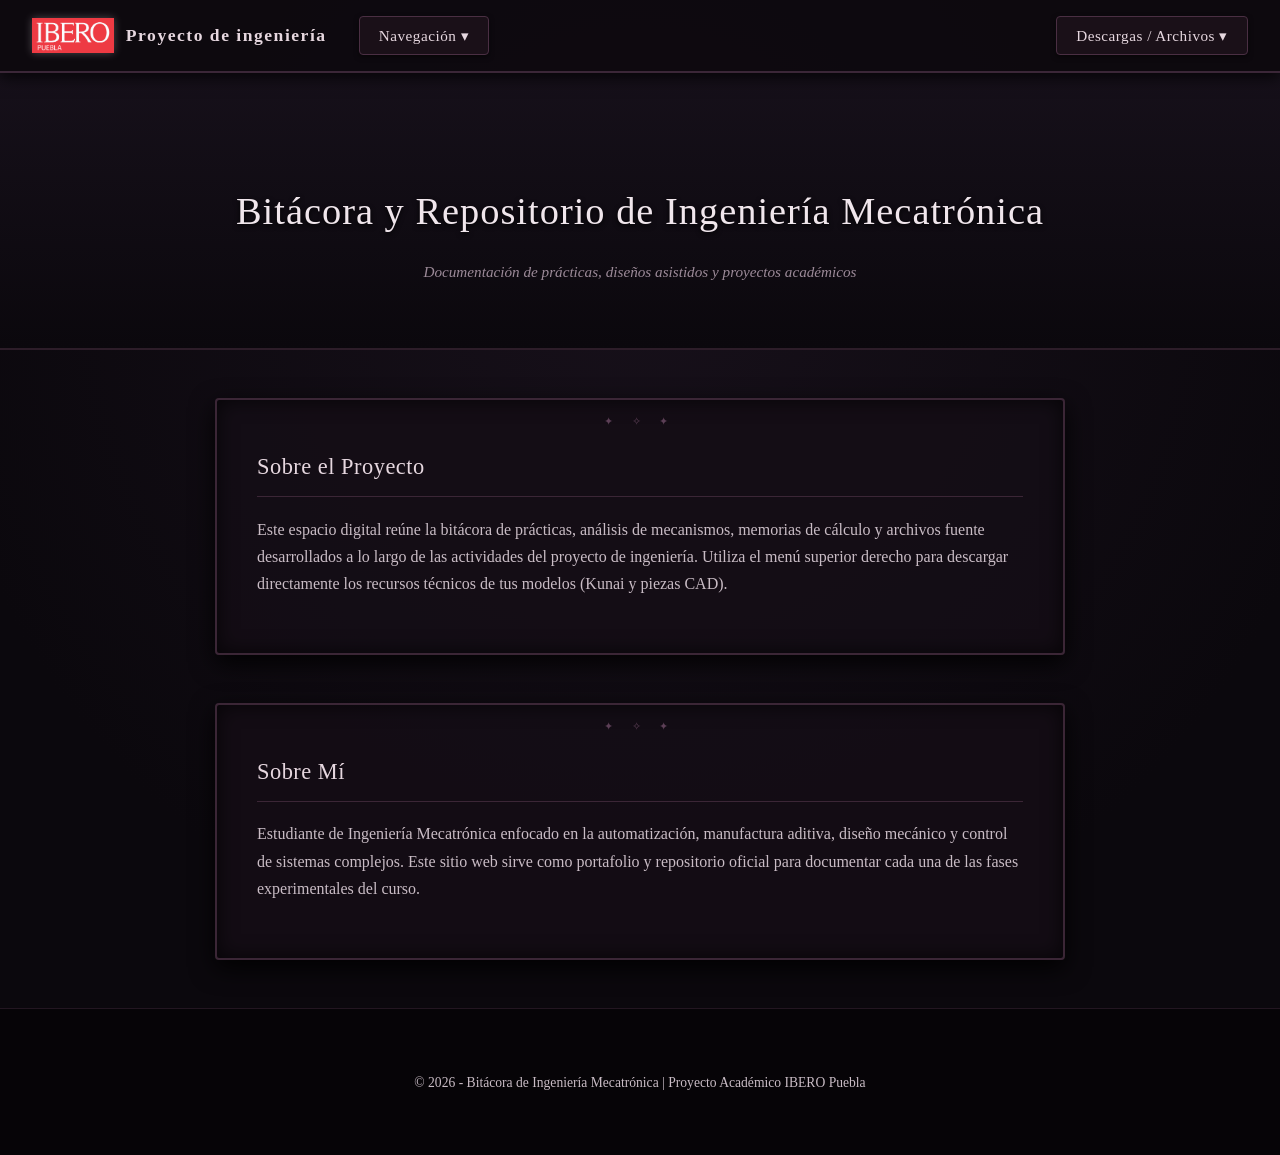
<file: index.html>
<!DOCTYPE html>
<html lang="es">
<head>
    <meta charset="UTF-8">
    <meta name="viewport" content="width=device-width, initial-scale=1.0">
    <title>Inicio - Bitácora Mecatrónica</title>
    <style>
        /* --- Estilo Gótico / Grimorio Oscuro --- */
        body {
            background-color: #0b080d;
            color: #d1c7d6;
            font-family: "Georgia", "Times New Roman", serif;
            margin: 0;
            padding: 0;
            line-height: 1.7;
            background-image: radial-gradient(circle at 50% 30%, #17101a 0%, #0b080d 80%);
            background-attachment: fixed;
            scroll-behavior: smooth;
        }

        /* --- Menú de Navegación con Menús Desplegables --- */
        nav {
            background-color: rgba(14, 10, 15, 0.95);
            border-bottom: 2px solid #3b2738;
            display: flex;
            justify-content: space-between;
            align-items: center;
            padding: 1rem 2rem;
            position: sticky;
            top: 0;
            z-index: 1000;
            box-shadow: 0 4px 15px rgba(0, 0, 0, 0.8);
        }

        .nav-left {
            display: flex;
            align-items: center;
            gap: 2rem;
        }

        .logo {
            display: flex;
            align-items: center;
            color: #e6d7df;
            font-weight: bold;
            font-size: 1.1rem;
            letter-spacing: 1.5px;
            font-family: "Times New Roman", serif;
        }

        .logo img {
            height: 35px;
            margin-right: 12px;
            filter: drop-shadow(0 0 4px rgba(230, 215, 223, 0.3));
        }

        .nav-right {
            display: flex;
            align-items: center;
            gap: 1.5rem;
        }

        .dropdown {
            position: relative;
            display: inline-block;
        }

        .dropbtn {
            background-color: #1a1018;
            color: #e6d7df;
            padding: 0.6rem 1.2rem;
            font-size: 0.95rem;
            font-family: "Georgia", "Times New Roman", serif;
            border: 1px solid #4a2f43;
            border-radius: 4px;
            cursor: pointer;
            letter-spacing: 0.5px;
            transition: all 0.3s ease;
            box-shadow: 0 2px 5px rgba(0,0,0,0.5);
        }

        .dropbtn:hover {
            background-color: #2a1826;
            color: #f3e6ed;
            border-color: #6b4461;
            box-shadow: 0 0 8px rgba(107, 68, 97, 0.6);
        }

        .dropdown-content {
            display: none;
            position: absolute;
            left: 0;
            top: 100%;
            background-color: #140e16;
            min-width: 210px;
            box-shadow: 0 8px 20px rgba(0, 0, 0, 0.9);
            border: 1px solid #3b2636;
            border-radius: 4px;
            z-index: 1;
            margin-top: 5px;
        }

        .dropdown-content a {
            color: #b5a4b1;
            padding: 10px 16px;
            text-decoration: none;
            display: block;
            font-size: 0.9rem;
            transition: all 0.2s ease;
            border-bottom: 1px dashed #221420;
        }

        .dropdown-content a:last-child {
            border-bottom: none;
        }

        .dropdown-content a:hover {
            background-color: #241421;
            color: #f3e6ed;
            padding-left: 20px;
        }

        .dropdown:hover .dropdown-content {
            display: block;
        }

        /* --- Cabecera Principal --- */
        header {
            background: linear-gradient(180deg, #16101a 0%, #0b080d 100%);
            border-bottom: 2px solid #2d1d29;
            text-align: center;
            padding: 5rem 1rem 3rem 1rem;
        }

        header h1 {
            font-size: 2.4rem;
            color: #f0e6ec;
            margin-bottom: 0.5rem;
            font-weight: normal;
            letter-spacing: 1px;
            text-shadow: 0 2px 5px rgba(0,0,0,0.9);
        }

        header p {
            color: #9c8a98;
            font-style: italic;
            font-size: 0.95rem;
        }

        /* --- Contenedor Principal --- */
        main {
            max-width: 850px;
            margin: 3rem auto;
            padding: 0 1.5rem;
        }

        /* --- Secciones con Marcos Góticos Ornamentales --- */
        .seccion {
            background-color: rgba(20, 14, 22, 0.85);
            border: 2px solid #3b2636;
            border-radius: 4px;
            padding: 2.5rem;
            margin-bottom: 3rem;
            box-shadow: inset 0 0 20px rgba(0, 0, 0, 0.7), 0 8px 25px rgba(0, 0, 0, 0.9);
            position: relative;
        }

        .seccion::before {
            content: "✦ ✧ ✦";
            position: absolute;
            top: 12px;
            left: 50%;
            transform: translateX(-50%);
            color: #5c3f56;
            font-size: 0.7rem;
            letter-spacing: 8px;
        }

        h2 {
            color: #e6d7df;
            border-bottom: 1px solid #3b2636;
            padding-bottom: 0.6rem;
            margin-top: 0.5rem;
            font-size: 1.4rem;
            font-weight: normal;
            letter-spacing: 0.5px;
        }

        p {
            color: #c9bcc5;
        }

        strong {
            color: #f2e6ee;
        }

        a {
            color: #d1a3c1;
        }

        a:hover {
            color: #f3e6ed;
        }

        /* --- Pie de Página --- */
        footer {
            text-align: center;
            padding: 3rem;
            background-color: #060407;
            border-top: 1px solid #231621;
            color: #7d6e79;
            font-size: 0.85rem;
        }
    </style>
</head>
<body>
    <!-- Menú de navegación principal -->
    <nav>
        <div class="nav-left">
            <div class="logo">
                <img src="imagenes/Logopuebla.png" alt="Logo Puebla">
                Proyecto de ingeniería
            </div>
            <!-- Menú desplegable con las semanas -->
            <div class="dropdown">
                <button class="dropbtn">Navegación ▾</button>
                <div class="dropdown-content">
                    <a href="index.html">Inicio</a>
                    <a href="semana1.html">Semana 1</a>
                    <a href="semana2.html">Semana 2</a>
                    <a href="semana3.html">Semana 3</a>
                    <a href="semana4.html">Semana 4</a>
                    <a href="semana5.html">Semana 5</a>
                    <a href="semana6.html">Semana 6</a>
                    <a href="semana7.html">Semana 7</a>
                </div>
            </div>
        </div>

        <div class="nav-right">
            <!-- Menú desplegable con tus archivos reales -->
            <div class="dropdown">
                <button class="dropbtn">Descargas / Archivos ▾</button>
                <div class="dropdown-content">
                    <a href="Archivos/Kunai.STL" download>Kunai (.stl)</a>
                    <a href="Archivos/Kunai.SLDPRT" download>Kunai (.sldprt)</a>
                    <a href="Archivos/CAD1.SLDPRT" download>CAD 1 (.sldprt)</a>
                    <a href="Archivos/CAD2.SLDPRT" download>CAD 2 (.sldprt)</a>
                    <a href="Archivos/CAD3.SLDPRT" download>CAD 3 (.sldprt)</a>
                </div>
            </div>
        </div>
    </nav>

    <!-- Cabecera principal -->
    <header>
        <h1>Bitácora y Repositorio de Ingeniería Mecatrónica</h1>
        <p>Documentación de prácticas, diseños asistidos y proyectos académicos</p>
    </header>

    <main>
        <!-- Sección Sobre el Proyecto -->
        <section class="seccion">
            <h2>Sobre el Proyecto</h2>
            <p>Este espacio digital reúne la bitácora de prácticas, análisis de mecanismos, memorias de cálculo y archivos fuente desarrollados a lo largo de las actividades del proyecto de ingeniería. Utiliza el menú superior derecho para descargar directamente los recursos técnicos de tus modelos (Kunai y piezas CAD).</p>
        </section>

        <!-- Sección Sobre Mí -->
        <section class="seccion">
            <h2>Sobre Mí</h2>
            <p>Estudiante de Ingeniería Mecatrónica enfocado en la automatización, manufactura aditiva, diseño mecánico y control de sistemas complejos. Este sitio web sirve como portafolio y repositorio oficial para documentar cada una de las fases experimentales del curso.</p>
        </section>
    </main>

    <footer>
        <p>&copy; 2026 - Bitácora de Ingeniería Mecatrónica | Proyecto Académico IBERO Puebla</p>
    </footer>
</body>
</html>
</file>
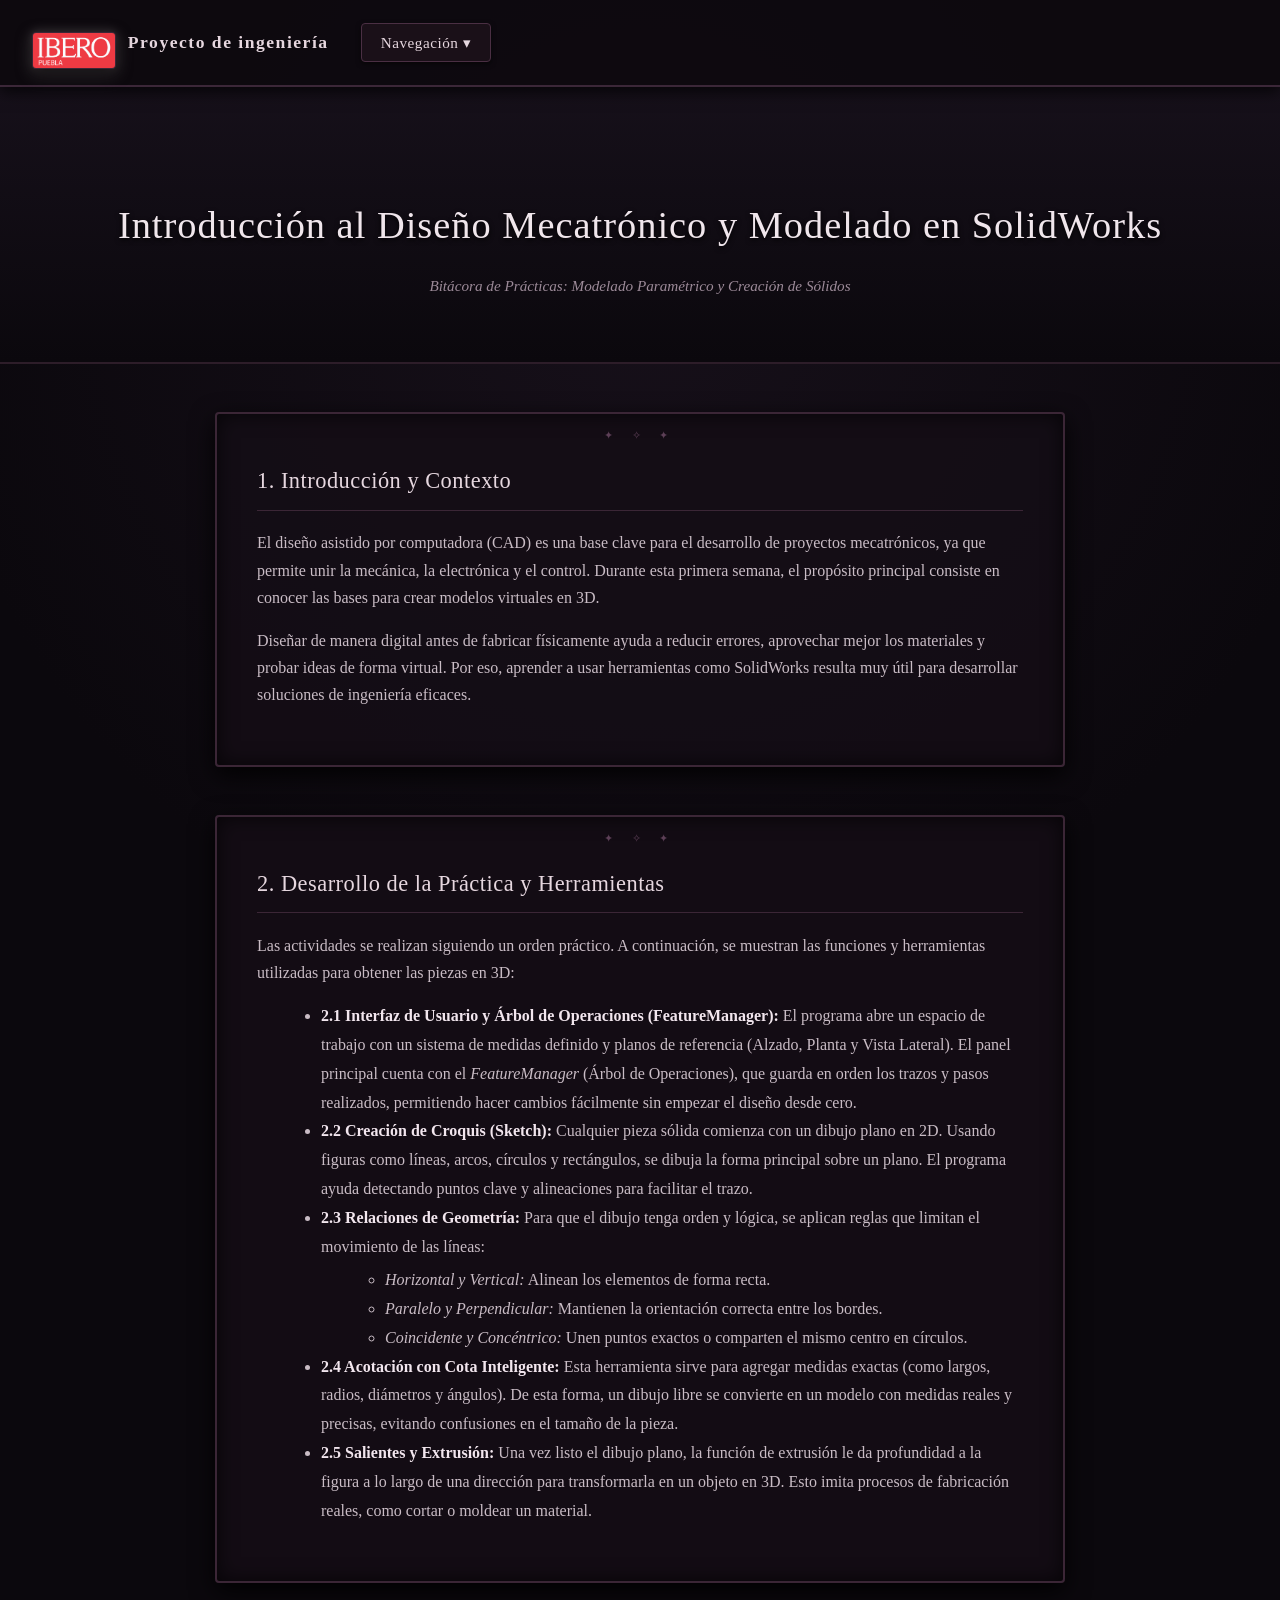
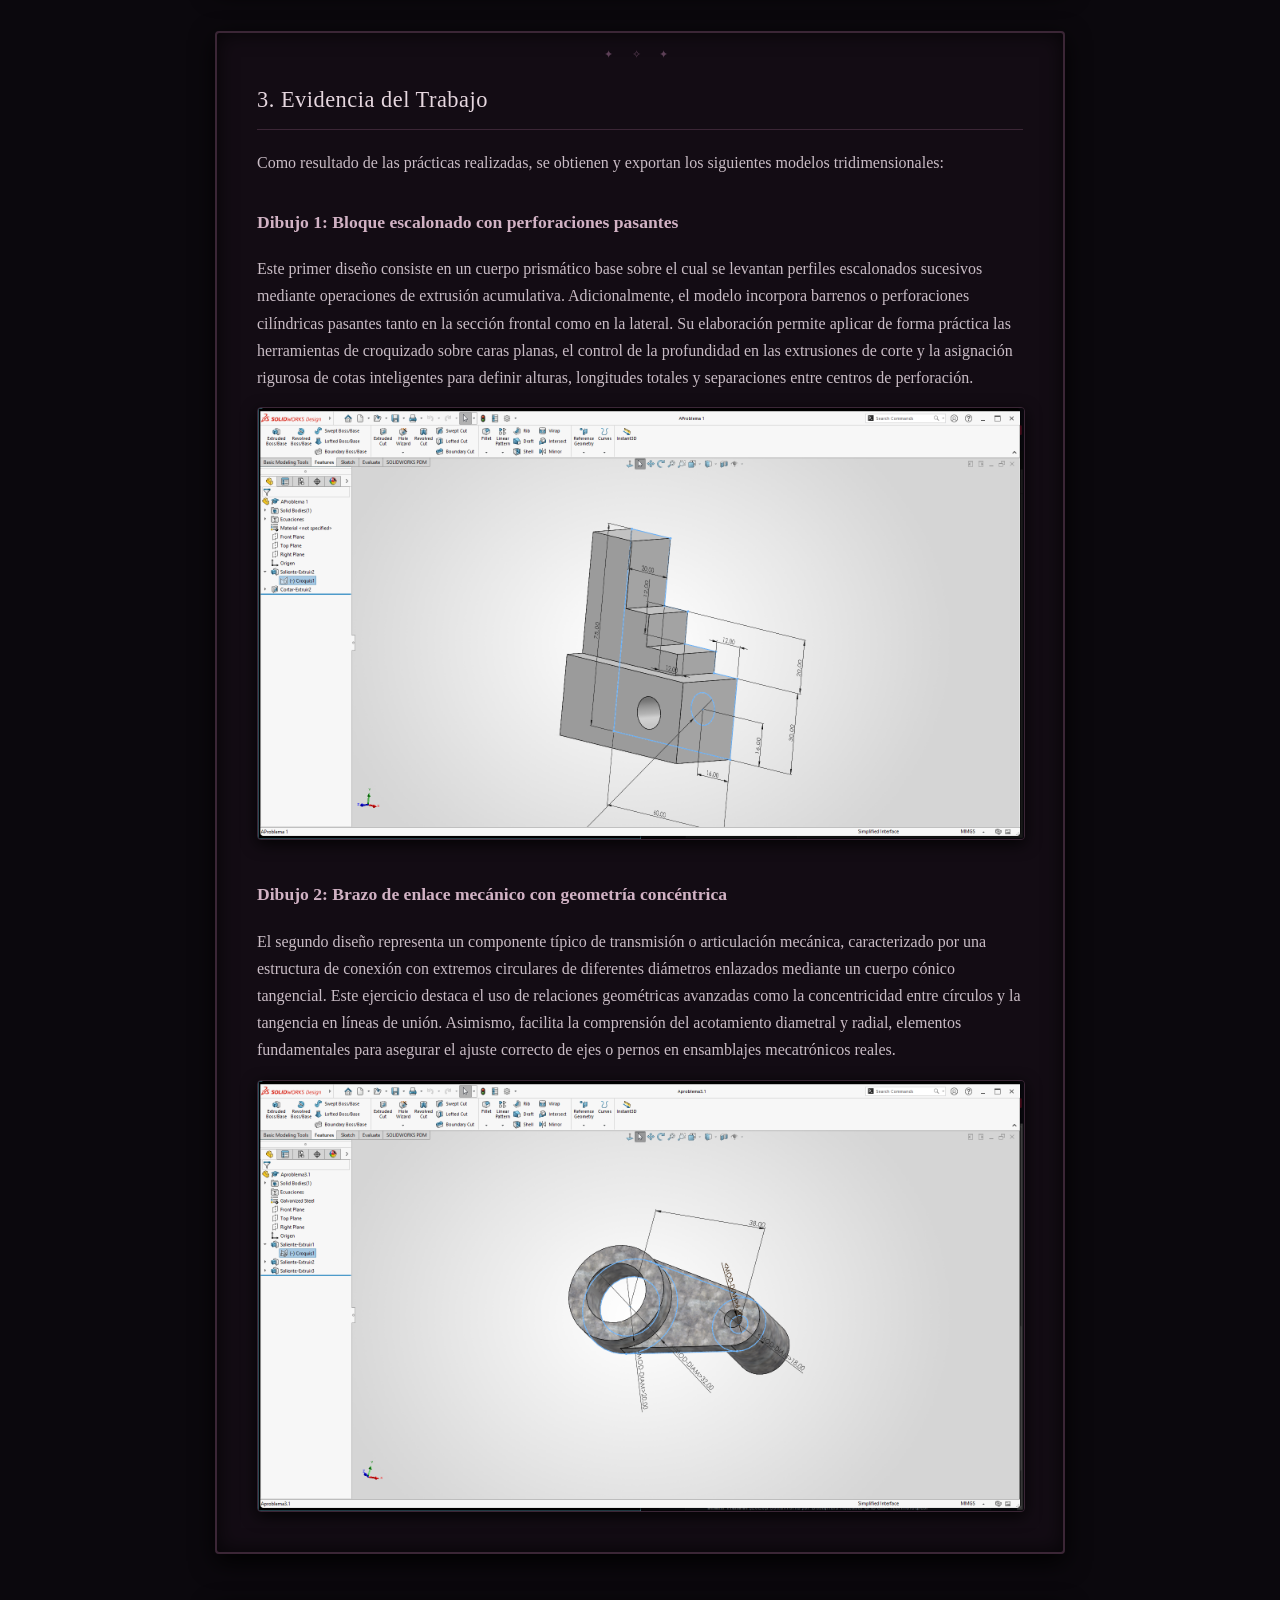
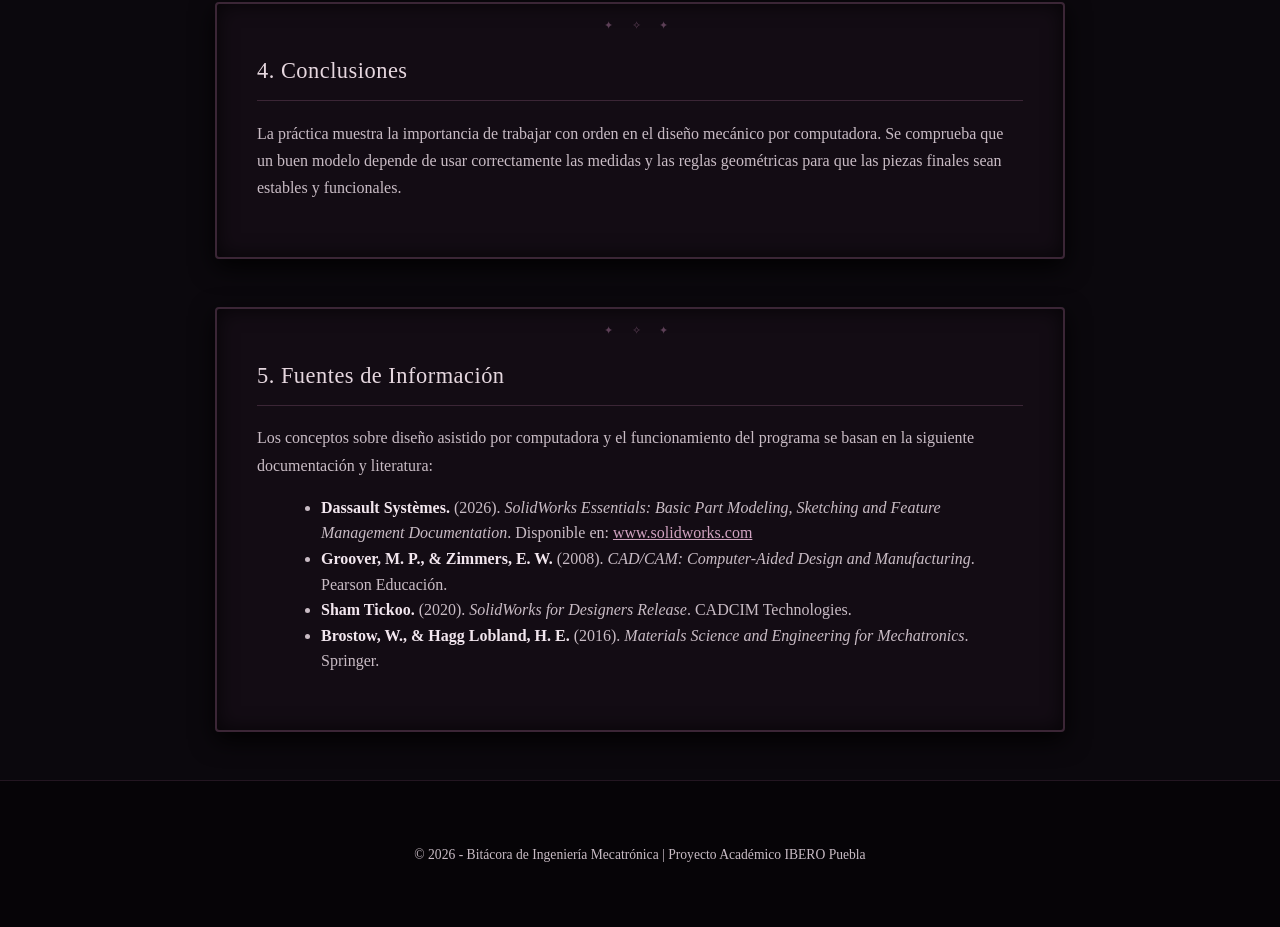
<file: semana1.html>
<!DOCTYPE html>
<html lang="es">
<head>
    <meta charset="UTF-8">
    <meta name="viewport" content="width=device-width, initial-scale=1.0">
    <title>Semana 1 - Bitácora Mecatrónica</title>
    <style>
        /* --- Estilo Gótico / Grimorio Oscuro --- */
        body {
            background-color: #0b080d;
            color: #d1c7d6;
            font-family: "Georgia", "Times New Roman", serif;
            margin: 0;
            padding: 0;
            line-height: 1.7;
            background-image: radial-gradient(circle at 50% 30%, #17101a 0%, #0b080d 80%);
            background-attachment: fixed;
        }

        /* --- Menú de Navegación con Menú Desplegable a la Izquierda --- */
        nav {
            background-color: rgba(14, 10, 15, 0.95);
            border-bottom: 2px solid #3b2738;
            display: flex;
            justify-content: flex-start;
            align-items: center;
            padding: 1rem 2rem;
            position: sticky;
            top: 0;
            z-index: 1000;
            box-shadow: 0 4px 15px rgba(0, 0, 0, 0.8);
            gap: 2rem;
        }

        .logo {
            display: flex;
            align-items: center;
            color: #e6d7df;
            font-weight: bold;
            font-size: 1.1rem;
            letter-spacing: 1.5px;
            font-family: "Times New Roman", serif;
        }

        .logo img {
            height: 35px;
            margin-right: 12px;
            filter: drop-shadow(0 0 4px rgba(230, 215, 223, 0.3));
        }

        .dropdown {
            position: relative;
            display: inline-block;
        }

        .dropbtn {
            background-color: #1a1018;
            color: #e6d7df;
            padding: 0.6rem 1.2rem;
            font-size: 0.95rem;
            font-family: "Georgia", "Times New Roman", serif;
            border: 1px solid #4a2f43;
            border-radius: 4px;
            cursor: pointer;
            letter-spacing: 0.5px;
            transition: all 0.3s ease;
            box-shadow: 0 2px 5px rgba(0,0,0,0.5);
        }

        .dropbtn:hover {
            background-color: #2a1826;
            color: #f3e6ed;
            border-color: #6b4461;
            box-shadow: 0 0 8px rgba(107, 68, 97, 0.6);
        }

        .dropdown-content {
            display: none;
            position: absolute;
            left: 0;
            top: 100%;
            background-color: #140e16;
            min-width: 160px;
            box-shadow: 0 8px 20px rgba(0, 0, 0, 0.9);
            border: 1px solid #3b2636;
            border-radius: 4px;
            z-index: 1;
            margin-top: 5px;
        }

        .dropdown-content a {
            color: #b5a4b1;
            padding: 10px 16px;
            text-decoration: none;
            display: block;
            font-size: 0.9rem;
            transition: all 0.2s ease;
            border-bottom: 1px dashed #221420;
        }

        .dropdown-content a:last-child {
            border-bottom: none;
        }

        .dropdown-content a:hover {
            background-color: #241421;
            color: #f3e6ed;
            padding-left: 20px;
        }

        .dropdown:hover .dropdown-content {
            display: block;
        }

        /* --- Cabecera Principal --- */
        header {
            background: linear-gradient(180deg, #16101a 0%, #0b080d 100%);
            border-bottom: 2px solid #2d1d29;
            text-align: center;
            padding: 5rem 1rem 3rem 1rem;
        }

        header h1 {
            font-size: 2.4rem;
            color: #f0e6ec;
            margin-bottom: 0.5rem;
            font-weight: normal;
            letter-spacing: 1px;
            text-shadow: 0 2px 5px rgba(0,0,0,0.9);
        }

        header p {
            color: #9c8a98;
            font-style: italic;
            font-size: 0.95rem;
        }

        /* --- Contenedor Principal --- */
        main {
            max-width: 850px;
            margin: 3rem auto;
            padding: 0 1.5rem;
        }

        /* --- Secciones con Marcos Góticos Ornamentales --- */
        .seccion {
            background-color: rgba(20, 14, 22, 0.85);
            border: 2px solid #3b2636;
            border-radius: 4px;
            padding: 2.5rem;
            margin-bottom: 3rem;
            box-shadow: inset 0 0 20px rgba(0, 0, 0, 0.7), 0 8px 25px rgba(0, 0, 0, 0.9);
            position: relative;
        }

        .seccion::before {
            content: "✦ ✧ ✦";
            position: absolute;
            top: 12px;
            left: 50%;
            transform: translateX(-50%);
            color: #5c3f56;
            font-size: 0.7rem;
            letter-spacing: 8px;
        }

        h2 {
            color: #e6d7df;
            border-bottom: 1px solid #3b2636;
            padding-bottom: 0.6rem;
            margin-top: 0.5rem;
            font-size: 1.4rem;
            font-weight: normal;
            letter-spacing: 0.5px;
        }

        h3 {
            color: #d1b2c4;
            font-size: 1.1rem;
            margin-top: 1.5rem;
        }

        p {
            color: #c9bcc5;
        }

        strong {
            color: #f2e6ee;
        }

        ul {
            color: #c9bcc5;
        }

        a {
            color: #d1a3c1;
        }

        a:hover {
            color: #f3e6ed;
        }

        /* --- Imágenes --- */
        img {
            max-width: 100%;
            border-radius: 4px;
            margin-top: 1rem;
            border: 1px solid #3b2636;
            box-shadow: 0 4px 15px rgba(0,0,0,0.8);
            display: block;
        }

        /* --- Pie de Página --- */
        footer {
            text-align: center;
            padding: 3rem;
            background-color: #060407;
            border-top: 1px solid #231621;
            color: #7d6e79;
            font-size: 0.85rem;
        }
    </style>
</head>
<body>
    <!-- Menú de navegación principal con menú desplegable actualizado -->
    <nav>
        <div class="logo">
            <img src="imagenes/Logopuebla.png" alt="Logo Puebla">
            Proyecto de ingeniería
        </div>

        <div class="dropdown">
            <button class="dropbtn">Navegación ▾</button>
            <div class="dropdown-content">
                    <a href="index.html">Inicio</a>
                    <a href="semana1.html">Semana 1</a>
                    <a href="semana2.html">Semana 2</a>
                    <a href="semana3.html">Semana 3</a>
                    <a href="semana4.html">Semana 4</a>
                    <a href="semana5.html">Semana 5</a>
                    <a href="semana6.html">Semana 6</a>
                    <a href="semana7.html">Semana 7</a>
            </div>
        </div>
    </nav>

    <!-- Cabecera principal -->
    <header>
        <h1>Introducción al Diseño Mecatrónico y Modelado en SolidWorks</h1>
        <p>Bitácora de Prácticas: Modelado Paramétrico y Creación de Sólidos</p>
    </header>

    <main>
        <!-- Sección de Introducción y Contexto -->
        <section class="seccion">
            <h2>1. Introducción y Contexto</h2>
            <p>El diseño asistido por computadora (CAD) es una base clave para el desarrollo de proyectos mecatrónicos, ya que permite unir la mecánica, la electrónica y el control. Durante esta primera semana, el propósito principal consiste en conocer las bases para crear modelos virtuales en 3D.</p>
            <p>Diseñar de manera digital antes de fabricar físicamente ayuda a reducir errores, aprovechar mejor los materiales y probar ideas de forma virtual. Por eso, aprender a usar herramientas como SolidWorks resulta muy útil para desarrollar soluciones de ingeniería eficaces.</p>
        </section>

        <!-- Sección de Desarrollo -->
        <section class="seccion">
            <h2>2. Desarrollo de la Práctica y Herramientas</h2>
            <p>Las actividades se realizan siguiendo un orden práctico. A continuación, se muestran las funciones y herramientas utilizadas para obtener las piezas en 3D:</p>
            
            <ul style="margin-left: 1.5rem; margin-top: 0.5rem; line-height: 1.8;">
                <li>
                    <strong>2.1 Interfaz de Usuario y Árbol de Operaciones (FeatureManager):</strong>
                    El programa abre un espacio de trabajo con un sistema de medidas definido y planos de referencia (Alzado, Planta y Vista Lateral). El panel principal cuenta con el <em>FeatureManager</em> (Árbol de Operaciones), que guarda en orden los trazos y pasos realizados, permitiendo hacer cambios fácilmente sin empezar el diseño desde cero.
                </li>
                <li>
                    <strong>2.2 Creación de Croquis (Sketch):</strong>
                    Cualquier pieza sólida comienza con un dibujo plano en 2D. Usando figuras como líneas, arcos, círculos y rectángulos, se dibuja la forma principal sobre un plano. El programa ayuda detectando puntos clave y alineaciones para facilitar el trazo.
                </li>
                <li>
                    <strong>2.3 Relaciones de Geometría:</strong>
                    Para que el dibujo tenga orden y lógica, se aplican reglas que limitan el movimiento de las líneas:
                    <ul style="margin-left: 1.5rem; margin-top: 0.3rem;">
                        <li><em>Horizontal y Vertical:</em> Alinean los elementos de forma recta.</li>
                        <li><em>Paralelo y Perpendicular:</em> Mantienen la orientación correcta entre los bordes.</li>
                        <li><em>Coincidente y Concéntrico:</em> Unen puntos exactos o comparten el mismo centro en círculos.</li>
                    </ul>
                </li>
                <li>
                    <strong>2.4 Acotación con Cota Inteligente:</strong>
                    Esta herramienta sirve para agregar medidas exactas (como largos, radios, diámetros y ángulos). De esta forma, un dibujo libre se convierte en un modelo con medidas reales y precisas, evitando confusiones en el tamaño de la pieza.
                </li>
                <li>
                    <strong>2.5 Salientes y Extrusión:</strong>
                    Una vez listo el dibujo plano, la función de extrusión le da profundidad a la figura a lo largo de una dirección para transformarla en un objeto en 3D. Esto imita procesos de fabricación reales, como cortar o moldear un material.
                </li>
            </ul>
        </section>

        <!-- Sección de Evidencia -->
        <section class="seccion">
            <h2>3. Evidencia del Trabajo</h2>
            <p>Como resultado de las prácticas realizadas, se obtienen y exportan los siguientes modelos tridimensionales:</p>
            
            <div style="margin-top: 2rem;">
                <h3>Dibujo 1: Bloque escalonado con perforaciones pasantes</h3>
                <p>Este primer diseño consiste en un cuerpo prismático base sobre el cual se levantan perfiles escalonados sucesivos mediante operaciones de extrusión acumulativa. Adicionalmente, el modelo incorpora barrenos o perforaciones cilíndricas pasantes tanto en la sección frontal como en la lateral. Su elaboración permite aplicar de forma práctica las herramientas de croquizado sobre caras planas, el control de la profundidad en las extrusiones de corte y la asignación rigurosa de cotas inteligentes para definir alturas, longitudes totales y separaciones entre centros de perforación.</p>
                <img src="imagenes/Dibujo1.png" alt="Dibujo 1 en SolidWorks">
            </div>

            <div style="margin-top: 2.5rem;">
                <h3>Dibujo 2: Brazo de enlace mecánico con geometría concéntrica</h3>
                <p>El segundo diseño representa un componente típico de transmisión o articulación mecánica, caracterizado por una estructura de conexión con extremos circulares de diferentes diámetros enlazados mediante un cuerpo cónico tangencial. Este ejercicio destaca el uso de relaciones geométricas avanzadas como la concentricidad entre círculos y la tangencia en líneas de unión. Asimismo, facilita la comprensión del acotamiento diametral y radial, elementos fundamentales para asegurar el ajuste correcto de ejes o pernos en ensamblajes mecatrónicos reales.</p>
                <img src="imagenes/Dibujo2.png" alt="Dibujo 2 en SolidWorks">
            </div>
        </section>

        <!-- Sección de Conclusiones -->
        <section class="seccion">
            <h2>4. Conclusiones</h2>
            <p>La práctica muestra la importancia de trabajar con orden en el diseño mecánico por computadora. Se comprueba que un buen modelo depende de usar correctamente las medidas y las reglas geométricas para que las piezas finales sean estables y funcionales.</p>
        </section>

        <!-- Sección de Fuentes y Referencias -->
        <section class="seccion">
            <h2>5. Fuentes de Información</h2>
            <p>Los conceptos sobre diseño asistido por computadora y el funcionamiento del programa se basan en la siguiente documentación y literatura:</p>
            <ul style="margin-left: 1.5rem; margin-top: 0.5rem; line-height: 1.6;">
                <li><strong>Dassault Systèmes.</strong> (2026). <em>SolidWorks Essentials: Basic Part Modeling, Sketching and Feature Management Documentation</em>. Disponible en: <a href="https://www.solidworks.com" target="_blank">www.solidworks.com</a></li>
                <li><strong>Groover, M. P., & Zimmers, E. W.</strong> (2008). <em>CAD/CAM: Computer-Aided Design and Manufacturing</em>. Pearson Educación.</li>
                <li><strong>Sham Tickoo.</strong> (2020). <em>SolidWorks for Designers Release</em>. CADCIM Technologies.</li>
                <li><strong>Brostow, W., & Hagg Lobland, H. E.</strong> (2016). <em>Materials Science and Engineering for Mechatronics</em>. Springer.</li>
            </ul>
        </section>
    </main>

    <footer>
        <p>&copy; 2026 - Bitácora de Ingeniería Mecatrónica | Proyecto Académico IBERO Puebla</p>
    </footer>
</body>
</html>
</file>
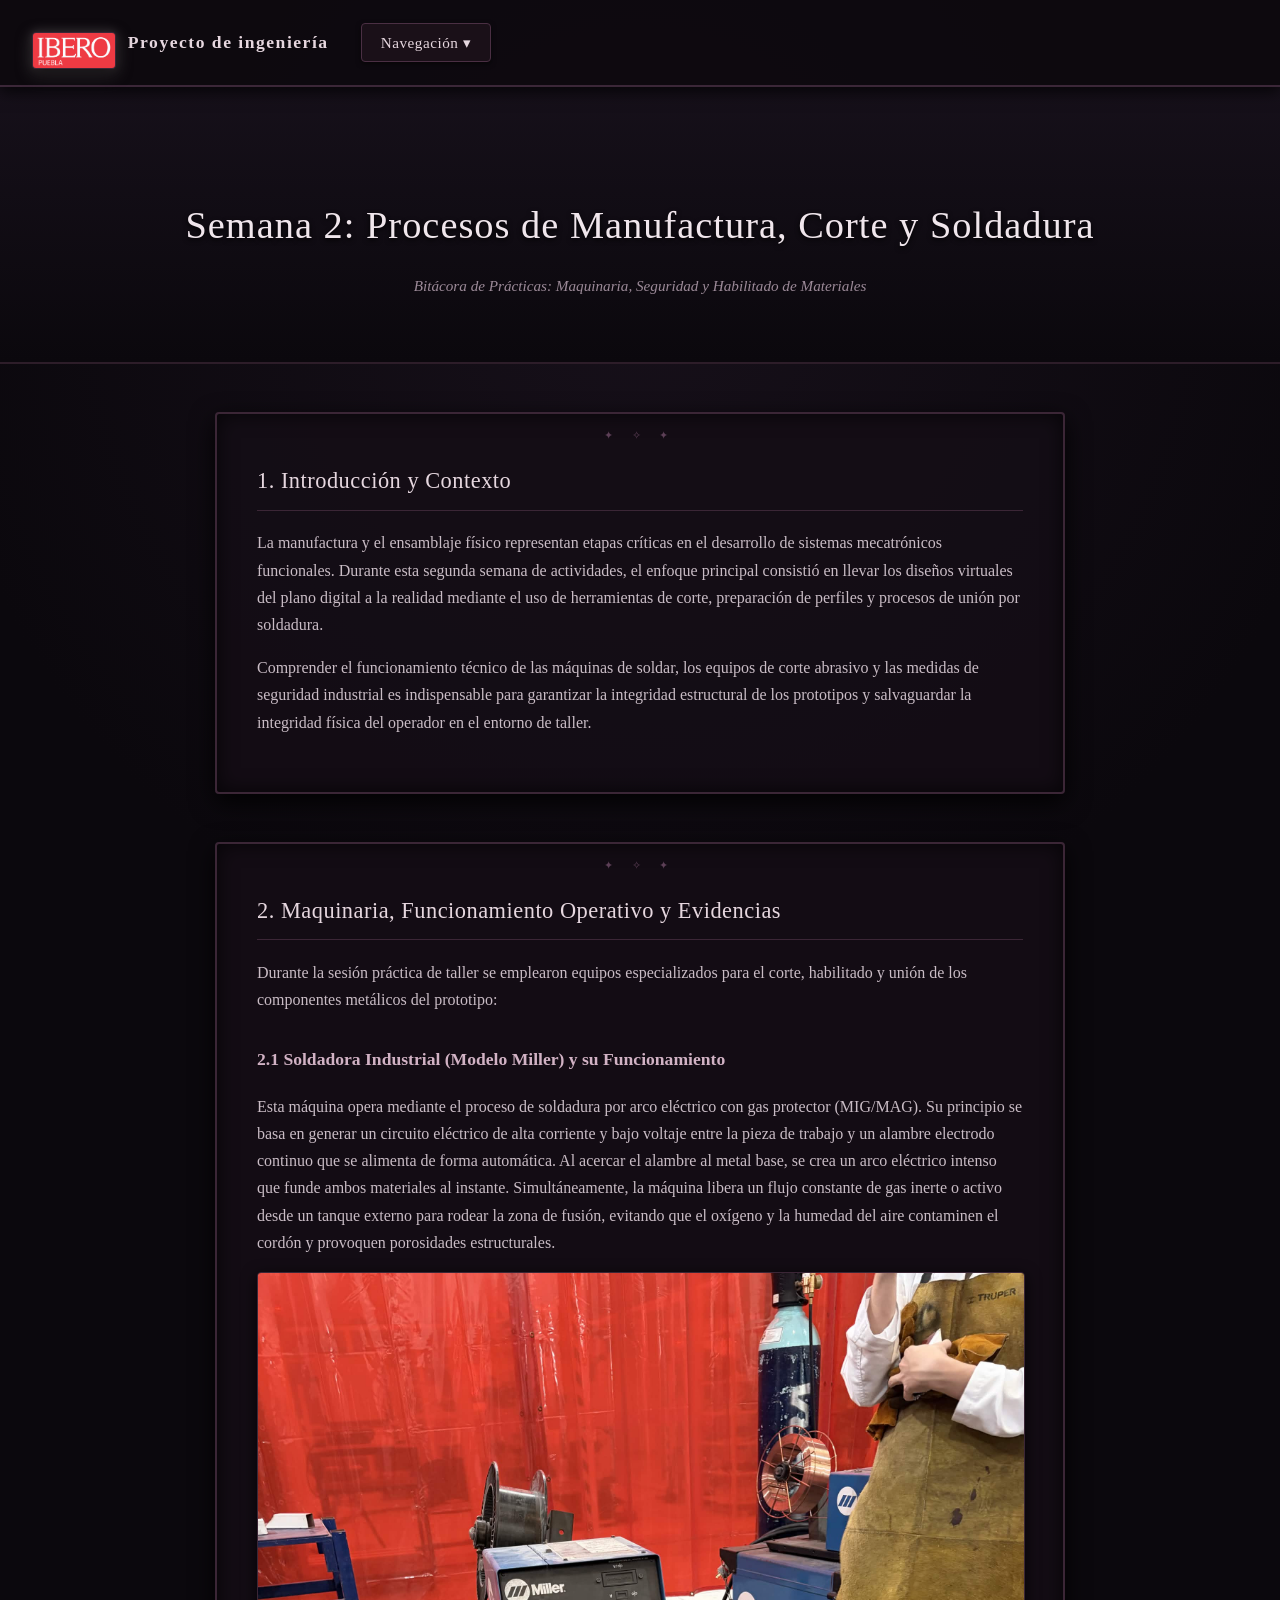
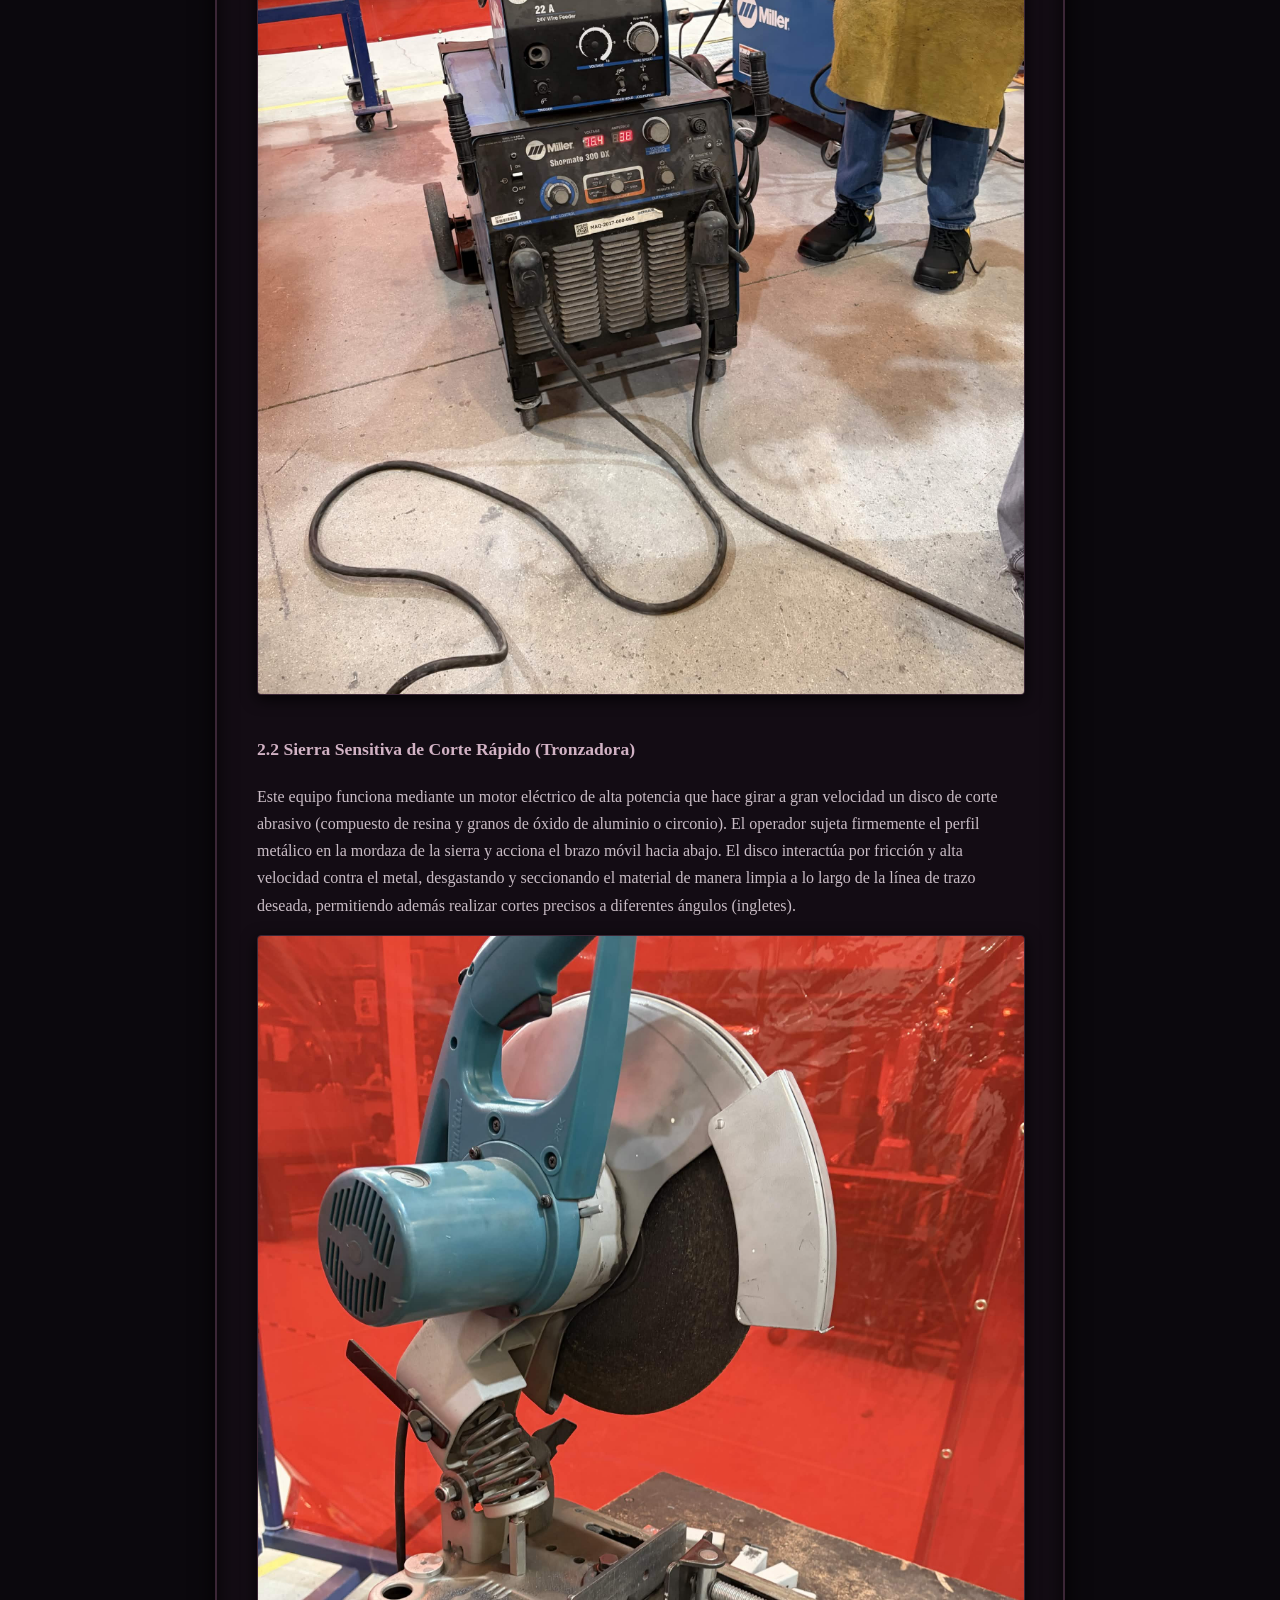
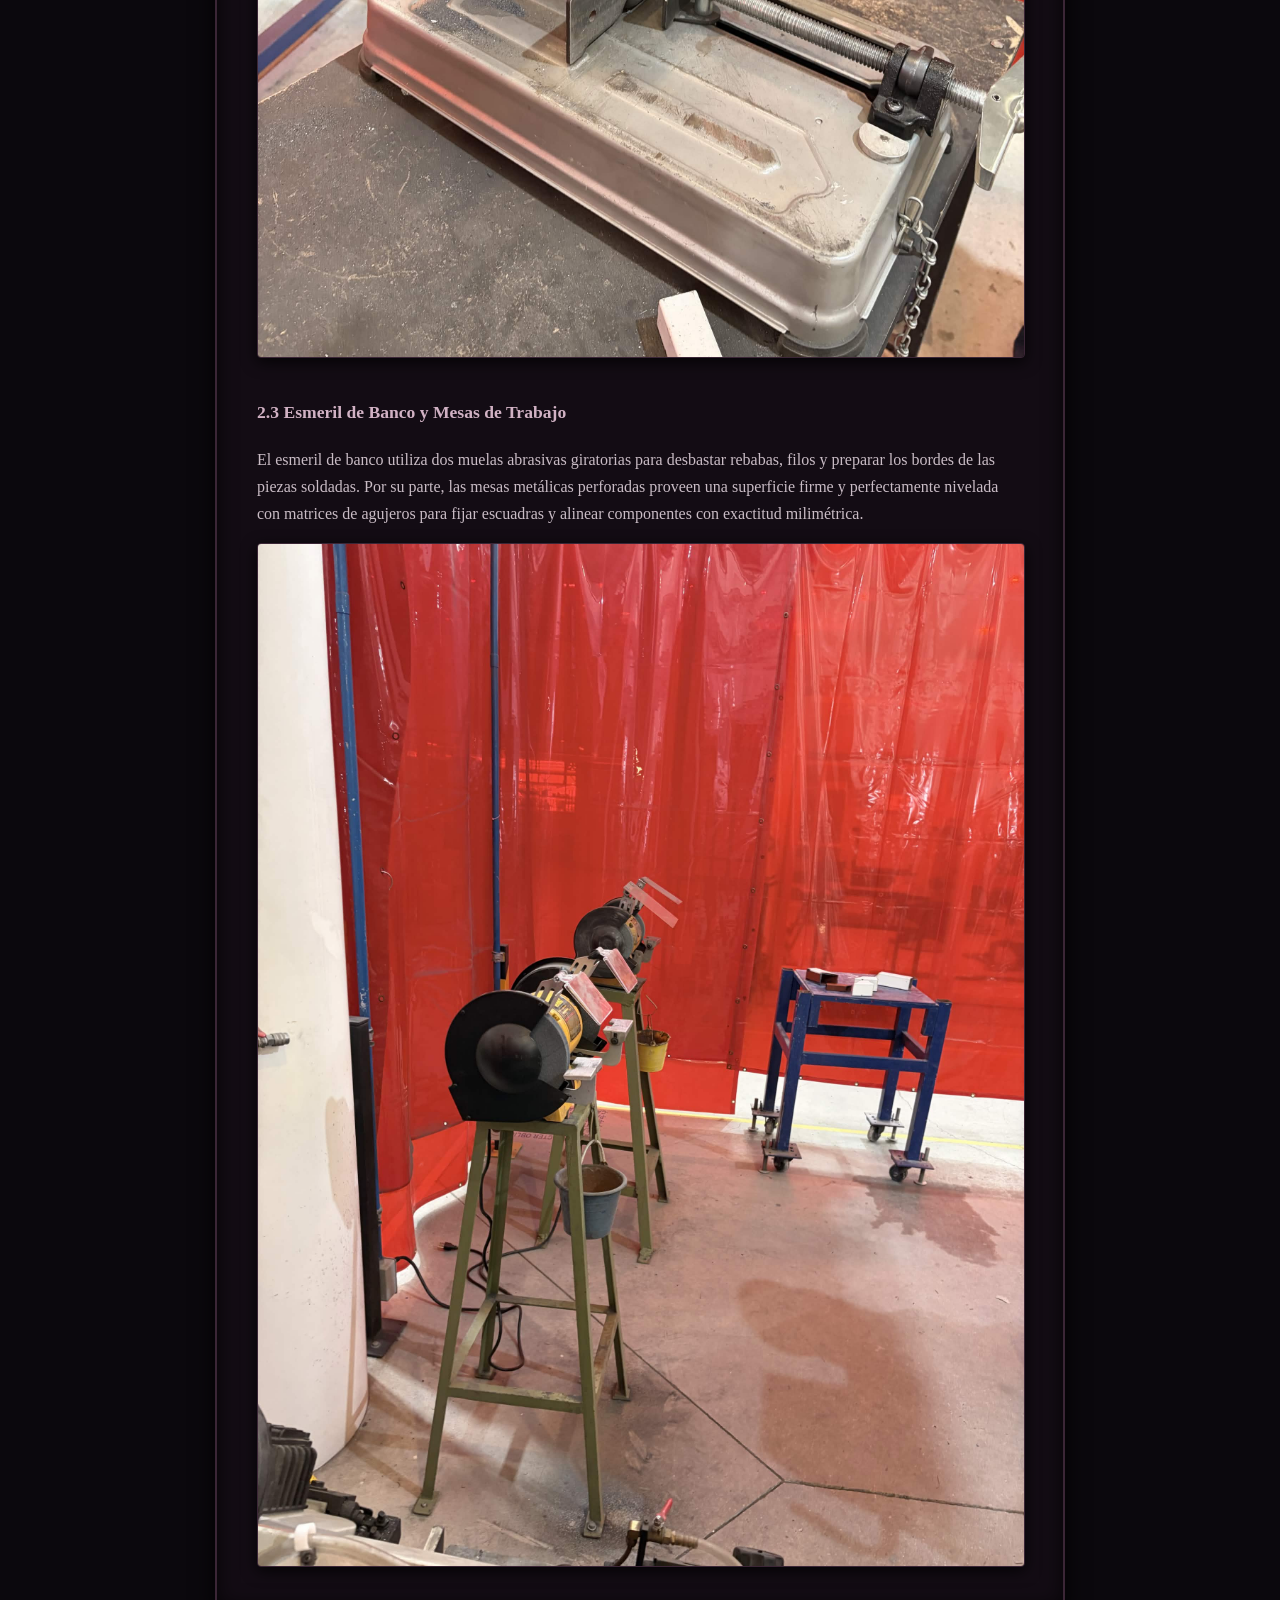
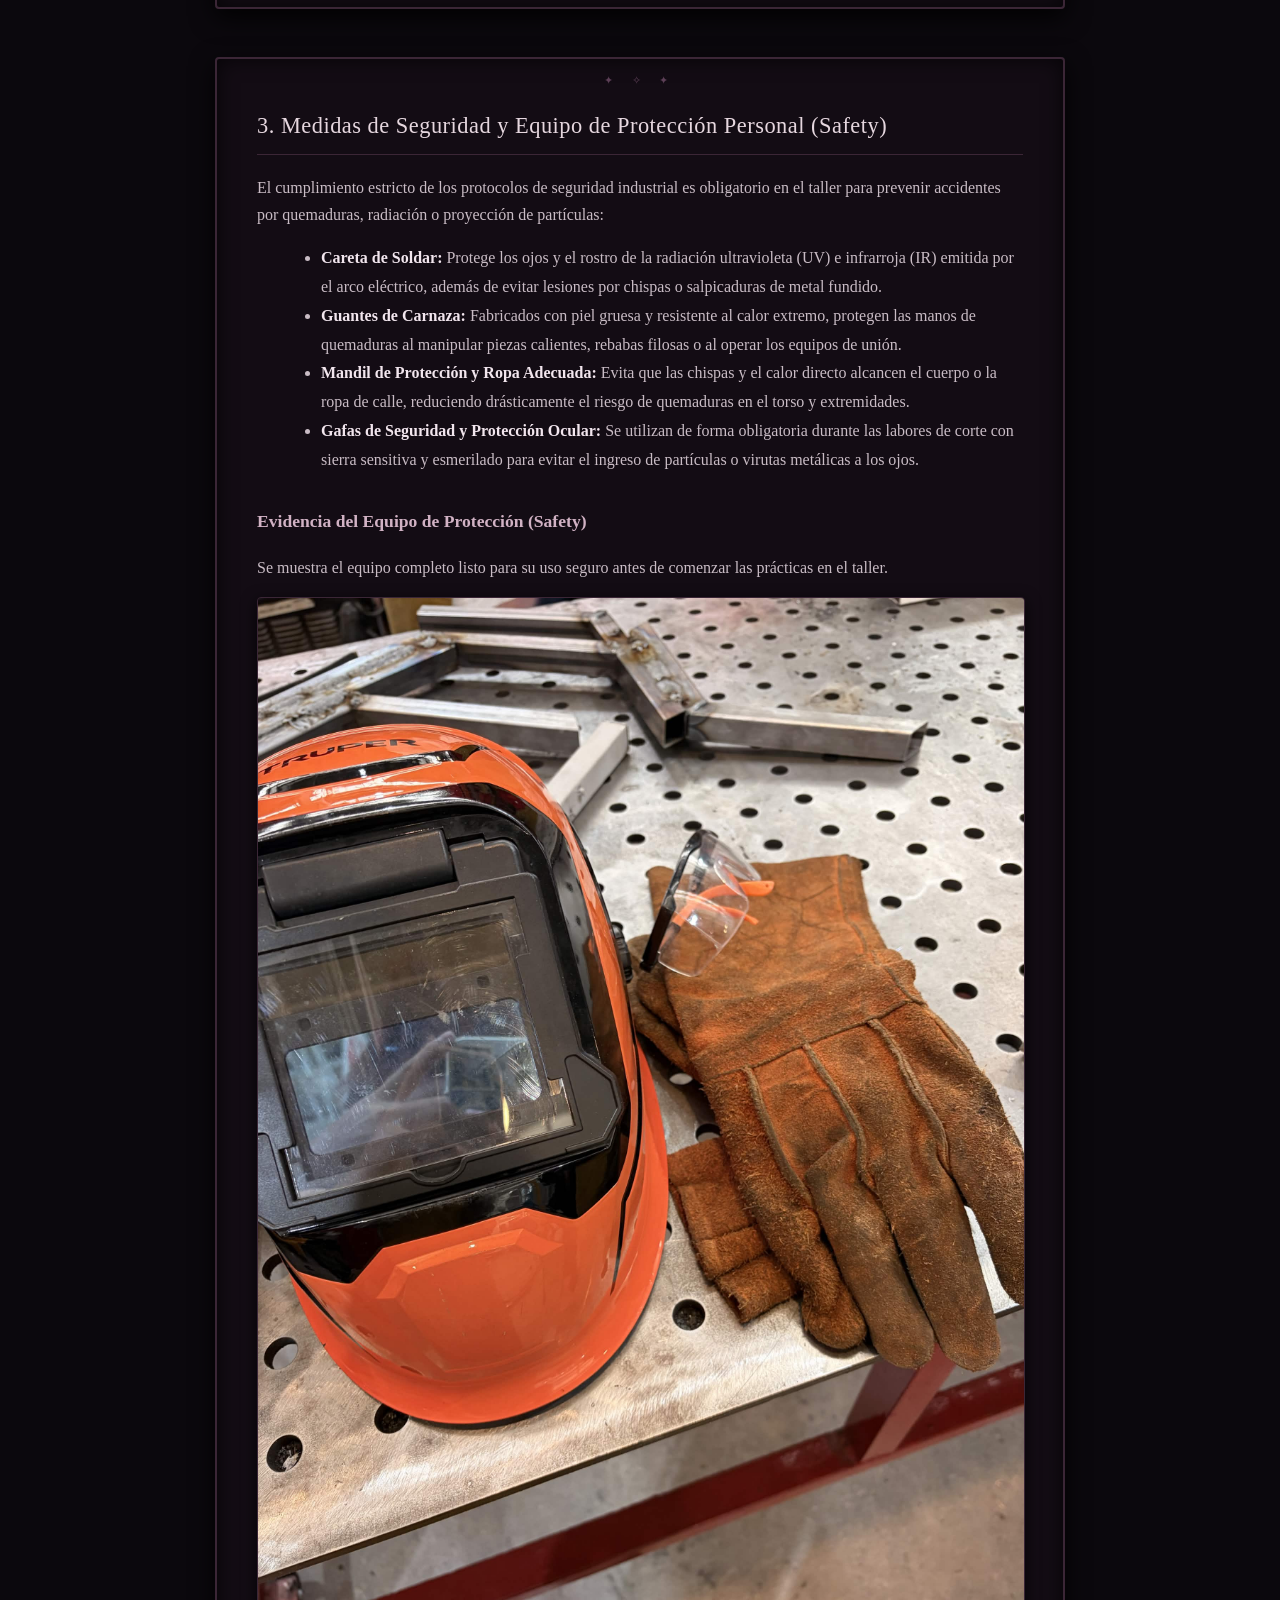
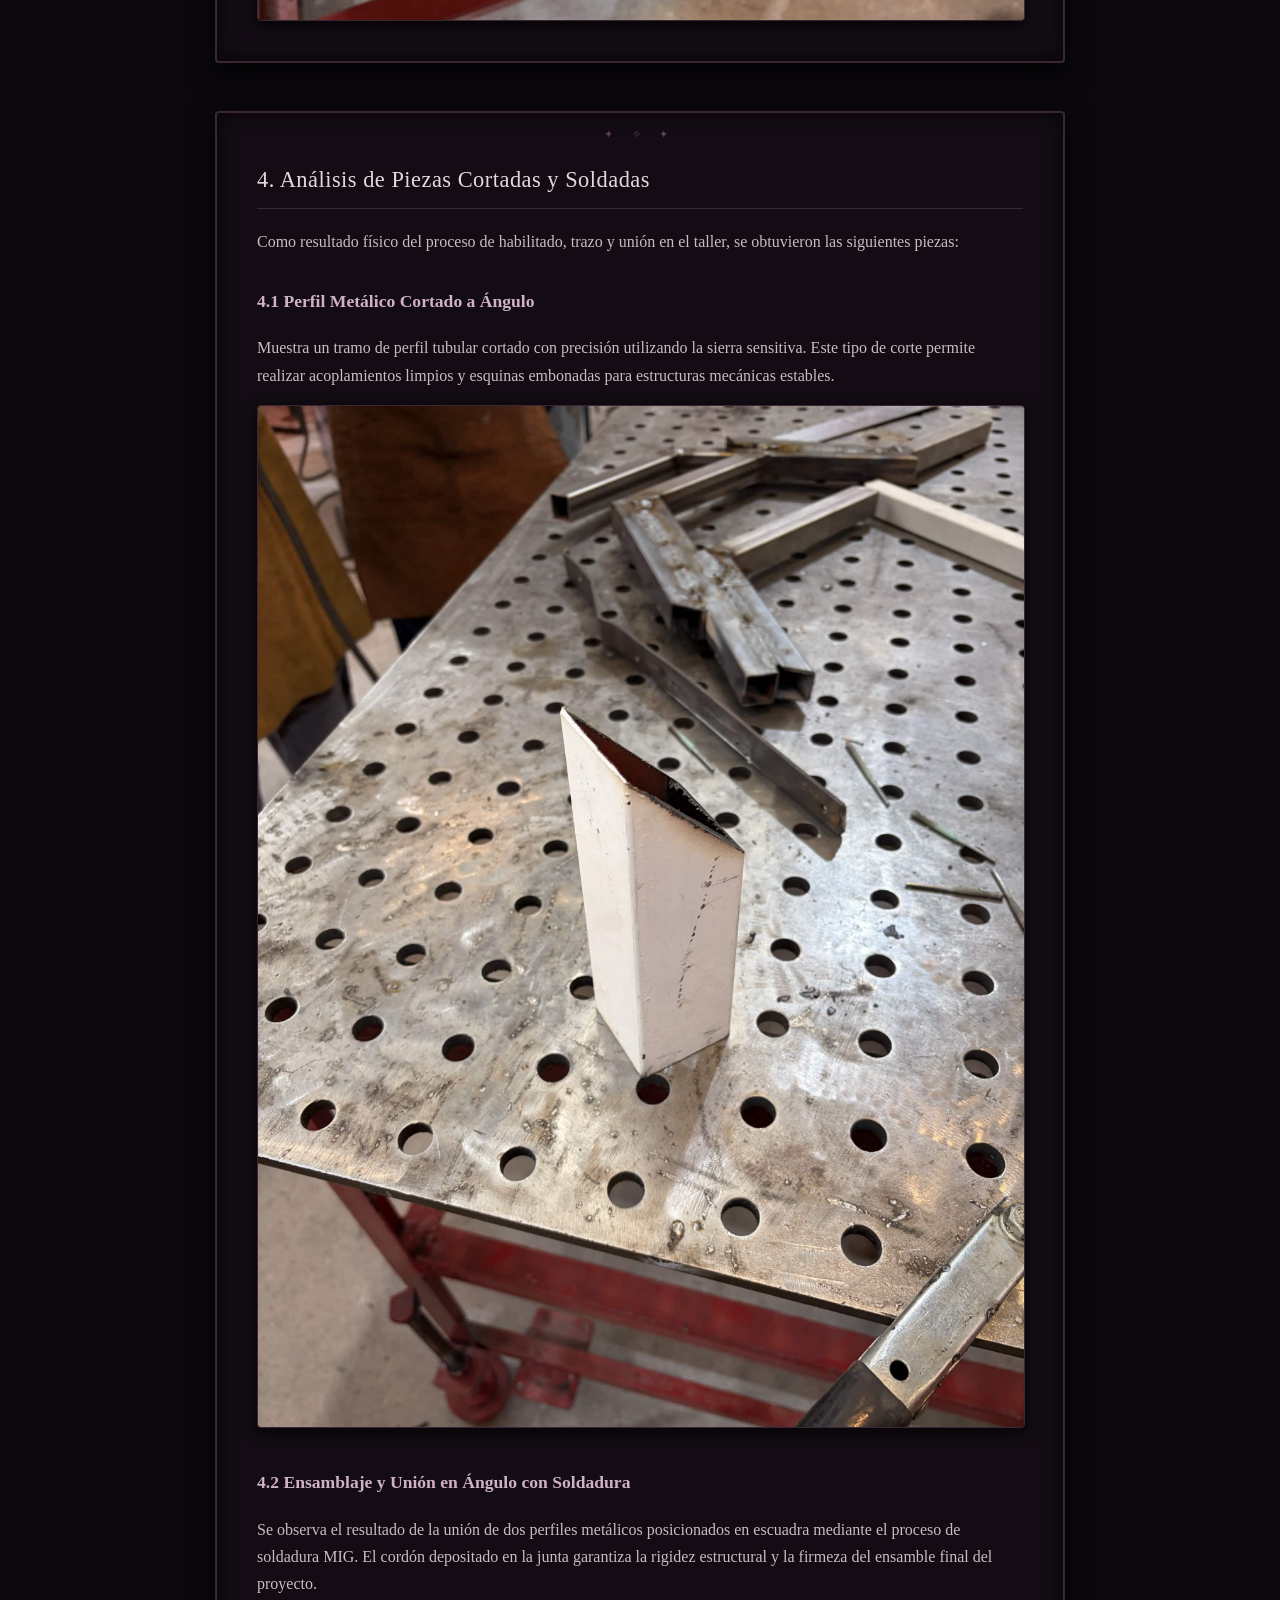
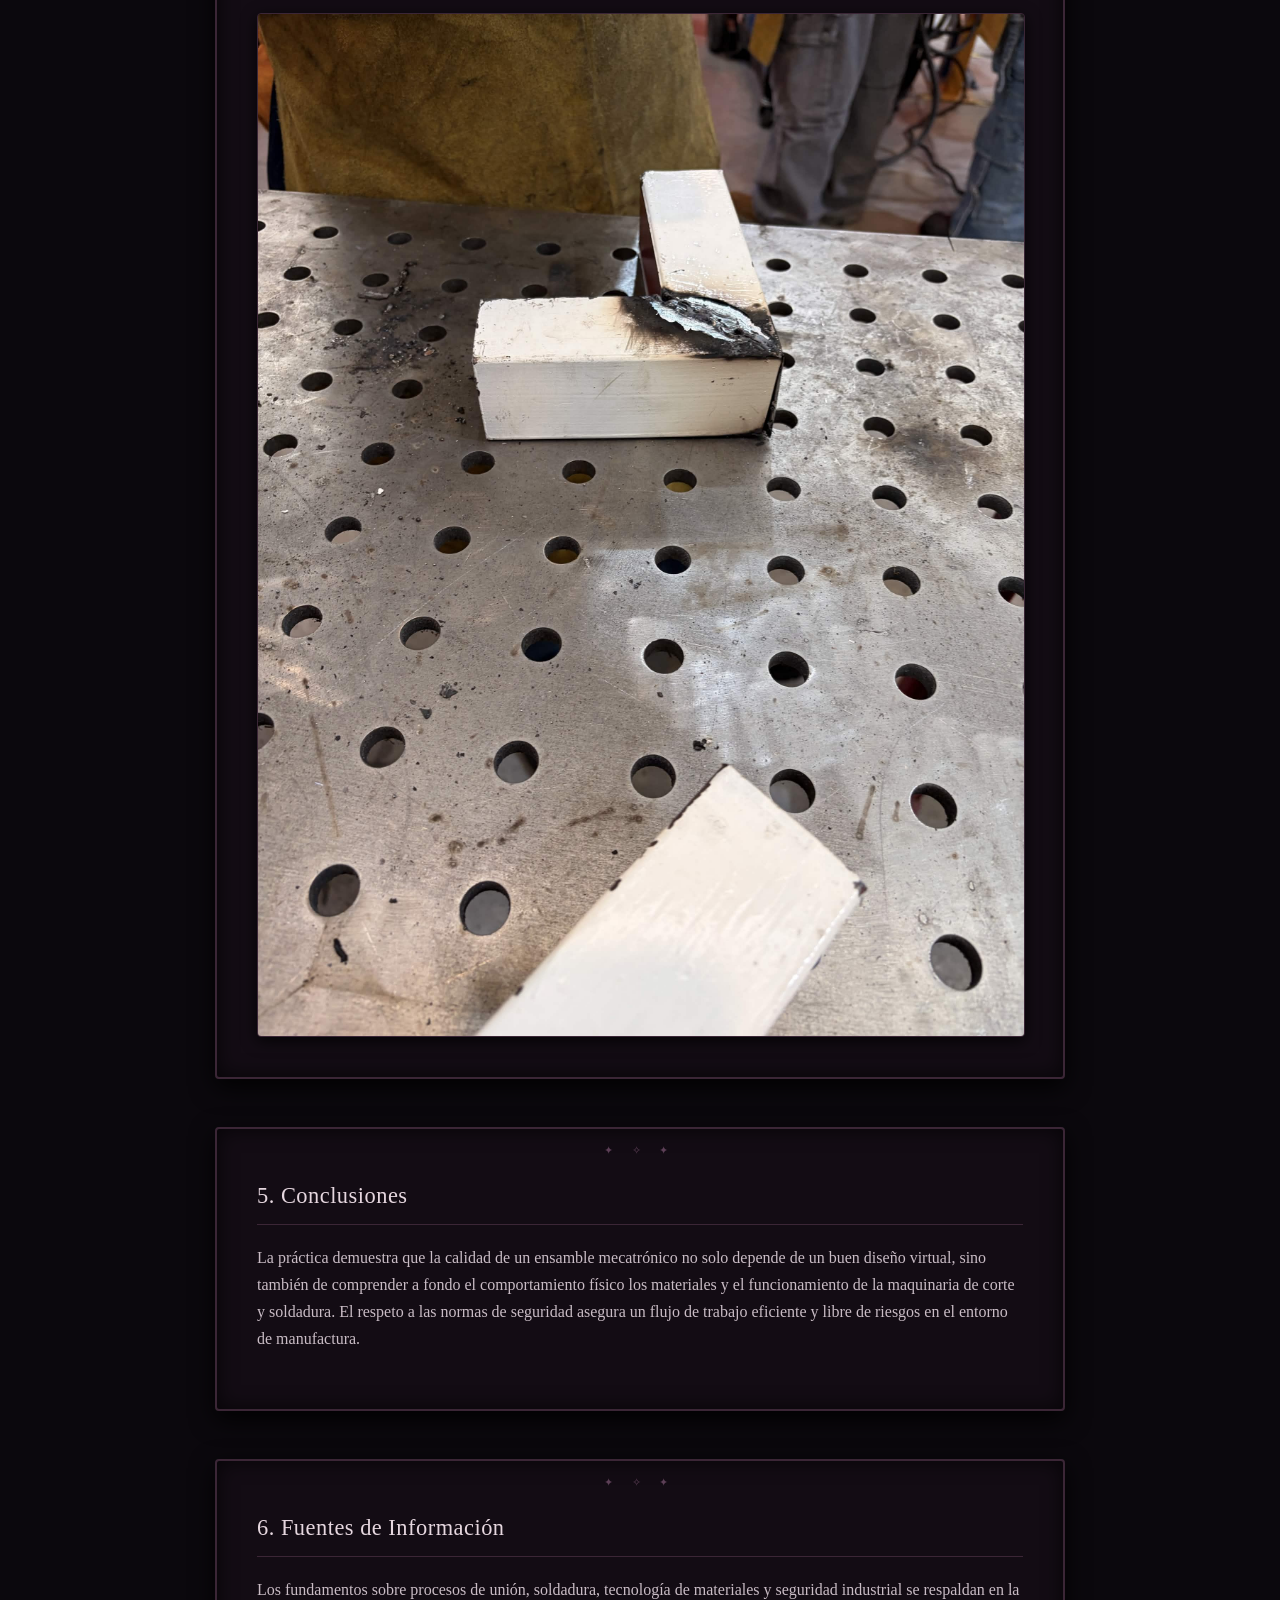
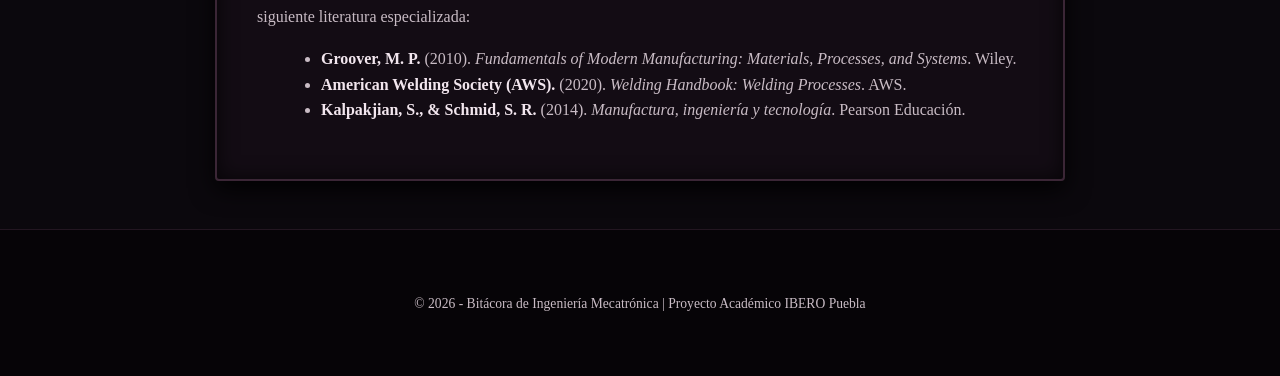
<file: semana2.html>
<!DOCTYPE html>
<html lang="es">
<head>
    <meta charset="UTF-8">
    <meta name="viewport" content="width=device-width, initial-scale=1.0">
    <title>Semana 2 - Bitácora Mecatrónica</title>
    <style>
        /* --- Estilo Gótico / Grimorio Oscuro --- */
        body {
            background-color: #0b080d;
            color: #d1c7d6;
            font-family: "Georgia", "Times New Roman", serif;
            margin: 0;
            padding: 0;
            line-height: 1.7;
            background-image: radial-gradient(circle at 50% 30%, #17101a 0%, #0b080d 80%);
            background-attachment: fixed;
        }

        /* --- Menú de Navegación con Menú Desplegable a la Izquierda --- */
        nav {
            background-color: rgba(14, 10, 15, 0.95);
            border-bottom: 2px solid #3b2738;
            display: flex;
            justify-content: flex-start;
            align-items: center;
            padding: 1rem 2rem;
            position: sticky;
            top: 0;
            z-index: 1000;
            box-shadow: 0 4px 15px rgba(0, 0, 0, 0.8);
            gap: 2rem;
        }

        .logo {
            display: flex;
            align-items: center;
            color: #e6d7df;
            font-weight: bold;
            font-size: 1.1rem;
            letter-spacing: 1.5px;
            font-family: "Times New Roman", serif;
        }

        .logo img {
            height: 35px;
            margin-right: 12px;
            filter: drop-shadow(0 0 4px rgba(230, 215, 223, 0.3));
        }

        .dropdown {
            position: relative;
            display: inline-block;
        }

        .dropbtn {
            background-color: #1a1018;
            color: #e6d7df;
            padding: 0.6rem 1.2rem;
            font-size: 0.95rem;
            font-family: "Georgia", "Times New Roman", serif;
            border: 1px solid #4a2f43;
            border-radius: 4px;
            cursor: pointer;
            letter-spacing: 0.5px;
            transition: all 0.3s ease;
            box-shadow: 0 2px 5px rgba(0,0,0,0.5);
        }

        .dropbtn:hover {
            background-color: #2a1826;
            color: #f3e6ed;
            border-color: #6b4461;
            box-shadow: 0 0 8px rgba(107, 68, 97, 0.6);
        }

        .dropdown-content {
            display: none;
            position: absolute;
            left: 0;
            top: 100%;
            background-color: #140e16;
            min-width: 160px;
            box-shadow: 0 8px 20px rgba(0, 0, 0, 0.9);
            border: 1px solid #3b2636;
            border-radius: 4px;
            z-index: 1;
            margin-top: 5px;
        }

        .dropdown-content a {
            color: #b5a4b1;
            padding: 10px 16px;
            text-decoration: none;
            display: block;
            font-size: 0.9rem;
            transition: all 0.2s ease;
            border-bottom: 1px dashed #221420;
        }

        .dropdown-content a:last-child {
            border-bottom: none;
        }

        .dropdown-content a:hover {
            background-color: #241421;
            color: #f3e6ed;
            padding-left: 20px;
        }

        .dropdown:hover .dropdown-content {
            display: block;
        }

        /* --- Cabecera Principal --- */
        header {
            background: linear-gradient(180deg, #16101a 0%, #0b080d 100%);
            border-bottom: 2px solid #2d1d29;
            text-align: center;
            padding: 5rem 1rem 3rem 1rem;
        }

        header h1 {
            font-size: 2.4rem;
            color: #f0e6ec;
            margin-bottom: 0.5rem;
            font-weight: normal;
            letter-spacing: 1px;
            text-shadow: 0 2px 5px rgba(0,0,0,0.9);
        }

        header p {
            color: #9c8a98;
            font-style: italic;
            font-size: 0.95rem;
        }

        /* --- Contenedor Principal --- */
        main {
            max-width: 850px;
            margin: 3rem auto;
            padding: 0 1.5rem;
        }

        /* --- Secciones con Marcos Góticos Ornamentales --- */
        .seccion {
            background-color: rgba(20, 14, 22, 0.85);
            border: 2px solid #3b2636;
            border-radius: 4px;
            padding: 2.5rem;
            margin-bottom: 3rem;
            box-shadow: inset 0 0 20px rgba(0, 0, 0, 0.7), 0 8px 25px rgba(0, 0, 0, 0.9);
            position: relative;
        }

        .seccion::before {
            content: "✦ ✧ ✦";
            position: absolute;
            top: 12px;
            left: 50%;
            transform: translateX(-50%);
            color: #5c3f56;
            font-size: 0.7rem;
            letter-spacing: 8px;
        }

        h2 {
            color: #e6d7df;
            border-bottom: 1px solid #3b2636;
            padding-bottom: 0.6rem;
            margin-top: 0.5rem;
            font-size: 1.4rem;
            font-weight: normal;
            letter-spacing: 0.5px;
        }

        h3 {
            color: #d1b2c4;
            font-size: 1.1rem;
            margin-top: 1.5rem;
        }

        p {
            color: #c9bcc5;
        }

        strong {
            color: #f2e6ee;
        }

        ul {
            color: #c9bcc5;
        }

        a {
            color: #d1a3c1;
        }

        a:hover {
            color: #f3e6ed;
        }

        /* --- Imágenes --- */
        img {
            max-width: 100%;
            border-radius: 4px;
            margin-top: 1rem;
            border: 1px solid #3b2636;
            box-shadow: 0 4px 15px rgba(0,0,0,0.8);
            display: block;
        }

        /* --- Pie de Página --- */
        footer {
            text-align: center;
            padding: 3rem;
            background-color: #060407;
            border-top: 1px solid #231621;
            color: #7d6e79;
            font-size: 0.85rem;
        }
    </style>
</head>
<body>
    <!-- Menú de navegación principal con menú desplegable actualizado -->
    <nav>
        <div class="logo">
            <img src="imagenes/Logopuebla.png" alt="Logo Puebla">
            Proyecto de ingeniería
        </div>

        <div class="dropdown">
            <button class="dropbtn">Navegación ▾</button>
            <div class="dropdown-content">
                    <a href="index.html">Inicio</a>
                    <a href="semana1.html">Semana 1</a>
                    <a href="semana2.html">Semana 2</a>
                    <a href="semana3.html">Semana 3</a>
                    <a href="semana4.html">Semana 4</a>
                    <a href="semana5.html">Semana 5</a>
                    <a href="semana6.html">Semana 6</a>
                    <a href="semana7.html">Semana 7</a>
            </div>
        </div>
    </nav>

    <!-- Cabecera principal -->
    <header>
        <h1>Semana 2: Procesos de Manufactura, Corte y Soldadura</h1>
        <p>Bitácora de Prácticas: Maquinaria, Seguridad y Habilitado de Materiales</p>
    </header>

    <main>
        <!-- Sección de Introducción y Contexto -->
        <section class="seccion">
            <h2>1. Introducción y Contexto</h2>
            <p>La manufactura y el ensamblaje físico representan etapas críticas en el desarrollo de sistemas mecatrónicos funcionales. Durante esta segunda semana de actividades, el enfoque principal consistió en llevar los diseños virtuales del plano digital a la realidad mediante el uso de herramientas de corte, preparación de perfiles y procesos de unión por soldadura.</p>
            <p>Comprender el funcionamiento técnico de las máquinas de soldar, los equipos de corte abrasivo y las medidas de seguridad industrial es indispensable para garantizar la integridad estructural de los prototipos y salvaguardar la integridad física del operador en el entorno de taller.</p>
        </section>

        <!-- Sección de Maquinaria y Funcionamiento -->
        <section class="seccion">
            <h2>2. Maquinaria, Funcionamiento Operativo y Evidencias</h2>
            <p>Durante la sesión práctica de taller se emplearon equipos especializados para el corte, habilitado y unión de los componentes metálicos del prototipo:</p>
            
            <div style="margin-top: 2rem;">
                <h3>2.1 Soldadora Industrial (Modelo Miller) y su Funcionamiento</h3>
                <p>Esta máquina opera mediante el proceso de soldadura por arco eléctrico con gas protector (MIG/MAG). Su principio se basa en generar un circuito eléctrico de alta corriente y bajo voltaje entre la pieza de trabajo y un alambre electrodo continuo que se alimenta de forma automática. Al acercar el alambre al metal base, se crea un arco eléctrico intenso que funde ambos materiales al instante. Simultáneamente, la máquina libera un flujo constante de gas inerte o activo desde un tanque externo para rodear la zona de fusión, evitando que el oxígeno y la humedad del aire contaminen el cordón y provoquen porosidades estructurales.</p>
                <img src="imagenes/soldadora.jpg" alt="Soldadora Industrial Miller en el taller">
            </div>

            <div style="margin-top: 2.5rem;">
                <h3>2.2 Sierra Sensitiva de Corte Rápido (Tronzadora)</h3>
                <p>Este equipo funciona mediante un motor eléctrico de alta potencia que hace girar a gran velocidad un disco de corte abrasivo (compuesto de resina y granos de óxido de aluminio o circonio). El operador sujeta firmemente el perfil metálico en la mordaza de la sierra y acciona el brazo móvil hacia abajo. El disco interactúa por fricción y alta velocidad contra el metal, desgastando y seccionando el material de manera limpia a lo largo de la línea de trazo deseada, permitiendo además realizar cortes precisos a diferentes ángulos (ingletes).</p>
                <img src="imagenes/sierra.jpg" alt="Sierra sensitiva de corte rápido">
            </div>

            <div style="margin-top: 2.5rem;">
                <h3>2.3 Esmeril de Banco y Mesas de Trabajo</h3>
                <p>El esmeril de banco utiliza dos muelas abrasivas giratorias para desbastar rebabas, filos y preparar los bordes de las piezas soldadas. Por su parte, las mesas metálicas perforadas proveen una superficie firme y perfectamente nivelada con matrices de agujeros para fijar escuadras y alinear componentes con exactitud milimétrica.</p>
                <img src="imagenes/esmeril_mesas.jpg" alt="Esmeril de banco y mesas de trabajo">
            </div>
        </section>

        <!-- Sección de Seguridad y Equipo de Protección (Safety) -->
        <section class="seccion">
            <h2>3. Medidas de Seguridad y Equipo de Protección Personal (Safety)</h2>
            <p>El cumplimiento estricto de los protocolos de seguridad industrial es obligatorio en el taller para prevenir accidentes por quemaduras, radiación o proyección de partículas:</p>
            
            <ul style="margin-left: 1.5rem; margin-top: 0.5rem; line-height: 1.8;">
                <li><strong>Careta de Soldar:</strong> Protege los ojos y el rostro de la radiación ultravioleta (UV) e infrarroja (IR) emitida por el arco eléctrico, además de evitar lesiones por chispas o salpicaduras de metal fundido.</li>
                <li><strong>Guantes de Carnaza:</strong> Fabricados con piel gruesa y resistente al calor extremo, protegen las manos de quemaduras al manipular piezas calientes, rebabas filosas o al operar los equipos de unión.</li>
                <li><strong>Mandil de Protección y Ropa Adecuada:</strong> Evita que las chispas y el calor directo alcancen el cuerpo o la ropa de calle, reduciendo drásticamente el riesgo de quemaduras en el torso y extremidades.</li>
                <li><strong>Gafas de Seguridad y Protección Ocular:</strong> Se utilizan de forma obligatoria durante las labores de corte con sierra sensitiva y esmerilado para evitar el ingreso de partículas o virutas metálicas a los ojos.</li>
            </ul>

            <div style="margin-top: 2rem;">
                <h3>Evidencia del Equipo de Protección (Safety)</h3>
                <p>Se muestra el equipo completo listo para su uso seguro antes de comenzar las prácticas en el taller.</p>
                <img src="imagenes/safety.jpg" alt="Equipo de protección personal en el taller">
            </div>
        </section>

        <!-- Sección de Piezas Cortadas y Soldadas -->
        <section class="seccion">
            <h2>4. Análisis de Piezas Cortadas y Soldadas</h2>
            <p>Como resultado físico del proceso de habilitado, trazo y unión en el taller, se obtuvieron las siguientes piezas:</p>
            
            <div style="margin-top: 2rem;">
                <h3>4.1 Perfil Metálico Cortado a Ángulo</h3>
                <p>Muestra un tramo de perfil tubular cortado con precisión utilizando la sierra sensitiva. Este tipo de corte permite realizar acoplamientos limpios y esquinas embonadas para estructuras mecánicas estables.</p>
                <img src="imagenes/pieza_cortada.jpg" alt="Perfil metálico cortado">
            </div>

            <div style="margin-top: 2.5rem;">
                <h3>4.2 Ensamblaje y Unión en Ángulo con Soldadura</h3>
                <p>Se observa el resultado de la unión de dos perfiles metálicos posicionados en escuadra mediante el proceso de soldadura MIG. El cordón depositado en la junta garantiza la rigidez estructural y la firmeza del ensamble final del proyecto.</p>
                <img src="imagenes/pieza_soldada.jpg" alt="Pieza metálica unida mediante soldadura">
            </div>
        </section>

        <!-- Sección de Conclusiones -->
        <section class="seccion">
            <h2>5. Conclusiones</h2>
            <p>La práctica demuestra que la calidad de un ensamble mecatrónico no solo depende de un buen diseño virtual, sino también de comprender a fondo el comportamiento físico los materiales y el funcionamiento de la maquinaria de corte y soldadura. El respeto a las normas de seguridad asegura un flujo de trabajo eficiente y libre de riesgos en el entorno de manufactura.</p>
        </section>

        <!-- Sección de Fuentes y Referencias -->
        <section class="seccion">
            <h2>6. Fuentes de Información</h2>
            <p>Los fundamentos sobre procesos de unión, soldadura, tecnología de materiales y seguridad industrial se respaldan en la siguiente literatura especializada:</p>
            <ul style="margin-left: 1.5rem; margin-top: 0.5rem; line-height: 1.6;">
                <li><strong>Groover, M. P.</strong> (2010). <em>Fundamentals of Modern Manufacturing: Materials, Processes, and Systems</em>. Wiley.</li>
                <li><strong>American Welding Society (AWS).</strong> (2020). <em>Welding Handbook: Welding Processes</em>. AWS.</li>
                <li><strong>Kalpakjian, S., & Schmid, S. R.</strong> (2014). <em>Manufactura, ingeniería y tecnología</em>. Pearson Educación.</li>
            </ul>
        </section>
    </main>

    <footer>
        <p>&copy; 2026 - Bitácora de Ingeniería Mecatrónica | Proyecto Académico IBERO Puebla</p>
    </footer>
</body>
</html>
</file>
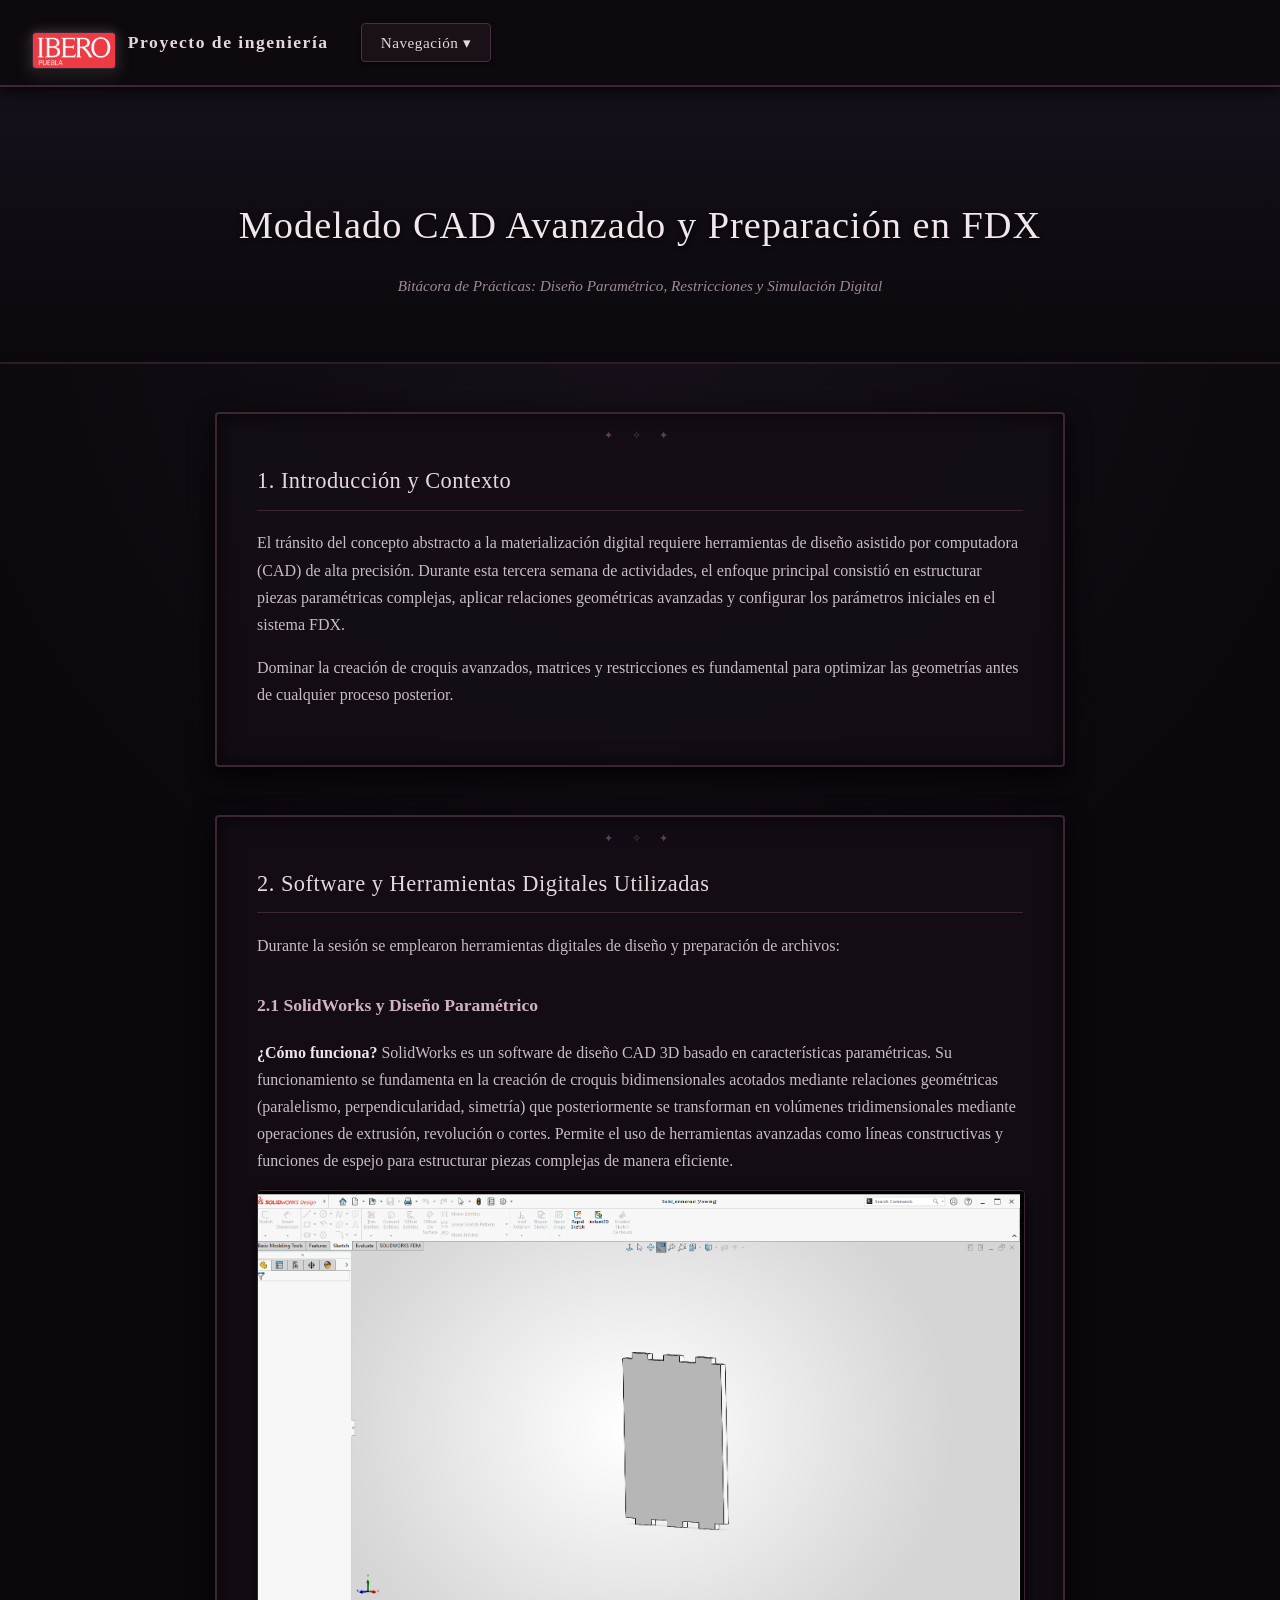
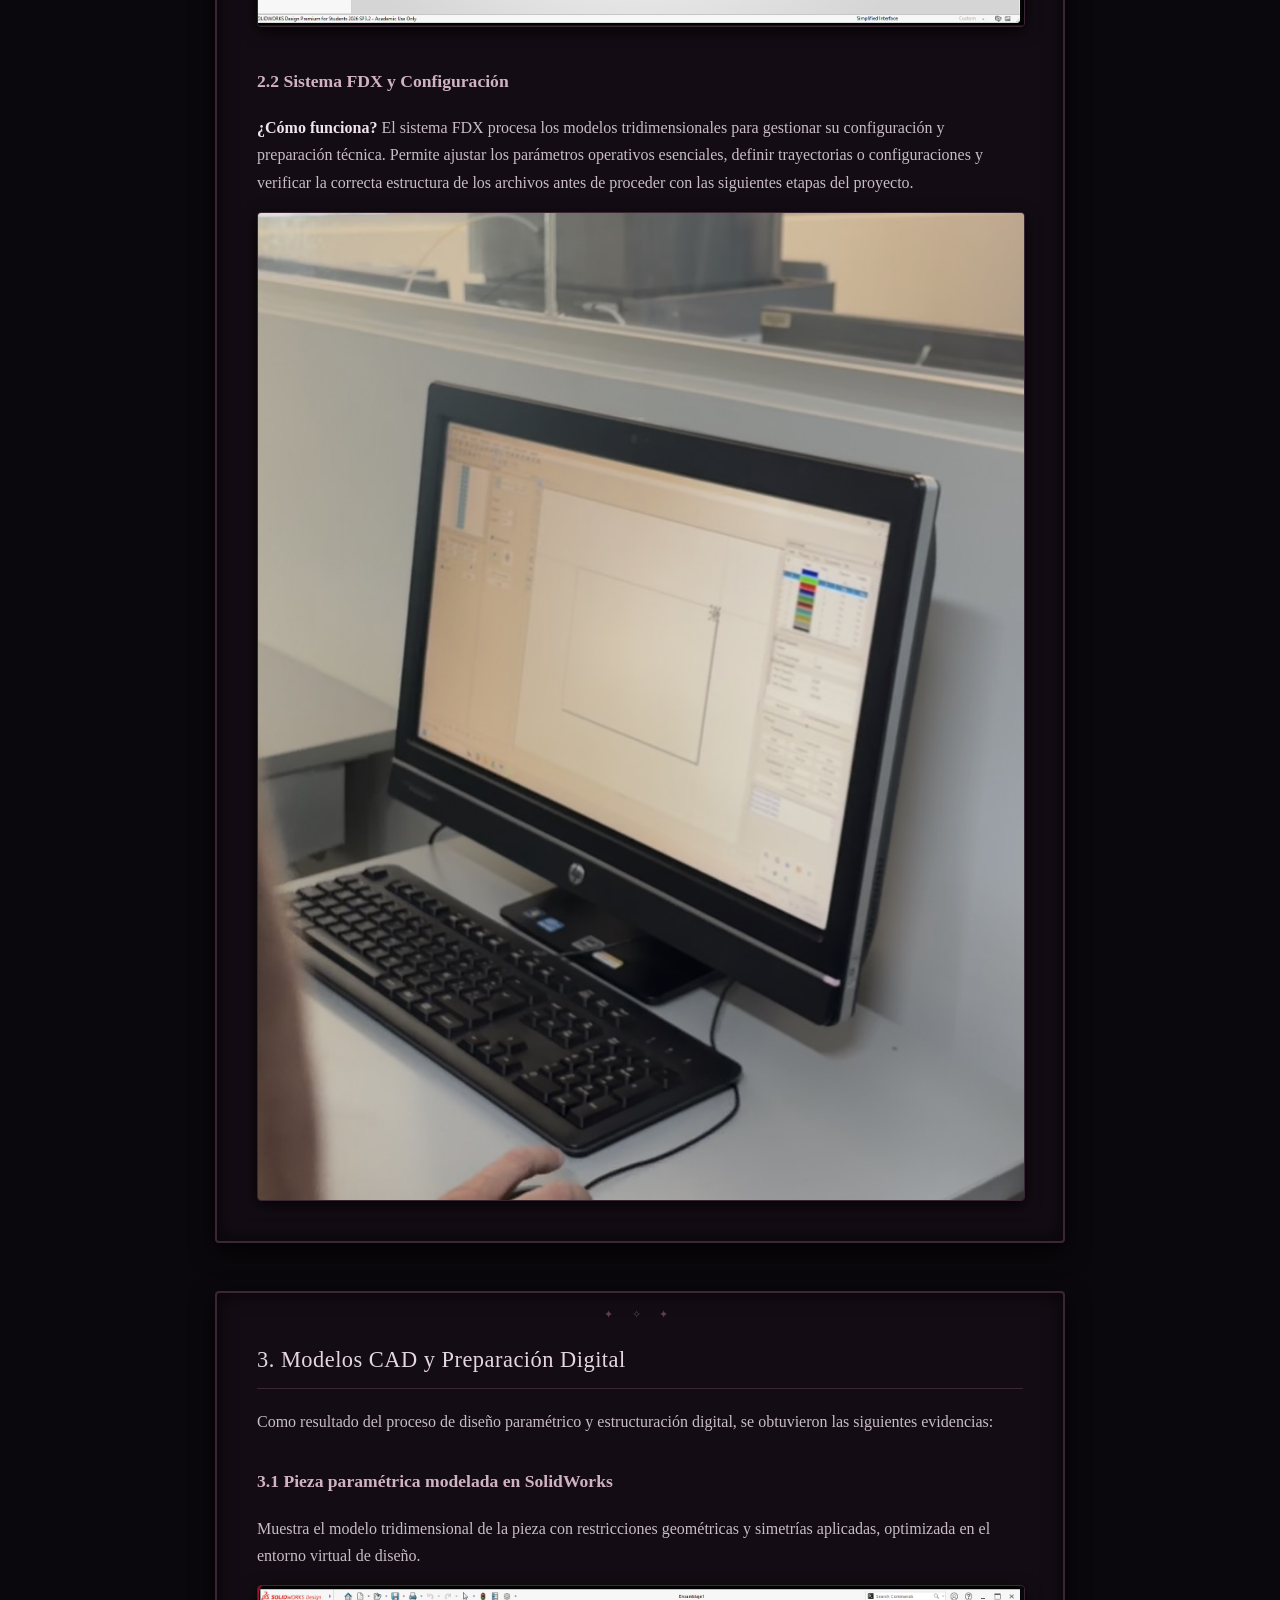
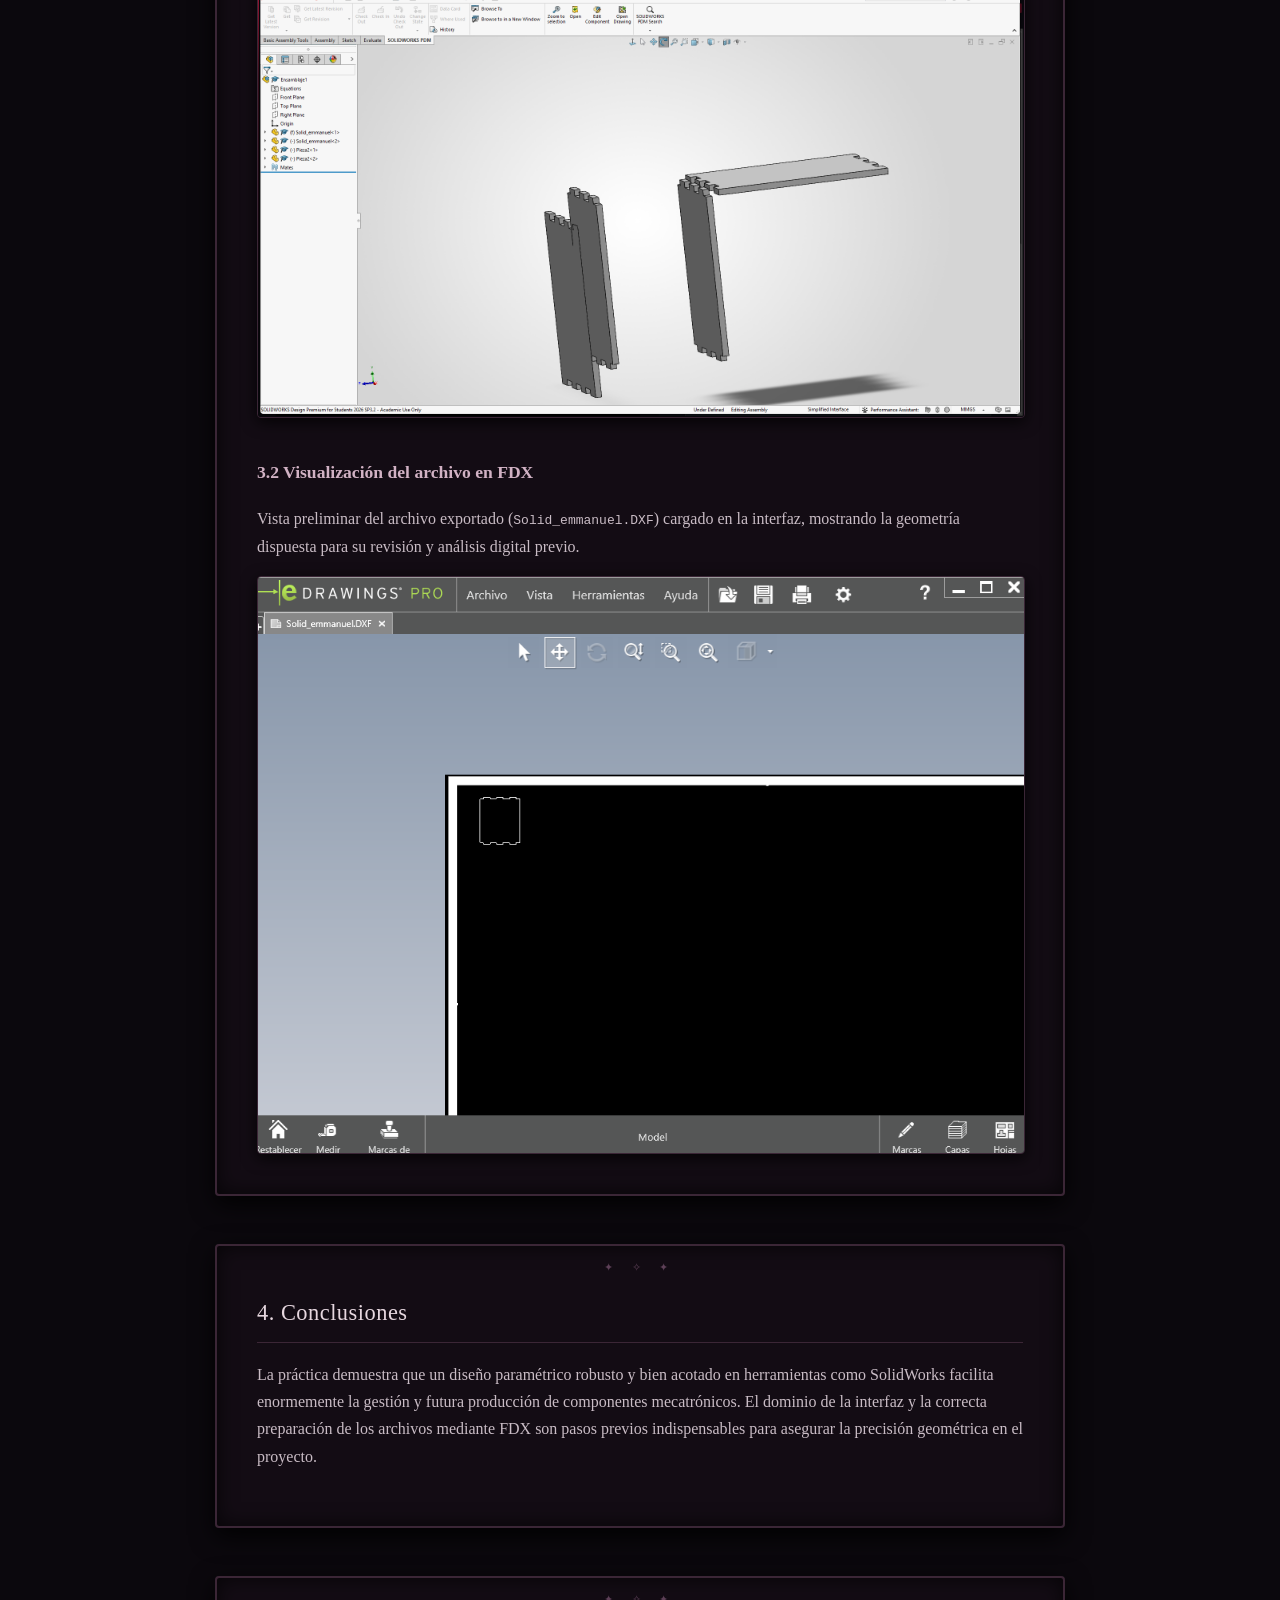
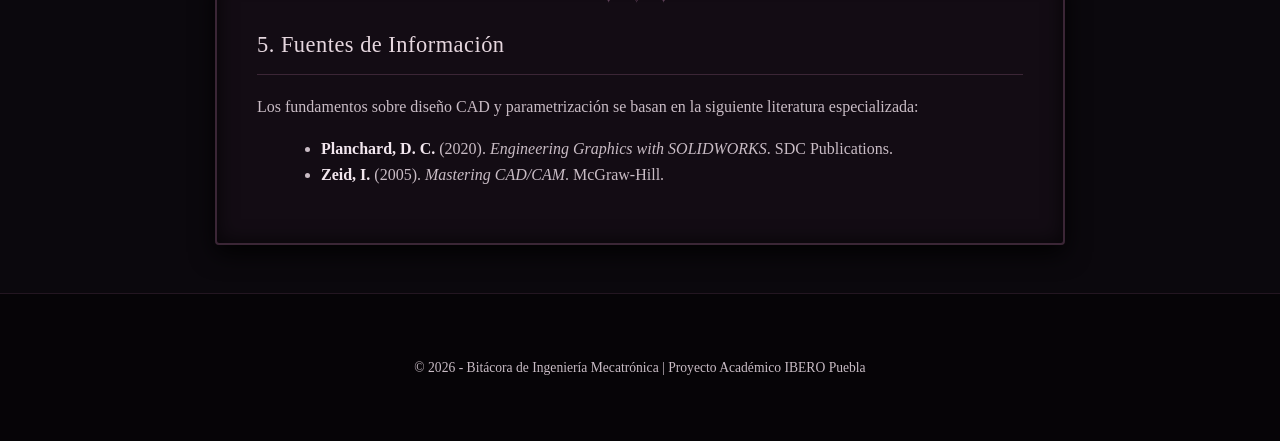
<file: semana3.html>
<!DOCTYPE html>
<html lang="es">
<head>
    <meta charset="UTF-8">
    <meta name="viewport" content="width=device-width, initial-scale=1.0">
    <title>Semana 3 - Bitácora Mecatrónica</title>
    <style>
        /* --- Estilo Gótico / Grimorio Oscuro --- */
        body {
            background-color: #0b080d;
            color: #d1c7d6;
            font-family: "Georgia", "Times New Roman", serif;
            margin: 0;
            padding: 0;
            line-height: 1.7;
            background-image: radial-gradient(circle at 50% 30%, #17101a 0%, #0b080d 80%);
            background-attachment: fixed;
        }

        /* --- Menú de Navegación con Menú Desplegable a la Izquierda --- */
        nav {
            background-color: rgba(14, 10, 15, 0.95);
            border-bottom: 2px solid #3b2738;
            display: flex;
            justify-content: flex-start;
            align-items: center;
            padding: 1rem 2rem;
            position: sticky;
            top: 0;
            z-index: 1000;
            box-shadow: 0 4px 15px rgba(0, 0, 0, 0.8);
            gap: 2rem;
        }

        .logo {
            display: flex;
            align-items: center;
            color: #e6d7df;
            font-weight: bold;
            font-size: 1.1rem;
            letter-spacing: 1.5px;
            font-family: "Times New Roman", serif;
        }

        .logo img {
            height: 35px;
            margin-right: 12px;
            filter: drop-shadow(0 0 4px rgba(230, 215, 223, 0.3));
        }

        .dropdown {
            position: relative;
            display: inline-block;
        }

        .dropbtn {
            background-color: #1a1018;
            color: #e6d7df;
            padding: 0.6rem 1.2rem;
            font-size: 0.95rem;
            font-family: "Georgia", "Times New Roman", serif;
            border: 1px solid #4a2f43;
            border-radius: 4px;
            cursor: pointer;
            letter-spacing: 0.5px;
            transition: all 0.3s ease;
            box-shadow: 0 2px 5px rgba(0,0,0,0.5);
        }

        .dropbtn:hover {
            background-color: #2a1826;
            color: #f3e6ed;
            border-color: #6b4461;
            box-shadow: 0 0 8px rgba(107, 68, 97, 0.6);
        }

        .dropdown-content {
            display: none;
            position: absolute;
            left: 0;
            top: 100%;
            background-color: #140e16;
            min-width: 160px;
            box-shadow: 0 8px 20px rgba(0, 0, 0, 0.9);
            border: 1px solid #3b2636;
            border-radius: 4px;
            z-index: 1;
            margin-top: 5px;
        }

        .dropdown-content a {
            color: #b5a4b1;
            padding: 10px 16px;
            text-decoration: none;
            display: block;
            font-size: 0.9rem;
            transition: all 0.2s ease;
            border-bottom: 1px dashed #221420;
        }

        .dropdown-content a:last-child {
            border-bottom: none;
        }

        .dropdown-content a:hover {
            background-color: #241421;
            color: #f3e6ed;
            padding-left: 20px;
        }

        .dropdown:hover .dropdown-content {
            display: block;
        }

        /* --- Cabecera Principal --- */
        header {
            background: linear-gradient(180deg, #16101a 0%, #0b080d 100%);
            border-bottom: 2px solid #2d1d29;
            text-align: center;
            padding: 5rem 1rem 3rem 1rem;
        }

        header h1 {
            font-size: 2.4rem;
            color: #f0e6ec;
            margin-bottom: 0.5rem;
            font-weight: normal;
            letter-spacing: 1px;
            text-shadow: 0 2px 5px rgba(0,0,0,0.9);
        }

        header p {
            color: #9c8a98;
            font-style: italic;
            font-size: 0.95rem;
        }

        /* --- Contenedor Principal --- */
        main {
            max-width: 850px;
            margin: 3rem auto;
            padding: 0 1.5rem;
        }

        /* --- Secciones con Marcos Góticos Ornamentales --- */
        .seccion {
            background-color: rgba(20, 14, 22, 0.85);
            border: 2px solid #3b2636;
            border-radius: 4px;
            padding: 2.5rem;
            margin-bottom: 3rem;
            box-shadow: inset 0 0 20px rgba(0, 0, 0, 0.7), 0 8px 25px rgba(0, 0, 0, 0.9);
            position: relative;
        }

        .seccion::before {
            content: "✦ ✧ ✦";
            position: absolute;
            top: 12px;
            left: 50%;
            transform: translateX(-50%);
            color: #5c3f56;
            font-size: 0.7rem;
            letter-spacing: 8px;
        }

        h2 {
            color: #e6d7df;
            border-bottom: 1px solid #3b2636;
            padding-bottom: 0.6rem;
            margin-top: 0.5rem;
            font-size: 1.4rem;
            font-weight: normal;
            letter-spacing: 0.5px;
        }

        h3 {
            color: #d1b2c4;
            font-size: 1.1rem;
            margin-top: 1.5rem;
        }

        p {
            color: #c9bcc5;
        }

        strong {
            color: #f2e6ee;
        }

        ul {
            color: #c9bcc5;
        }

        a {
            color: #d1a3c1;
        }

        a:hover {
            color: #f3e6ed;
        }

        /* --- Imágenes --- */
        img {
            max-width: 100%;
            border-radius: 4px;
            margin-top: 1rem;
            border: 1px solid #3b2636;
            box-shadow: 0 4px 15px rgba(0,0,0,0.8);
            display: block;
        }

        /* --- Pie de Página --- */
        footer {
            text-align: center;
            padding: 3rem;
            background-color: #060407;
            border-top: 1px solid #231621;
            color: #7d6e79;
            font-size: 0.85rem;
        }
    </style>
</head>
<body>
    <!-- Menú de navegación principal con menú desplegable actualizado -->
    <nav>
        <div class="logo">
            <img src="imagenes/Logopuebla.png" alt="Logo Puebla">
            Proyecto de ingeniería
        </div>

        <div class="dropdown">
            <button class="dropbtn">Navegación ▾</button>
            <div class="dropdown-content">
                    <a href="index.html">Inicio</a>
                    <a href="semana1.html">Semana 1</a>
                    <a href="semana2.html">Semana 2</a>
                    <a href="semana3.html">Semana 3</a>
                    <a href="semana4.html">Semana 4</a>
                    <a href="semana5.html">Semana 5</a>
                    <a href="semana6.html">Semana 6</a>
                    <a href="semana7.html">Semana 7</a>
            </div>
        </div>
    </nav>

    <!-- Cabecera principal -->
    <header>
        <h1>Modelado CAD Avanzado y Preparación en FDX</h1>
        <p>Bitácora de Prácticas: Diseño Paramétrico, Restricciones y Simulación Digital</p>
    </header>

    <main>
        <!-- Sección de Introducción y Contexto -->
        <section class="seccion">
            <h2>1. Introducción y Contexto</h2>
            <p>El tránsito del concepto abstracto a la materialización digital requiere herramientas de diseño asistido por computadora (CAD) de alta precisión. Durante esta tercera semana de actividades, el enfoque principal consistió en estructurar piezas paramétricas complejas, aplicar relaciones geométricas avanzadas y configurar los parámetros iniciales en el sistema FDX.</p>
            <p>Dominar la creación de croquis avanzados, matrices y restricciones es fundamental para optimizar las geometrías antes de cualquier proceso posterior.</p>
        </section>

        <!-- Sección de Software y Herramientas Digitales Utilizadas -->
        <section class="seccion">
            <h2>2. Software y Herramientas Digitales Utilizadas</h2>
            <p>Durante la sesión se emplearon herramientas digitales de diseño y preparación de archivos:</p>
            
            <div style="margin-top: 2rem;">
                <h3>2.1 SolidWorks y Diseño Paramétrico</h3>
                <p><strong>¿Cómo funciona?</strong> SolidWorks es un software de diseño CAD 3D basado en características paramétricas. Su funcionamiento se fundamenta en la creación de croquis bidimensionales acotados mediante relaciones geométricas (paralelismo, perpendicularidad, simetría) que posteriormente se transforman en volúmenes tridimensionales mediante operaciones de extrusión, revolución o cortes. Permite el uso de herramientas avanzadas como líneas constructivas y funciones de espejo para estructurar piezas complejas de manera eficiente.</p>
                <img src="imagenes/solidworks.png" alt="Interfaz de SolidWorks durante el diseño de piezas">
            </div>

            <div style="margin-top: 2.5rem;">
                <h3>2.2 Sistema FDX y Configuración</h3>
                <p><strong>¿Cómo funciona?</strong> El sistema FDX procesa los modelos tridimensionales para gestionar su configuración y preparación técnica. Permite ajustar los parámetros operativos esenciales, definir trayectorias o configuraciones y verificar la correcta estructura de los archivos antes de proceder con las siguientes etapas del proyecto.</p>
                <img src="imagenes/fdx.png" alt="Configuración de parámetros en el sistema FDX">
            </div>
        </section>

        <!-- Sección de Modelos CAD -->
        <section class="seccion">
            <h2>3. Modelos CAD y Preparación Digital</h2>
            <p>Como resultado del proceso de diseño paramétrico y estructuración digital, se obtuvieron las siguientes evidencias:</p>
            
            <div style="margin-top: 2rem;">
                <h3>3.1 Pieza paramétrica modelada en SolidWorks</h3>
                <p>Muestra el modelo tridimensional de la pieza con restricciones geométricas y simetrías aplicadas, optimizada en el entorno virtual de diseño.</p>
                <img src="imagenes/pieza_cad.png" alt="Modelo CAD en SolidWorks">
            </div>

            <div style="margin-top: 2.5rem;">
                <h3>3.2 Visualización del archivo en FDX</h3>
                <p>Vista preliminar del archivo exportado (<code>Solid_emmanuel.DXF</code>) cargado en la interfaz, mostrando la geometría dispuesta para su revisión y análisis digital previo.</p>
                <img src="imagenes/fdx_dibujo.png" alt="Visualización del diseño en FDX">
            </div>
        </section>

        <!-- Sección de Conclusiones -->
        <section class="seccion">
            <h2>4. Conclusiones</h2>
            <p>La práctica demuestra que un diseño paramétrico robusto y bien acotado en herramientas como SolidWorks facilita enormemente la gestión y futura producción de componentes mecatrónicos. El dominio de la interfaz y la correcta preparación de los archivos mediante FDX son pasos previos indispensables para asegurar la precisión geométrica en el proyecto.</p>
        </section>

        <!-- Sección de Fuentes y Referencias -->
        <section class="seccion">
            <h2>5. Fuentes de Información</h2>
            <p>Los fundamentos sobre diseño CAD y parametrización se basan en la siguiente literatura especializada:</p>
            <ul style="margin-left: 1.5rem; margin-top: 0.5rem; line-height: 1.6;">
                <li><strong>Planchard, D. C.</strong> (2020). <em>Engineering Graphics with SOLIDWORKS</em>. SDC Publications.</li>
                <li><strong>Zeid, I.</strong> (2005). <em>Mastering CAD/CAM</em>. McGraw-Hill.</li>
            </ul>
        </section>
    </main>

    <footer>
        <p>&copy; 2026 - Bitácora de Ingeniería Mecatrónica | Proyecto Académico IBERO Puebla</p>
    </footer>
</body>
</html>
</file>
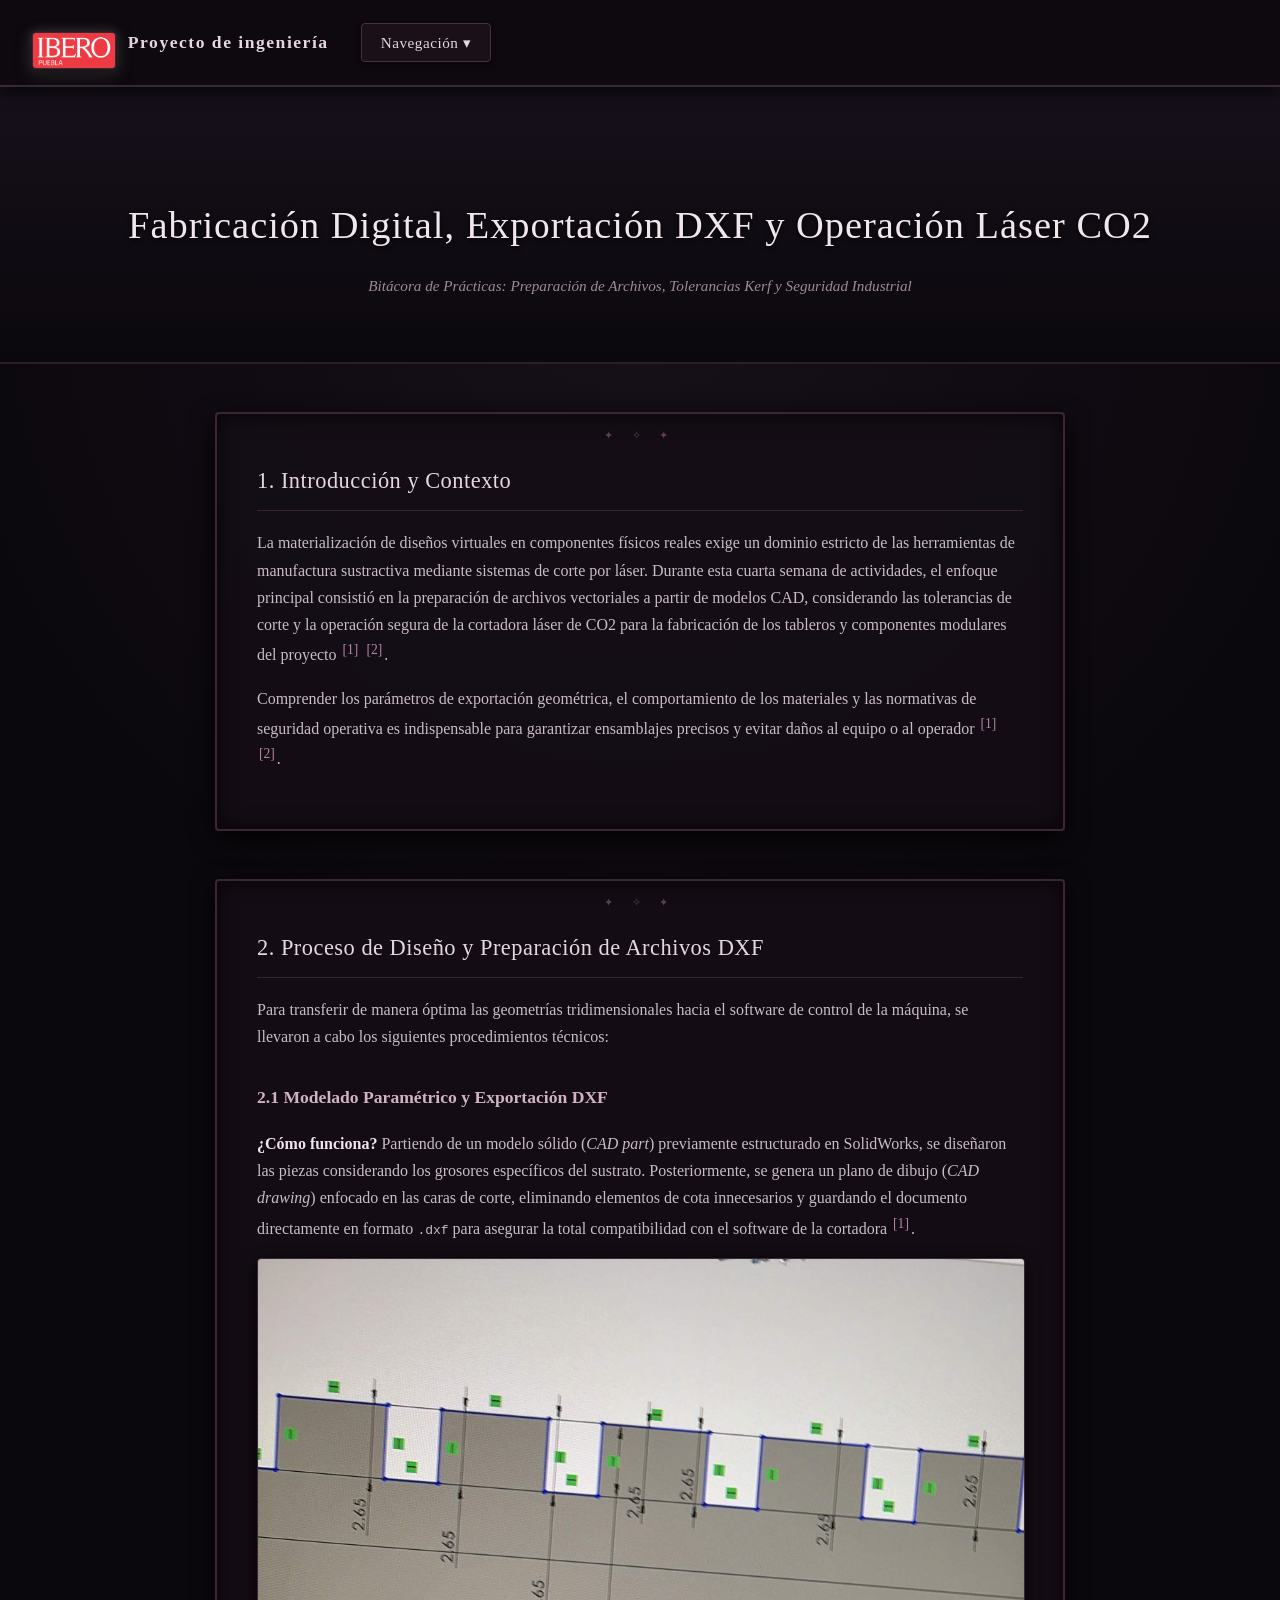
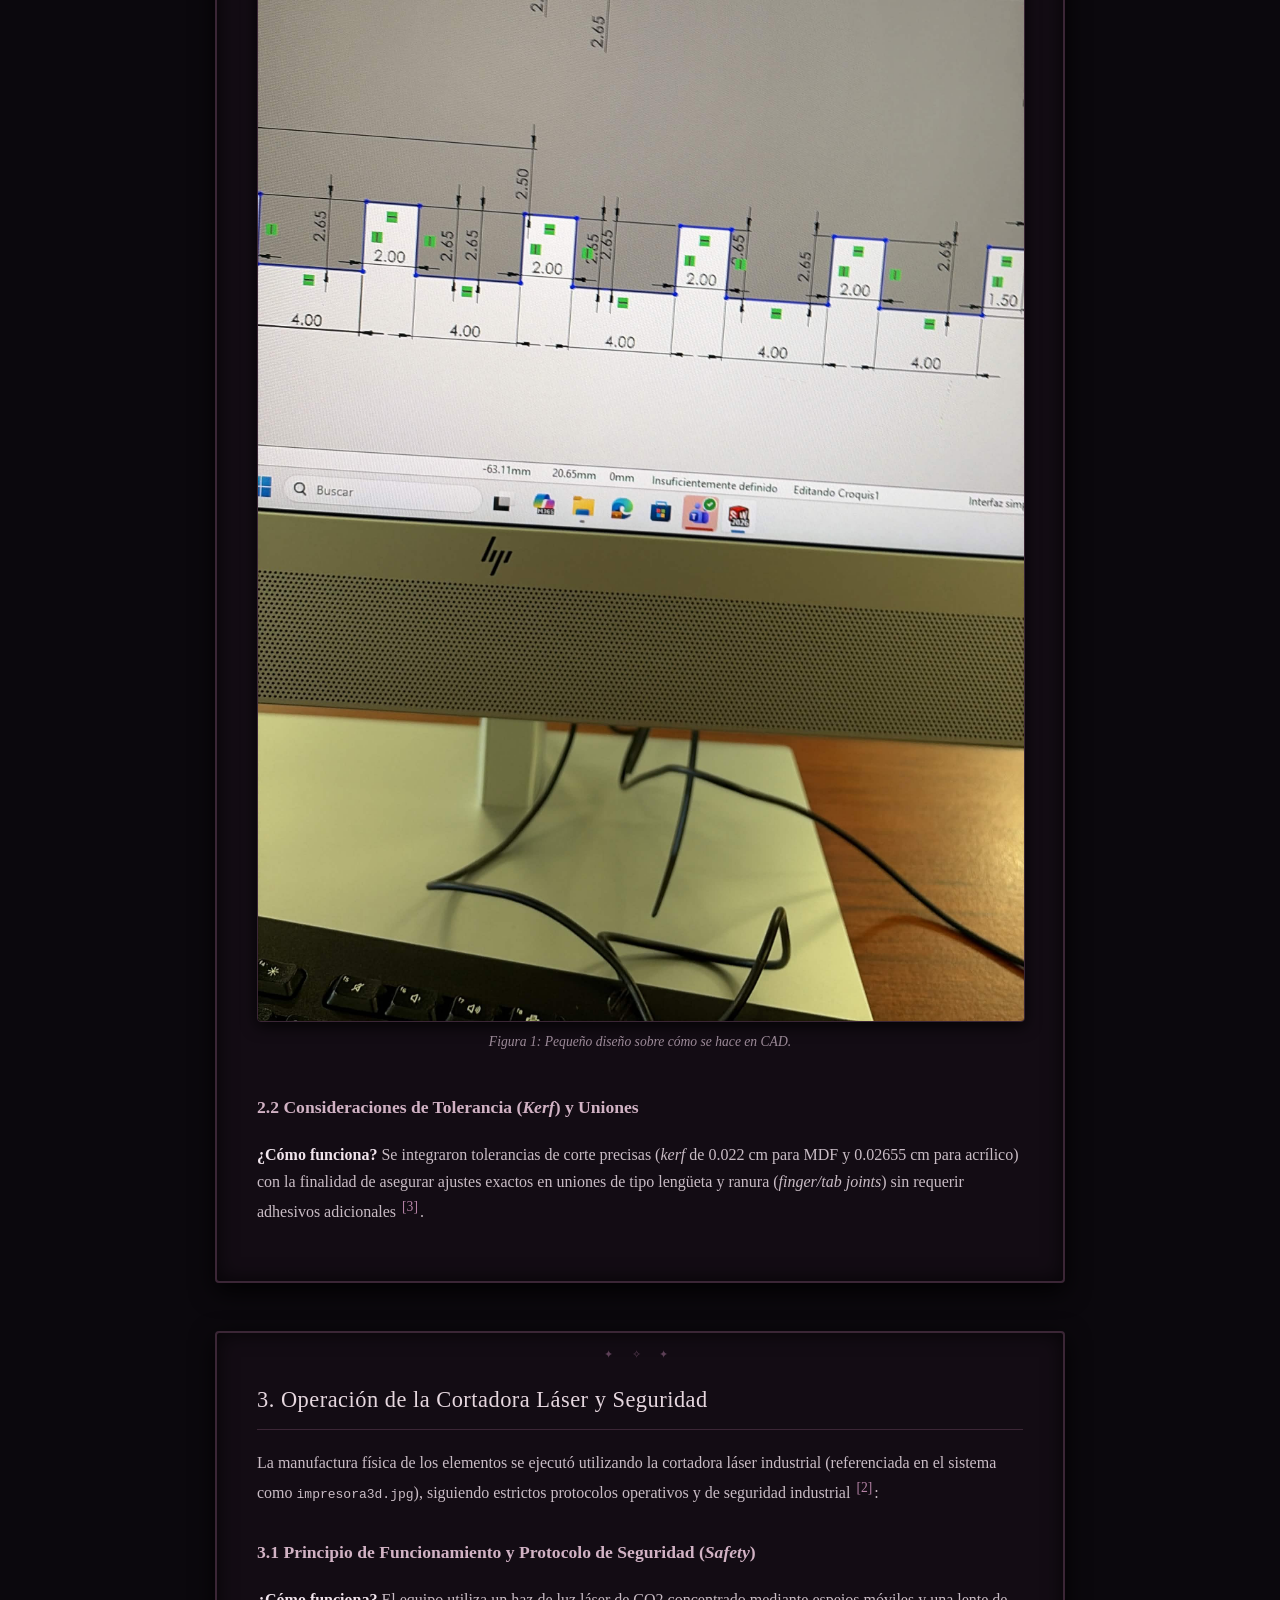
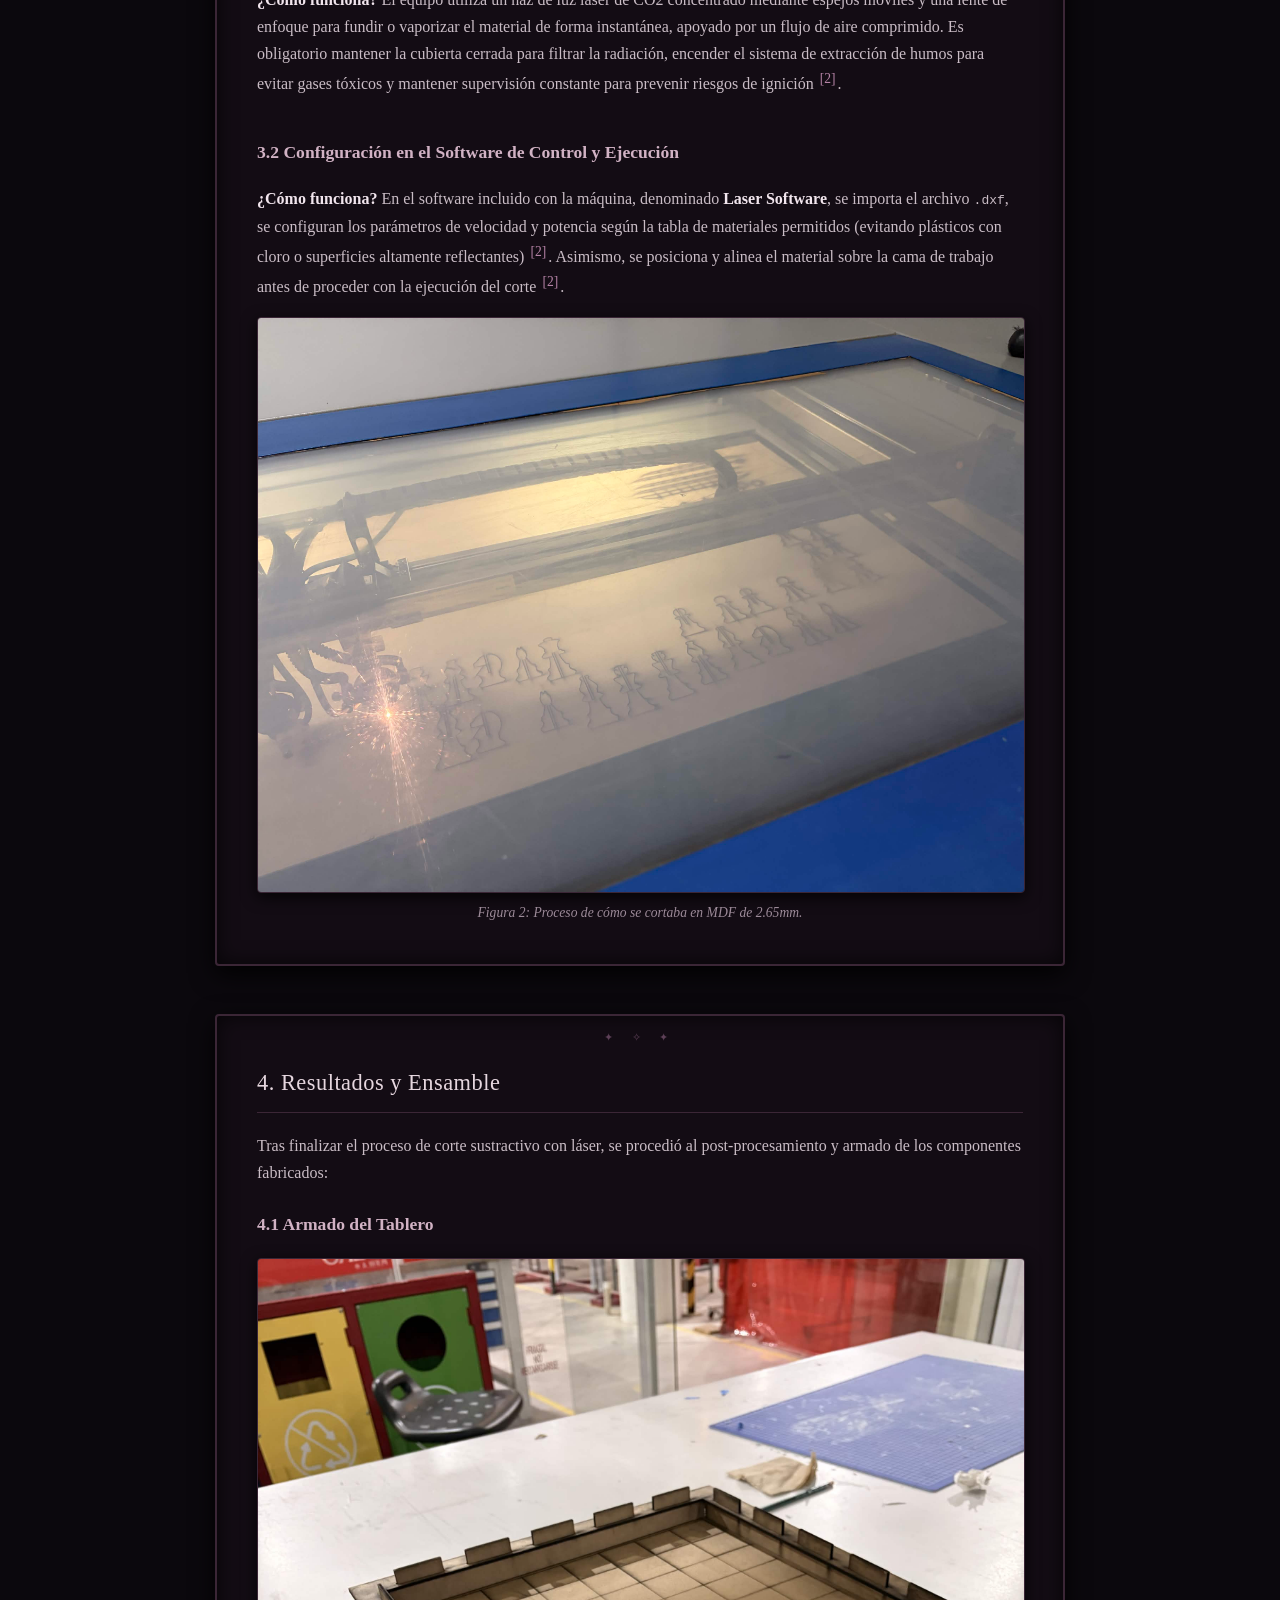
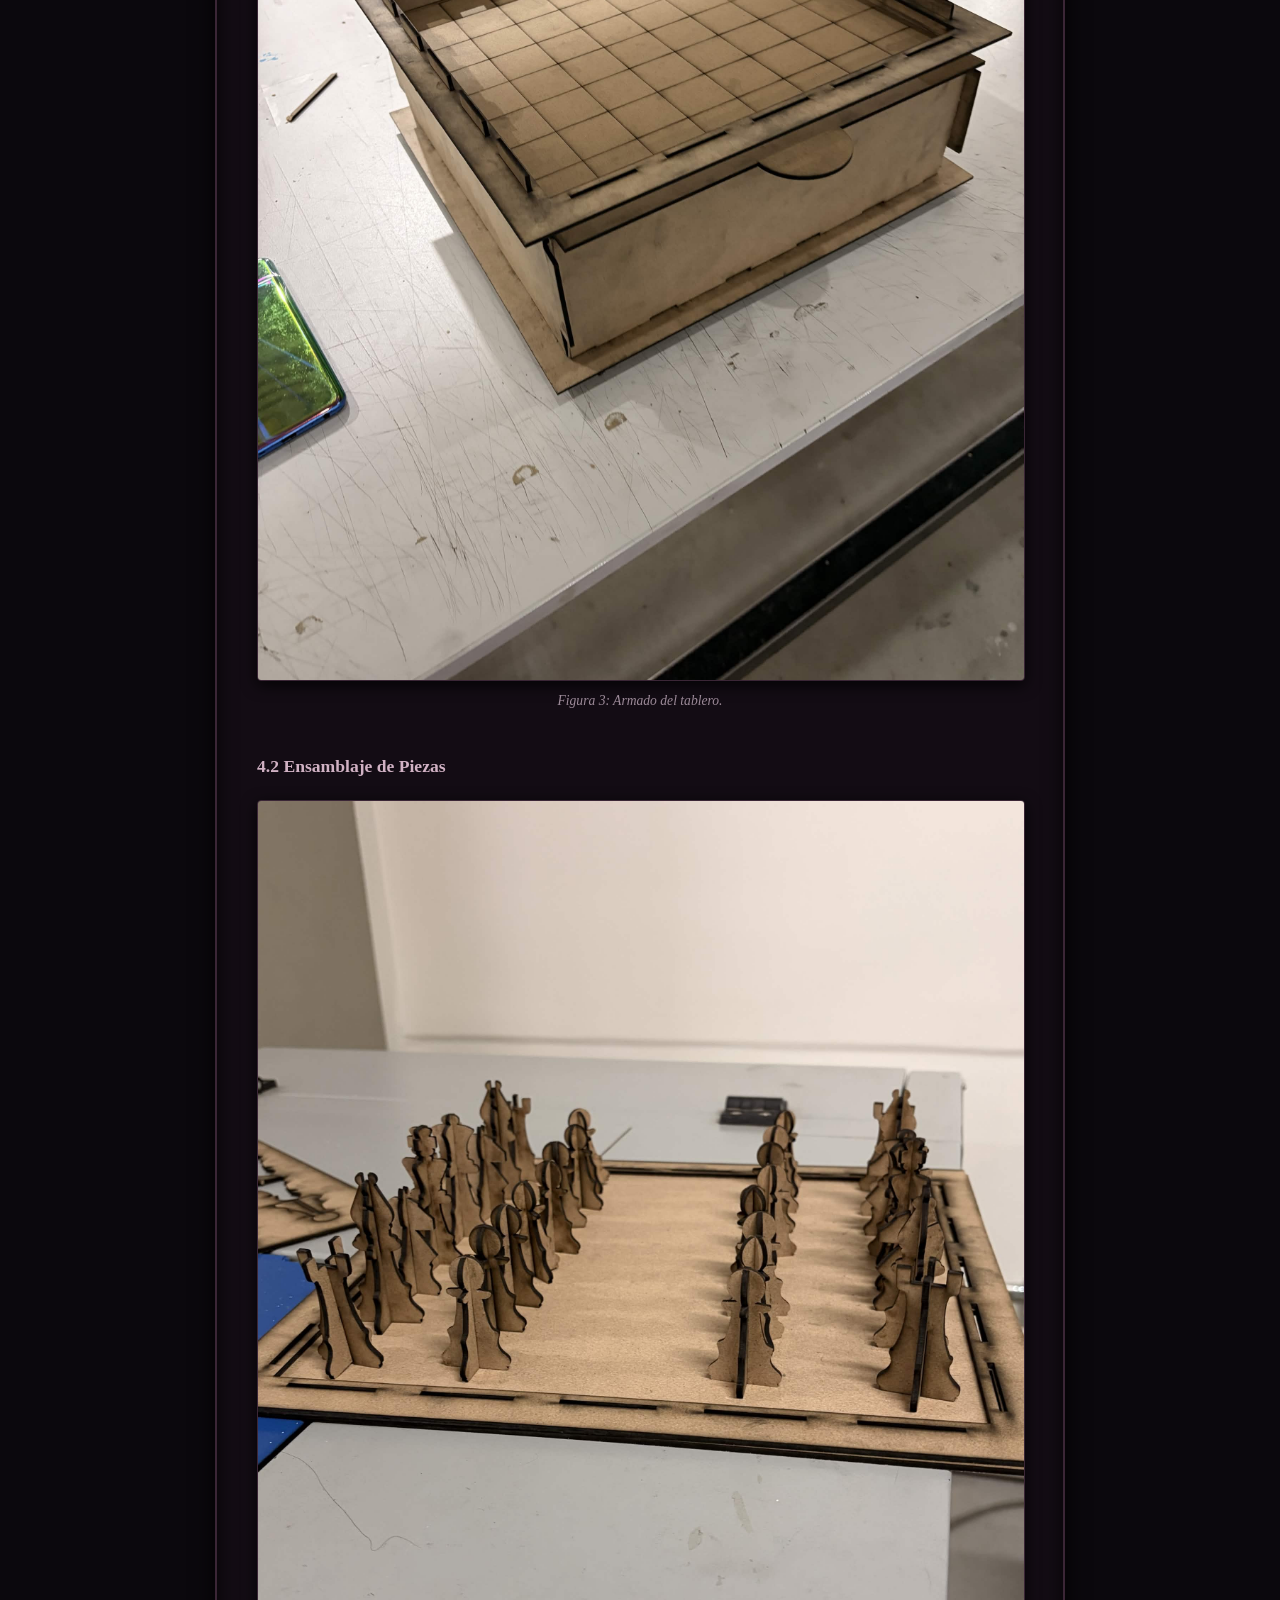
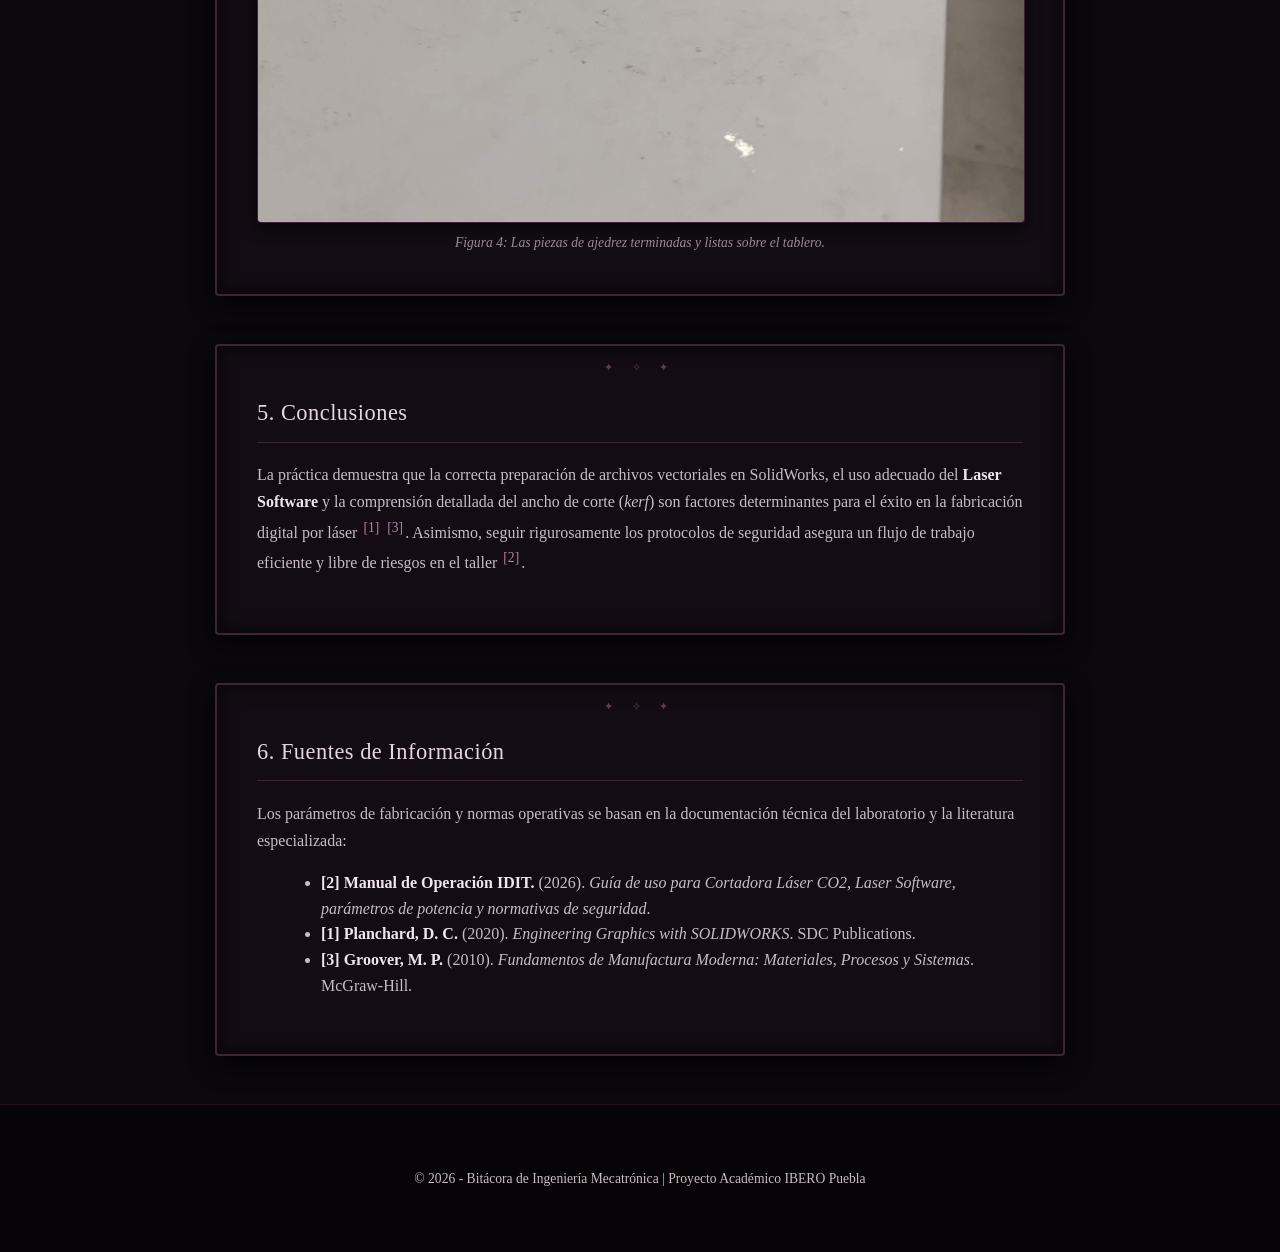
<file: semana4.html>
<!DOCTYPE html>
<html lang="es">
<head>
    <meta charset="UTF-8">
    <meta name="viewport" content="width=device-width, initial-scale=1.0">
    <title>Semana 4 - Bitácora Mecatrónica</title>
    <style>
        /* --- Estilo Gótico / Grimorio Oscuro --- */
        body {
            background-color: #0b080d;
            color: #d1c7d6;
            font-family: "Georgia", "Times New Roman", serif;
            margin: 0;
            padding: 0;
            line-height: 1.7;
            background-image: radial-gradient(circle at 50% 30%, #17101a 0%, #0b080d 80%);
            background-attachment: fixed;
            scroll-behavior: smooth;
        }

        /* --- Menú de Navegación con Menú Desplegable a la Izquierda --- */
        nav {
            background-color: rgba(14, 10, 15, 0.95);
            border-bottom: 2px solid #3b2738;
            display: flex;
            justify-content: flex-start;
            align-items: center;
            padding: 1rem 2rem;
            position: sticky;
            top: 0;
            z-index: 1000;
            box-shadow: 0 4px 15px rgba(0, 0, 0, 0.8);
            gap: 2rem;
        }

        .logo {
            display: flex;
            align-items: center;
            color: #e6d7df;
            font-weight: bold;
            font-size: 1.1rem;
            letter-spacing: 1.5px;
            font-family: "Times New Roman", serif;
        }

        .logo img {
            height: 35px;
            margin-right: 12px;
            filter: drop-shadow(0 0 4px rgba(230, 215, 223, 0.3));
        }

        .dropdown {
            position: relative;
            display: inline-block;
        }

        .dropbtn {
            background-color: #1a1018;
            color: #e6d7df;
            padding: 0.6rem 1.2rem;
            font-size: 0.95rem;
            font-family: "Georgia", "Times New Roman", serif;
            border: 1px solid #4a2f43;
            border-radius: 4px;
            cursor: pointer;
            letter-spacing: 0.5px;
            transition: all 0.3s ease;
            box-shadow: 0 2px 5px rgba(0,0,0,0.5);
        }

        .dropbtn:hover {
            background-color: #2a1826;
            color: #f3e6ed;
            border-color: #6b4461;
            box-shadow: 0 0 8px rgba(107, 68, 97, 0.6);
        }

        .dropdown-content {
            display: none;
            position: absolute;
            left: 0;
            top: 100%;
            background-color: #140e16;
            min-width: 160px;
            box-shadow: 0 8px 20px rgba(0, 0, 0, 0.9);
            border: 1px solid #3b2636;
            border-radius: 4px;
            z-index: 1;
            margin-top: 5px;
        }

        .dropdown-content a {
            color: #b5a4b1;
            padding: 10px 16px;
            text-decoration: none;
            display: block;
            font-size: 0.9rem;
            transition: all 0.2s ease;
            border-bottom: 1px dashed #221420;
        }

        .dropdown-content a:last-child {
            border-bottom: none;
        }

        .dropdown-content a:hover {
            background-color: #241421;
            color: #f3e6ed;
            padding-left: 20px;
        }

        .dropdown:hover .dropdown-content {
            display: block;
        }

        /* --- Cabecera Principal --- */
        header {
            background: linear-gradient(180deg, #16101a 0%, #0b080d 100%);
            border-bottom: 2px solid #2d1d29;
            text-align: center;
            padding: 5rem 1rem 3rem 1rem;
        }

        header h1 {
            font-size: 2.4rem;
            color: #f0e6ec;
            margin-bottom: 0.5rem;
            font-weight: normal;
            letter-spacing: 1px;
            text-shadow: 0 2px 5px rgba(0,0,0,0.9);
        }

        header p {
            color: #9c8a98;
            font-style: italic;
            font-size: 0.95rem;
        }

        /* --- Contenedor Principal --- */
        main {
            max-width: 850px;
            margin: 3rem auto;
            padding: 0 1.5rem;
        }

        /* --- Secciones con Marcos Góticos Ornamentales --- */
        .seccion {
            background-color: rgba(20, 14, 22, 0.85);
            border: 2px solid #3b2636;
            border-radius: 4px;
            padding: 2.5rem;
            margin-bottom: 3rem;
            box-shadow: inset 0 0 20px rgba(0, 0, 0, 0.7), 0 8px 25px rgba(0, 0, 0, 0.9);
            position: relative;
        }

        .seccion::before {
            content: "✦ ✧ ✦";
            position: absolute;
            top: 12px;
            left: 50%;
            transform: translateX(-50%);
            color: #5c3f56;
            font-size: 0.7rem;
            letter-spacing: 8px;
        }

        h2 {
            color: #e6d7df;
            border-bottom: 1px solid #3b2636;
            padding-bottom: 0.6rem;
            margin-top: 0.5rem;
            font-size: 1.4rem;
            font-weight: normal;
            letter-spacing: 0.5px;
        }

        h3 {
            color: #d1b2c4;
            font-size: 1.1rem;
            margin-top: 1.5rem;
        }

        p {
            color: #c9bcc5;
        }

        strong {
            color: #f2e6ee;
        }

        ul {
            color: #c9bcc5;
        }

        /* Estilo para los enlaces de citas internos */
        .cita-enlace {
            color: #b583a6;
            text-decoration: none;
            font-size: 0.85rem;
            vertical-align: super;
            padding: 0 2px;
            transition: color 0.2s ease;
        }

        .cita-enlace:hover {
            color: #f3e6ed;
            text-decoration: underline;
        }

        a {
            color: #d1a3c1;
        }

        a:hover {
            color: #f3e6ed;
        }

        /* --- Imágenes y leyendas --- */
        img {
            max-width: 100%;
            border-radius: 4px;
            margin-top: 1rem;
            border: 1px solid #3b2636;
            box-shadow: 0 4px 15px rgba(0,0,0,0.8);
            display: block;
            margin-left: auto;
            margin-right: auto;
        }

        .img-caption {
            font-size: 0.85rem;
            color: #9c8a98;
            text-align: center;
            margin-top: 0.5rem;
            font-style: italic;
        }

        /* --- Pie de Página --- */
        footer {
            text-align: center;
            padding: 3rem;
            background-color: #060407;
            border-top: 1px solid #231621;
            color: #7d6e79;
            font-size: 0.85rem;
        }
    </style>
</head>
<body>
    <!-- Menú de navegación principal con menú desplegable actualizado -->
    <nav>
        <div class="logo">
            <img src="imagenes/Logopuebla.png" alt="Logo Puebla">
            Proyecto de ingeniería
        </div>

        <div class="dropdown">
            <button class="dropbtn">Navegación ▾</button>
            <div class="dropdown-content">
                    <a href="index.html">Inicio</a>
                    <a href="semana1.html">Semana 1</a>
                    <a href="semana2.html">Semana 2</a>
                    <a href="semana3.html">Semana 3</a>
                    <a href="semana4.html">Semana 4</a>
                    <a href="semana5.html">Semana 5</a>
                    <a href="semana6.html">Semana 6</a>
                    <a href="semana7.html">Semana 7</a>
            </div>
        </div>
    </nav>

    <!-- Cabecera principal -->
    <header>
        <h1>Fabricación Digital, Exportación DXF y Operación Láser CO2</h1>
        <p>Bitácora de Prácticas: Preparación de Archivos, Tolerancias Kerf y Seguridad Industrial</p>
    </header>

    <main>
        <!-- Sección de Introducción y Contexto -->
        <section class="seccion">
            <h2>1. Introducción y Contexto</h2>
            <p>La materialización de diseños virtuales en componentes físicos reales exige un dominio estricto de las herramientas de manufactura sustractiva mediante sistemas de corte por láser. Durante esta cuarta semana de actividades, el enfoque principal consistió en la preparación de archivos vectoriales a partir de modelos CAD, considerando las tolerancias de corte y la operación segura de la cortadora láser de CO2 para la fabricación de los tableros y componentes modulares del proyecto <a href="#ref-libros" class="cita-enlace">[1]</a> <a href="#ref-manual" class="cita-enlace">[2]</a>.</p>
            <p>Comprender los parámetros de exportación geométrica, el comportamiento de los materiales y las normativas de seguridad operativa es indispensable para garantizar ensamblajes precisos y evitar daños al equipo o al operador <a href="#ref-libros" class="cita-enlace">[1]</a> <a href="#ref-manual" class="cita-enlace">[2]</a>.</p>
        </section>

        <!-- Sección de Software y Herramientas Digitales Utilizadas -->
        <section class="seccion">
            <h2>2. Proceso de Diseño y Preparación de Archivos DXF</h2>
            <p>Para transferir de manera óptima las geometrías tridimensionales hacia el software de control de la máquina, se llevaron a cabo los siguientes procedimientos técnicos:</p>
            
            <div style="margin-top: 2rem;">
                <h3>2.1 Modelado Paramétrico y Exportación DXF</h3>
                <p><strong>¿Cómo funciona?</strong> Partiendo de un modelo sólido (<em>CAD part</em>) previamente estructurado en SolidWorks, se diseñaron las piezas considerando los grosores específicos del sustrato. Posteriormente, se genera un plano de dibujo (<em>CAD drawing</em>) enfocado en las caras de corte, eliminando elementos de cota innecesarios y guardando el documento directamente en formato <code>.dxf</code> para asegurar la total compatibilidad con el software de la cortadora <a href="#ref-libros" class="cita-enlace">[1]</a>.</p>
                <img src="imagenes/diseno_Cad.jpg" alt="Pequeño diseño sobre cómo se hace en CAD">
                <div class="img-caption">Figura 1: Pequeño diseño sobre cómo se hace en CAD.</div>
            </div>

            <div style="margin-top: 2.5rem;">
                <h3>2.2 Consideraciones de Tolerancia (<em>Kerf</em>) y Uniones</h3>
                <p><strong>¿Cómo funciona?</strong> Se integraron tolerancias de corte precisas (<em>kerf</em> de 0.022 cm para MDF y 0.02655 cm para acrílico) con la finalidad de asegurar ajustes exactos en uniones de tipo lengüeta y ranura (<em>finger/tab joints</em>) sin requerir adhesivos adicionales <a href="#ref-proceso" class="cita-enlace">[3]</a>.</p>
            </div>
        </section>

        <!-- Sección de Operación de la Cortadora Láser -->
        <section class="seccion">
            <h2>3. Operación de la Cortadora Láser y Seguridad</h2>
            <p>La manufactura física de los elementos se ejecutó utilizando la cortadora láser industrial (referenciada en el sistema como <code>impresora3d.jpg</code>), siguiendo estrictos protocolos operativos y de seguridad industrial <a href="#ref-manual" class="cita-enlace">[2]</a>:</p>
            
            <div style="margin-top: 2rem;">
                <h3>3.1 Principio de Funcionamiento y Protocolo de Seguridad (<em>Safety</em>)</h3>
                <p><strong>¿Cómo funciona?</strong> El equipo utiliza un haz de luz láser de CO2 concentrado mediante espejos móviles y una lente de enfoque para fundir o vaporizar el material de forma instantánea, apoyado por un flujo de aire comprimido. Es obligatorio mantener la cubierta cerrada para filtrar la radiación, encender el sistema de extracción de humos para evitar gases tóxicos y mantener supervisión constante para prevenir riesgos de ignición <a href="#ref-manual" class="cita-enlace">[2]</a>.</p>
            </div>

            <div style="margin-top: 2.5rem;">
                <h3>3.2 Configuración en el Software de Control y Ejecución</h3>
                <p><strong>¿Cómo funciona?</strong> En el software incluido con la máquina, denominado <strong>Laser Software</strong>, se importa el archivo <code>.dxf</code>, se configuran los parámetros de velocidad y potencia según la tabla de materiales permitidos (evitando plásticos con cloro o superficies altamente reflectantes) <a href="#ref-manual" class="cita-enlace">[2]</a>. Asimismo, se posiciona y alinea el material sobre la cama de trabajo antes de proceder con la ejecución del corte <a href="#ref-manual" class="cita-enlace">[2]</a>.</p>
                <img src="imagenes/Corte_laser.jpg" alt="Proceso de corte en MDF de 2.65mm">
                <div class="img-caption">Figura 2: Proceso de cómo se cortaba en MDF de 2.65mm.</div>
            </div>
        </section>

        <!-- Sección de Resultados y Ensamble -->
        <section class="seccion">
            <h2>4. Resultados y Ensamble</h2>
            <p>Tras finalizar el proceso de corte sustractivo con láser, se procedió al post-procesamiento y armado de los componentes fabricados:</p>

            <div style="margin-top: 1.5rem;">
                <h3>4.1 Armado del Tablero</h3>
                <img src="imagenes/Tablero_Ajedrez.jpg" alt="Armado del tablero de ajedrez">
                <div class="img-caption">Figura 3: Armado del tablero.</div>
            </div>

            <div style="margin-top: 2.5rem;">
                <h3>4.2 Ensamblaje de Piezas</h3>
                <img src="imagenes/Piezas_Ajedrez.jpg" alt="Piezas de ajedrez ensambladas">
                <div class="img-caption">Figura 4: Las piezas de ajedrez terminadas y listas sobre el tablero.</div>
            </div>
        </section>

        <!-- Sección de Conclusiones -->
        <section class="seccion">
            <h2>5. Conclusiones</h2>
            <p>La práctica demuestra que la correcta preparación de archivos vectoriales en SolidWorks, el uso adecuado del <strong>Laser Software</strong> y la comprensión detallada del ancho de corte (<em>kerf</em>) son factores determinantes para el éxito en la fabricación digital por láser <a href="#ref-libros" class="cita-enlace">[1]</a> <a href="#ref-proceso" class="cita-enlace">[3]</a>. Asimismo, seguir rigurosamente los protocolos de seguridad asegura un flujo de trabajo eficiente y libre de riesgos en el taller <a href="#ref-manual" class="cita-enlace">[2]</a>.</p>
        </section>

        <!-- Sección de Fuentes y Referencias -->
        <section class="seccion" id="referencias">
            <h2>6. Fuentes de Información</h2>
            <p>Los parámetros de fabricación y normas operativas se basan en la documentación técnica del laboratorio y la literatura especializada:</p>
            <ul style="margin-left: 1.5rem; margin-top: 0.5rem; line-height: 1.6;">
                <li id="ref-manual"><strong>[2] Manual de Operación IDIT.</strong> (2026). <em>Guía de uso para Cortadora Láser CO2, Laser Software, parámetros de potencia y normativas de seguridad</em>.</li>
                <li id="ref-libros"><strong>[1] Planchard, D. C.</strong> (2020). <em>Engineering Graphics with SOLIDWORKS</em>. SDC Publications.</li>
                <li id="ref-proceso"><strong>[3] Groover, M. P.</strong> (2010). <em>Fundamentos de Manufactura Moderna: Materiales, Procesos y Sistemas</em>. McGraw-Hill.</li>
            </ul>
        </section>
    </main>

    <footer>
        <p>&copy; 2026 - Bitácora de Ingeniería Mecatrónica | Proyecto Académico IBERO Puebla</p>
    </footer>
</body>
</html>
</file>
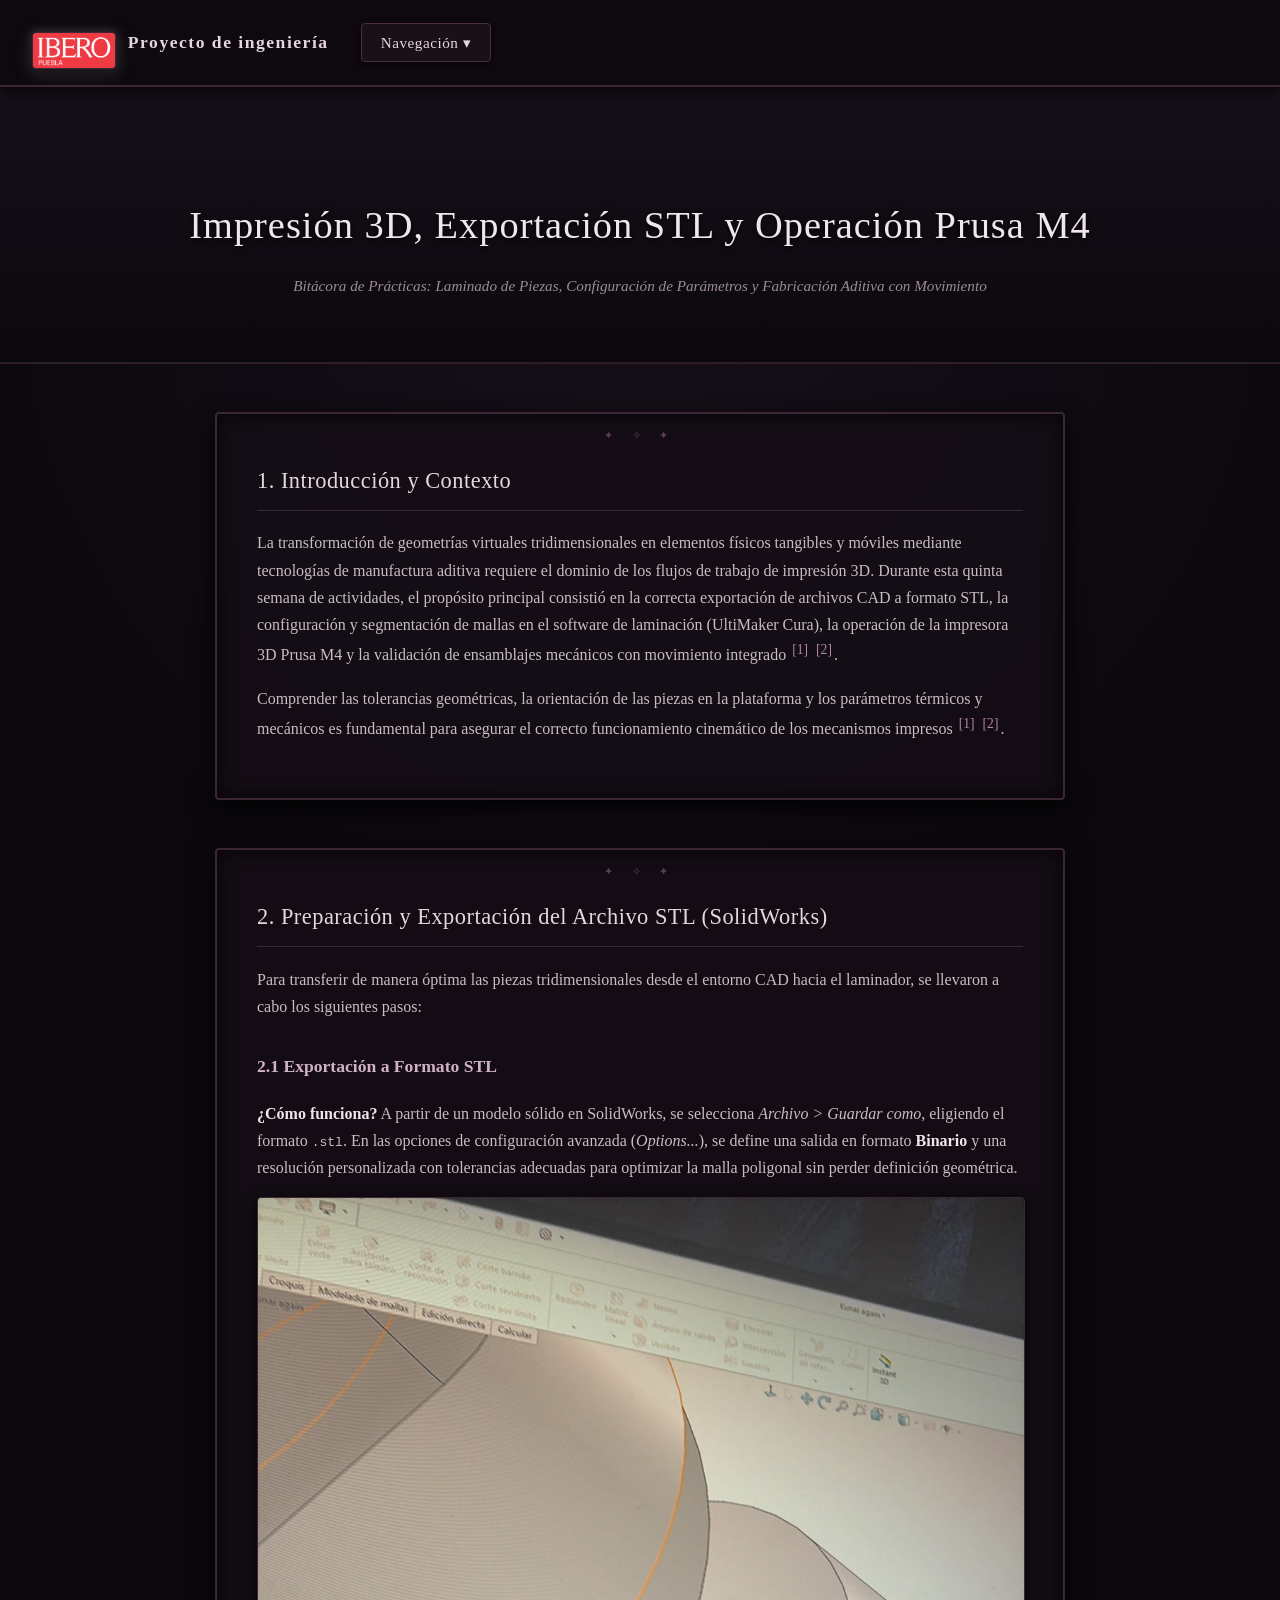
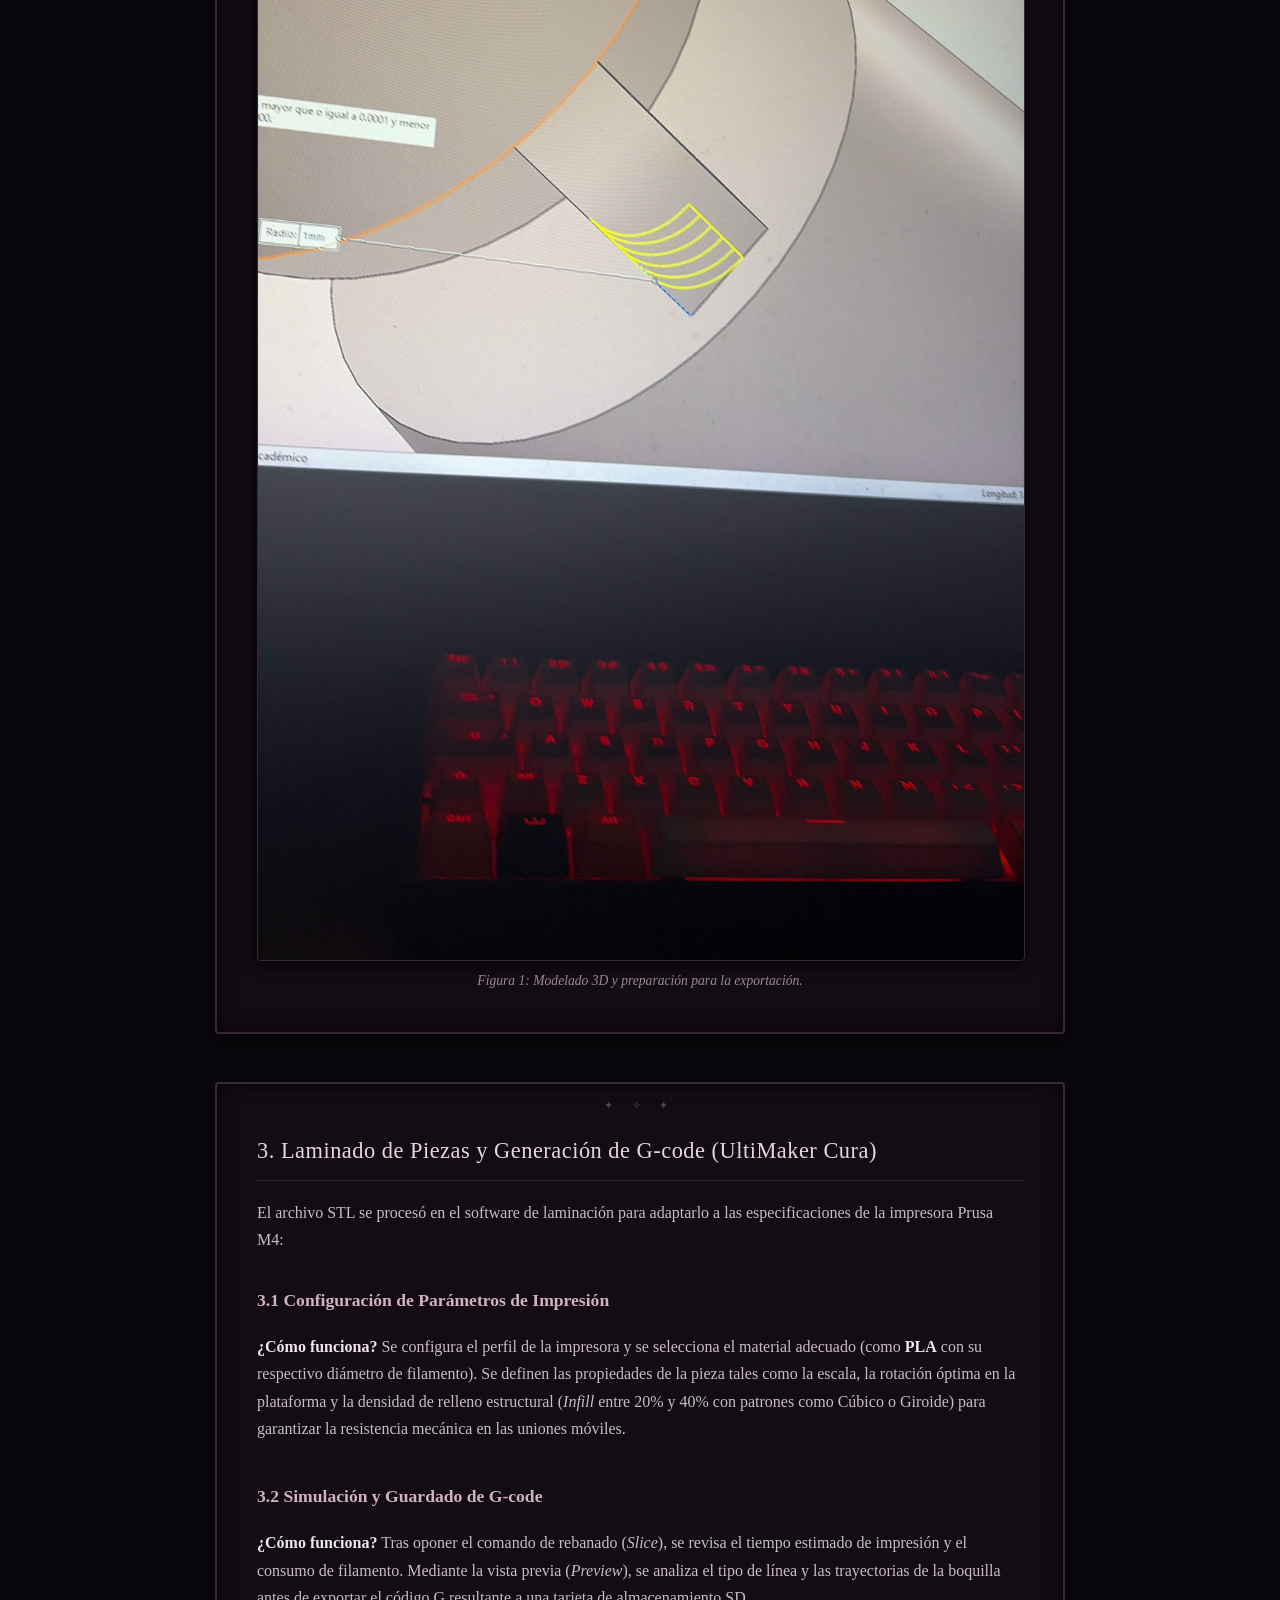
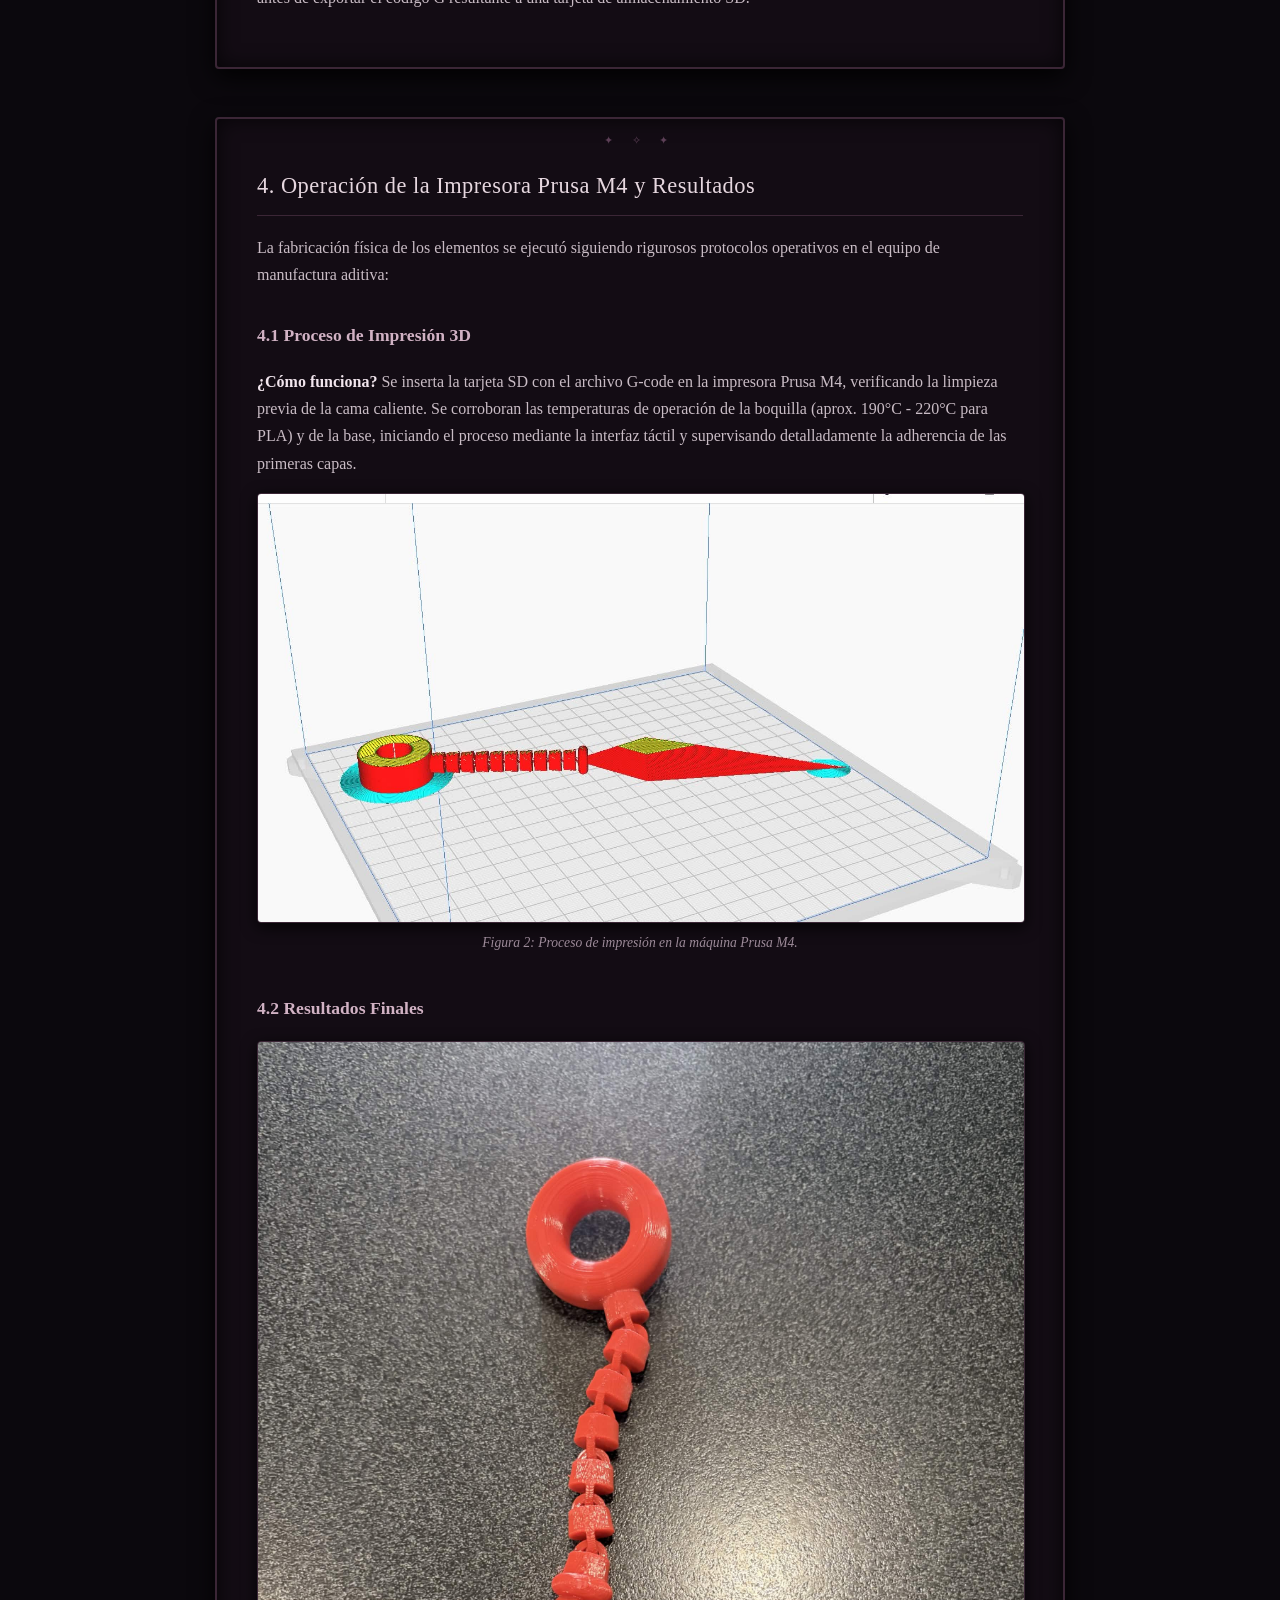
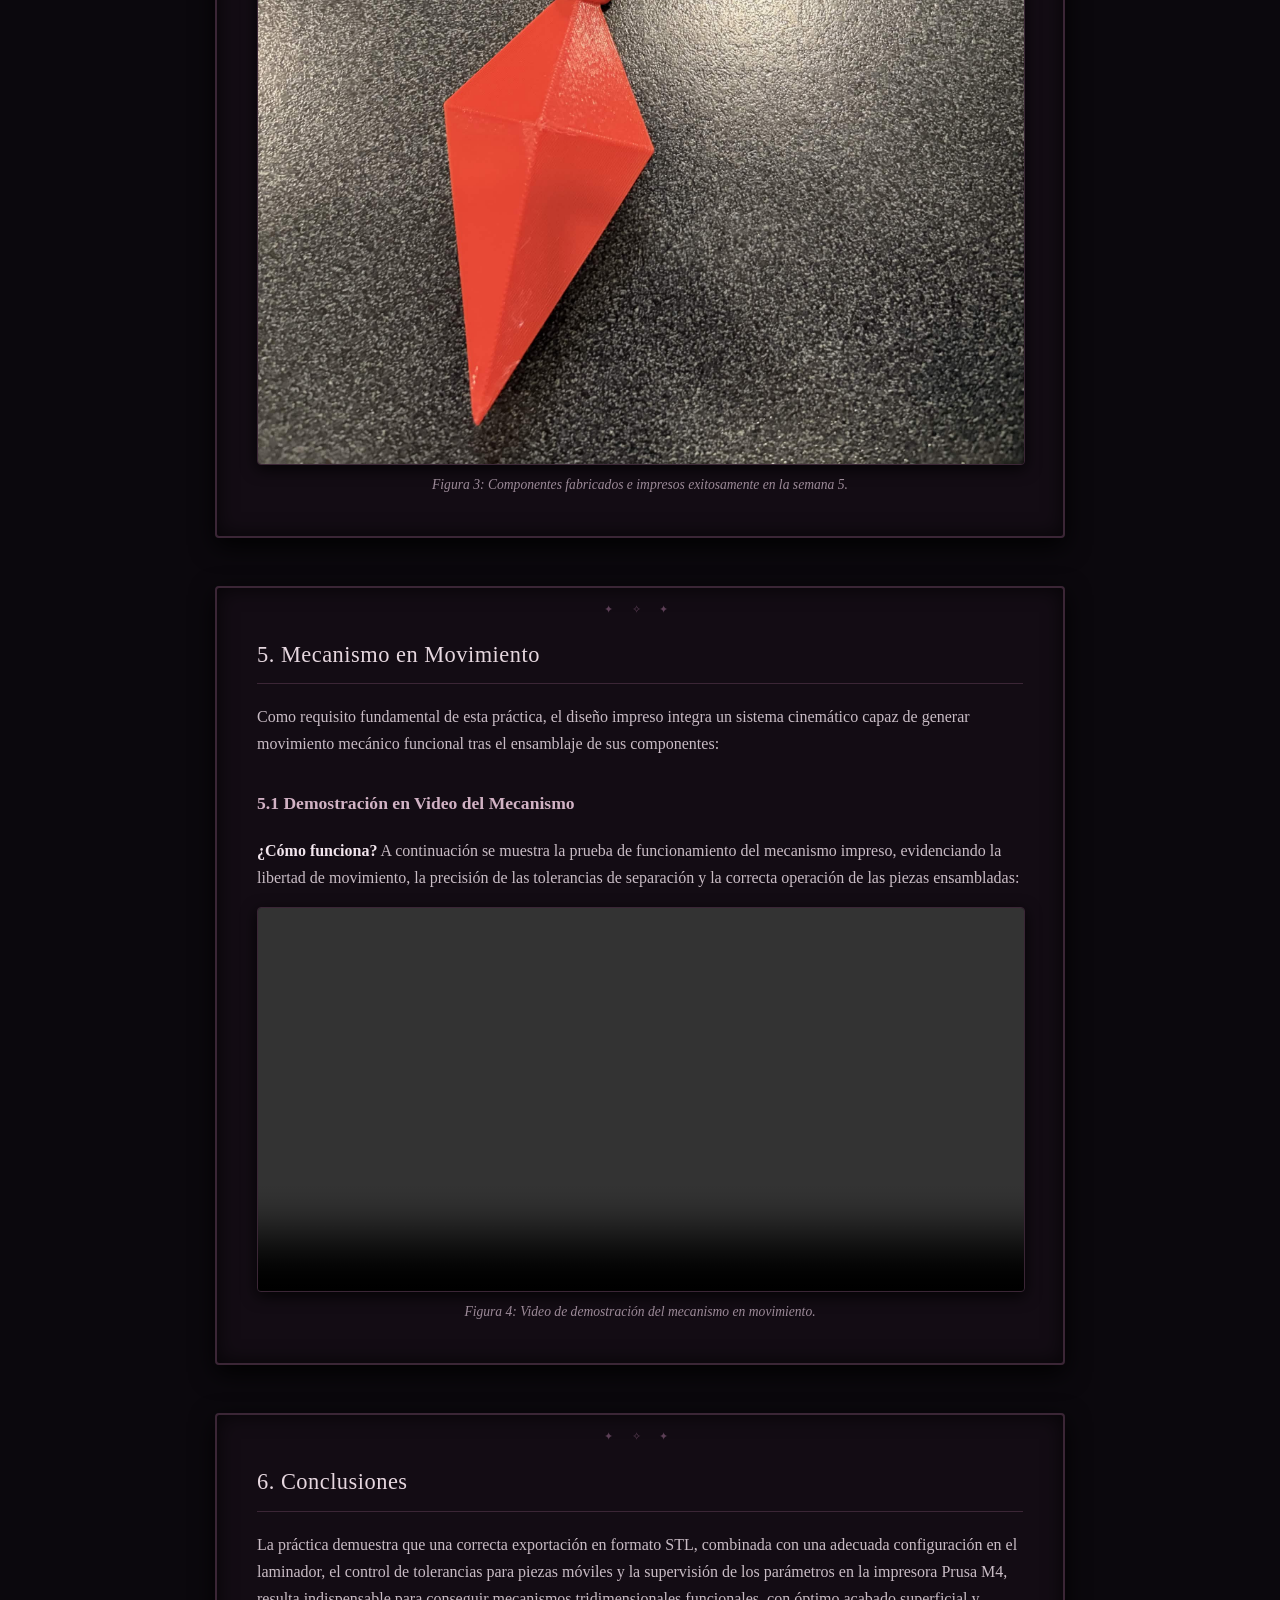
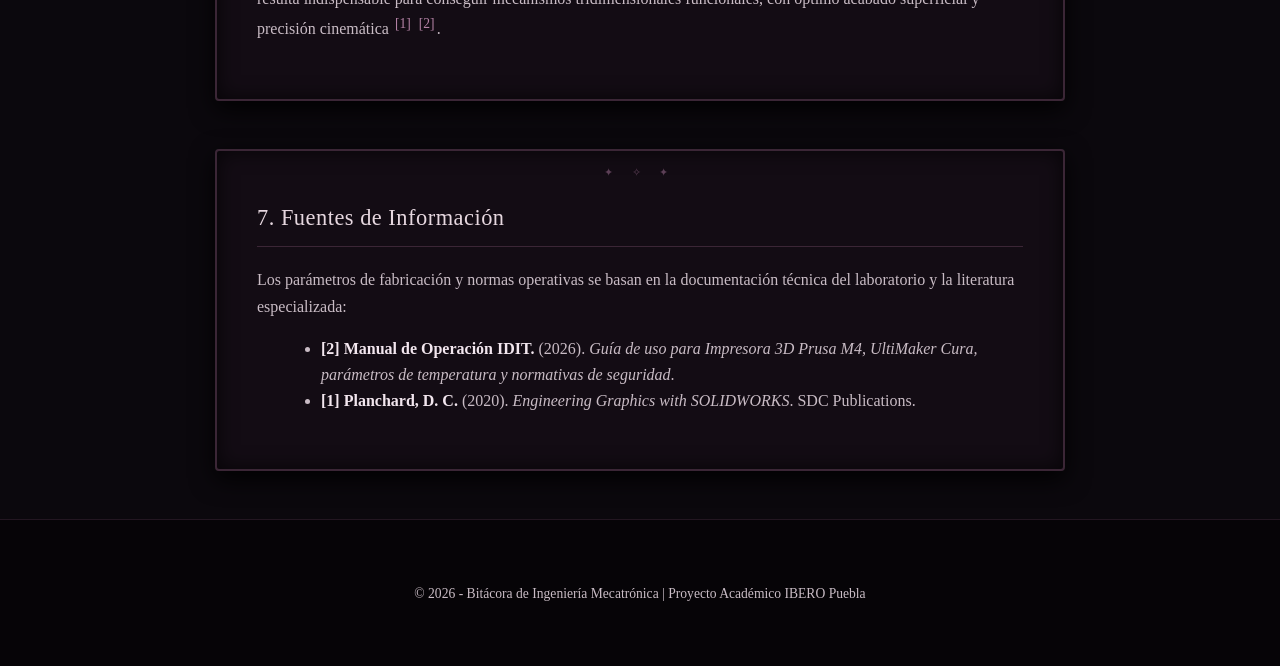
<file: semana5.html>
<!DOCTYPE html>
<html lang="es">
<head>
    <meta charset="UTF-8">
    <meta name="viewport" content="width=device-width, initial-scale=1.0">
    <title>Semana 5 - Bitácora Mecatrónica</title>
    <style>
        /* --- Estilo Gótico / Grimorio Oscuro --- */
        body {
            background-color: #0b080d;
            color: #d1c7d6;
            font-family: "Georgia", "Times New Roman", serif;
            margin: 0;
            padding: 0;
            line-height: 1.7;
            background-image: radial-gradient(circle at 50% 30%, #17101a 0%, #0b080d 80%);
            background-attachment: fixed;
            scroll-behavior: smooth;
        }

        /* --- Menú de Navegación con Menú Desplegable a la Izquierda --- */
        nav {
            background-color: rgba(14, 10, 15, 0.95);
            border-bottom: 2px solid #3b2738;
            display: flex;
            justify-content: flex-start;
            align-items: center;
            padding: 1rem 2rem;
            position: sticky;
            top: 0;
            z-index: 1000;
            box-shadow: 0 4px 15px rgba(0, 0, 0, 0.8);
            gap: 2rem;
        }

        .logo {
            display: flex;
            align-items: center;
            color: #e6d7df;
            font-weight: bold;
            font-size: 1.1rem;
            letter-spacing: 1.5px;
            font-family: "Times New Roman", serif;
        }

        .logo img {
            height: 35px;
            margin-right: 12px;
            filter: drop-shadow(0 0 4px rgba(230, 215, 223, 0.3));
        }

        .dropdown {
            position: relative;
            display: inline-block;
        }

        .dropbtn {
            background-color: #1a1018;
            color: #e6d7df;
            padding: 0.6rem 1.2rem;
            font-size: 0.95rem;
            font-family: "Georgia", "Times New Roman", serif;
            border: 1px solid #4a2f43;
            border-radius: 4px;
            cursor: pointer;
            letter-spacing: 0.5px;
            transition: all 0.3s ease;
            box-shadow: 0 2px 5px rgba(0,0,0,0.5);
        }

        .dropbtn:hover {
            background-color: #2a1826;
            color: #f3e6ed;
            border-color: #6b4461;
            box-shadow: 0 0 8px rgba(107, 68, 97, 0.6);
        }

        .dropdown-content {
            display: none;
            position: absolute;
            left: 0;
            top: 100%;
            background-color: #140e16;
            min-width: 160px;
            box-shadow: 0 8px 20px rgba(0, 0, 0, 0.9);
            border: 1px solid #3b2636;
            border-radius: 4px;
            z-index: 1;
            margin-top: 5px;
        }

        .dropdown-content a {
            color: #b5a4b1;
            padding: 10px 16px;
            text-decoration: none;
            display: block;
            font-size: 0.9rem;
            transition: all 0.2s ease;
            border-bottom: 1px dashed #221420;
        }

        .dropdown-content a:last-child {
            border-bottom: none;
        }

        .dropdown-content a:hover {
            background-color: #241421;
            color: #f3e6ed;
            padding-left: 20px;
        }

        .dropdown:hover .dropdown-content {
            display: block;
        }

        /* --- Cabecera Principal --- */
        header {
            background: linear-gradient(180deg, #16101a 0%, #0b080d 100%);
            border-bottom: 2px solid #2d1d29;
            text-align: center;
            padding: 5rem 1rem 3rem 1rem;
        }

        header h1 {
            font-size: 2.4rem;
            color: #f0e6ec;
            margin-bottom: 0.5rem;
            font-weight: normal;
            letter-spacing: 1px;
            text-shadow: 0 2px 5px rgba(0,0,0,0.9);
        }

        header p {
            color: #9c8a98;
            font-style: italic;
            font-size: 0.95rem;
        }

        /* --- Contenedor Principal --- */
        main {
            max-width: 850px;
            margin: 3rem auto;
            padding: 0 1.5rem;
        }

        /* --- Secciones con Marcos Góticos Ornamentales --- */
        .seccion {
            background-color: rgba(20, 14, 22, 0.85);
            border: 2px solid #3b2636;
            border-radius: 4px;
            padding: 2.5rem;
            margin-bottom: 3rem;
            box-shadow: inset 0 0 20px rgba(0, 0, 0, 0.7), 0 8px 25px rgba(0, 0, 0, 0.9);
            position: relative;
        }

        .seccion::before {
            content: "✦ ✧ ✦";
            position: absolute;
            top: 12px;
            left: 50%;
            transform: translateX(-50%);
            color: #5c3f56;
            font-size: 0.7rem;
            letter-spacing: 8px;
        }

        h2 {
            color: #e6d7df;
            border-bottom: 1px solid #3b2636;
            padding-bottom: 0.6rem;
            margin-top: 0.5rem;
            font-size: 1.4rem;
            font-weight: normal;
            letter-spacing: 0.5px;
        }

        h3 {
            color: #d1b2c4;
            font-size: 1.1rem;
            margin-top: 1.5rem;
        }

        p {
            color: #c9bcc5;
        }

        strong {
            color: #f2e6ee;
        }

        ul {
            color: #c9bcc5;
        }

        /* Estilo para los enlaces de citas internos */
        .cita-enlace {
            color: #b583a6;
            text-decoration: none;
            font-size: 0.85rem;
            vertical-align: super;
            padding: 0 2px;
            transition: color 0.2s ease;
        }

        .cita-enlace:hover {
            color: #f3e6ed;
            text-decoration: underline;
        }

        a {
            color: #d1a3c1;
        }

        a:hover {
            color: #f3e6ed;
        }

        /* --- Imágenes, Videos y leyendas --- */
        img, video {
            max-width: 100%;
            border-radius: 4px;
            margin-top: 1rem;
            border: 1px solid #3b2636;
            box-shadow: 0 4px 15px rgba(0,0,0,0.8);
            display: block;
            margin-left: auto;
            margin-right: auto;
        }

        .img-caption {
            font-size: 0.85rem;
            color: #9c8a98;
            text-align: center;
            margin-top: 0.5rem;
            font-style: italic;
        }

        /* --- Pie de Página --- */
        footer {
            text-align: center;
            padding: 3rem;
            background-color: #060407;
            border-top: 1px solid #231621;
            color: #7d6e79;
            font-size: 0.85rem;
        }
    </style>
</head>
<body>
    <!-- Menú de navegación principal con menú desplegable a la izquierda -->
    <nav>
        <div class="logo">
            <img src="imagenes/Logopuebla.png" alt="Logo Puebla">
            Proyecto de ingeniería
        </div>

        <div class="dropdown">
            <button class="dropbtn">Navegación ▾</button>
            <div class="dropdown-content">
                    <a href="index.html">Inicio</a>
                    <a href="semana1.html">Semana 1</a>
                    <a href="semana2.html">Semana 2</a>
                    <a href="semana3.html">Semana 3</a>
                    <a href="semana4.html">Semana 4</a>
                    <a href="semana5.html">Semana 5</a>
                    <a href="semana6.html">Semana 6</a>
                    <a href="semana7.html">Semana 7</a>
            </div>
        </div>
    </nav>

    <!-- Cabecera principal -->
    <header>
        <h1>Impresión 3D, Exportación STL y Operación Prusa M4</h1>
        <p>Bitácora de Prácticas: Laminado de Piezas, Configuración de Parámetros y Fabricación Aditiva con Movimiento</p>
    </header>

    <main>
        <!-- Sección de Introducción y Contexto -->
        <section class="seccion">
            <h2>1. Introducción y Contexto</h2>
            <p>La transformación de geometrías virtuales tridimensionales en elementos físicos tangibles y móviles mediante tecnologías de manufactura aditiva requiere el dominio de los flujos de trabajo de impresión 3D. Durante esta quinta semana de actividades, el propósito principal consistió en la correcta exportación de archivos CAD a formato STL, la configuración y segmentación de mallas en el software de laminación (UltiMaker Cura), la operación de la impresora 3D Prusa M4 y la validación de ensamblajes mecánicos con movimiento integrado <a href="#ref-libros" class="cita-enlace">[1]</a> <a href="#ref-manual" class="cita-enlace">[2]</a>.</p>
            <p>Comprender las tolerancias geométricas, la orientación de las piezas en la plataforma y los parámetros térmicos y mecánicos es fundamental para asegurar el correcto funcionamiento cinemático de los mecanismos impresos <a href="#ref-libros" class="cita-enlace">[1]</a> <a href="#ref-manual" class="cita-enlace">[2]</a>.</p>
        </section>

        <!-- Sección de Preparación del Archivo STL -->
        <section class="seccion">
            <h2>2. Preparación y Exportación del Archivo STL (SolidWorks)</h2>
            <p>Para transferir de manera óptima las piezas tridimensionales desde el entorno CAD hacia el laminador, se llevaron a cabo los siguientes pasos:</p>
            
            <div style="margin-top: 2rem;">
                <h3>2.1 Exportación a Formato STL</h3>
                <p><strong>¿Cómo funciona?</strong> A partir de un modelo sólido en SolidWorks, se selecciona <em>Archivo > Guardar como</em>, eligiendo el formato <code>.stl</code>. En las opciones de configuración avanzada (<em>Options...</em>), se define una salida en formato <strong>Binario</strong> y una resolución personalizada con tolerancias adecuadas para optimizar la malla poligonal sin perder definición geométrica.</p>
                <img src="imagenes/Modelado3d.jpg" alt="Modelado 3D inicial en CAD">
                <div class="img-caption">Figura 1: Modelado 3D y preparación para la exportación.</div>
            </div>
        </section>

        <!-- Sección de Laminado y Configuración en UltiMaker Cura -->
        <section class="seccion">
            <h2>3. Laminado de Piezas y Generación de G-code (UltiMaker Cura)</h2>
            <p>El archivo STL se procesó en el software de laminación para adaptarlo a las especificaciones de la impresora Prusa M4:</p>
            
            <div style="margin-top: 2rem;">
                <h3>3.1 Configuración de Parámetros de Impresión</h3>
                <p><strong>¿Cómo funciona?</strong> Se configura el perfil de la impresora y se selecciona el material adecuado (como <strong>PLA</strong> con su respectivo diámetro de filamento). Se definen las propiedades de la pieza tales como la escala, la rotación óptima en la plataforma y la densidad de relleno estructural (<em>Infill</em> entre 20% y 40% con patrones como Cúbico o Giroide) para garantizar la resistencia mecánica en las uniones móviles.</p>
            </div>

            <div style="margin-top: 2.5rem;">
                <h3>3.2 Simulación y Guardado de G-code</h3>
                <p><strong>¿Cómo funciona?</strong> Tras oponer el comando de rebanado (<em>Slice</em>), se revisa el tiempo estimado de impresión y el consumo de filamento. Mediante la vista previa (<em>Preview</em>), se analiza el tipo de línea y las trayectorias de la boquilla antes de exportar el código G resultante a una tarjeta de almacenamiento SD.</p>
            </div>
        </section>

        <!-- Sección de Operación de la Impresora Prusa M4 y Resultados -->
        <section class="seccion">
            <h2>4. Operación de la Impresora Prusa M4 y Resultados</h2>
            <p>La fabricación física de los elementos se ejecutó siguiendo rigurosos protocolos operativos en el equipo de manufactura aditiva:</p>
            
            <div style="margin-top: 2rem;">
                <h3>4.1 Proceso de Impresión 3D</h3>
                <p><strong>¿Cómo funciona?</strong> Se inserta la tarjeta SD con el archivo G-code en la impresora Prusa M4, verificando la limpieza previa de la cama caliente. Se corroboran las temperaturas de operación de la boquilla (aprox. 190°C - 220°C para PLA) y de la base, iniciando el proceso mediante la interfaz táctil y supervisando detalladamente la adherencia de las primeras capas.</p>
                <img src="imagenes/impresion3dPrusa.jpg" alt="Proceso de operación en la impresora Prusa M4">
                <div class="img-caption">Figura 2: Proceso de impresión en la máquina Prusa M4.</div>
            </div>

            <div style="margin-top: 2.5rem;">
                <h3>4.2 Resultados Finales</h3>
                <img src="imagenes/impresion3d.jpg" alt="Componentes impresos en 3D">
                <div class="img-caption">Figura 3: Componentes fabricados e impresos exitosamente en la semana 5.</div>
            </div>
        </section>

        <!-- Nueva Sección: Mecanismo en Movimiento -->
        <section class="seccion">
            <h2>5. Mecanismo en Movimiento</h2>
            <p>Como requisito fundamental de esta práctica, el diseño impreso integra un sistema cinemático capaz de generar movimiento mecánico funcional tras el ensamblaje de sus componentes:</p>
            
            <div style="margin-top: 2rem;">
                <h3>5.1 Demostración en Video del Mecanismo</h3>
                <p><strong>¿Cómo funciona?</strong> A continuación se muestra la prueba de funcionamiento del mecanismo impreso, evidenciando la libertad de movimiento, la precisión de las tolerancias de separación y la correcta operación de las piezas ensambladas:</p>
                
                <!-- Reproductor de video integrado (reemplaza 'imagenes/video_mecanismo.mp4' con la ruta real de tu video) -->
                <video controls width="100%">
                    <source src="imagenes/Movimiento.mp4" type="video/mp4">
                    Tu navegador no soporta la reproducción de videos.
                </video>
                <div class="img-caption">Figura 4: Video de demostración del mecanismo en movimiento.</div>
            </div>
        </section>

        <!-- Sección de Conclusiones -->
        <section class="seccion">
            <h2>6. Conclusiones</h2>
            <p>La práctica demuestra que una correcta exportación en formato STL, combinada con una adecuada configuración en el laminador, el control de tolerancias para piezas móviles y la supervisión de los parámetros en la impresora Prusa M4, resulta indispensable para conseguir mecanismos tridimensionales funcionales, con óptimo acabado superficial y precisión cinemática <a href="#ref-libros" class="cita-enlace">[1]</a> <a href="#ref-manual" class="cita-enlace">[2]</a>.</p>
        </section>

        <!-- Sección de Fuentes y Referencias -->
        <section class="seccion" id="referencias">
            <h2>7. Fuentes de Información</h2>
            <p>Los parámetros de fabricación y normas operativas se basan en la documentación técnica del laboratorio y la literatura especializada:</p>
            <ul style="margin-left: 1.5rem; margin-top: 0.5rem; line-height: 1.6;">
                <li id="ref-manual"><strong>[2] Manual de Operación IDIT.</strong> (2026). <em>Guía de uso para Impresora 3D Prusa M4, UltiMaker Cura, parámetros de temperatura y normativas de seguridad</em>.</li>
                <li id="ref-libros"><strong>[1] Planchard, D. C.</strong> (2020). <em>Engineering Graphics with SOLIDWORKS</em>. SDC Publications.</li>
            </ul>
        </section>
    </main>

    <footer>
        <p>&copy; 2026 - Bitácora de Ingeniería Mecatrónica | Proyecto Académico IBERO Puebla</p>
    </footer>
</body>
</html>
</file>
